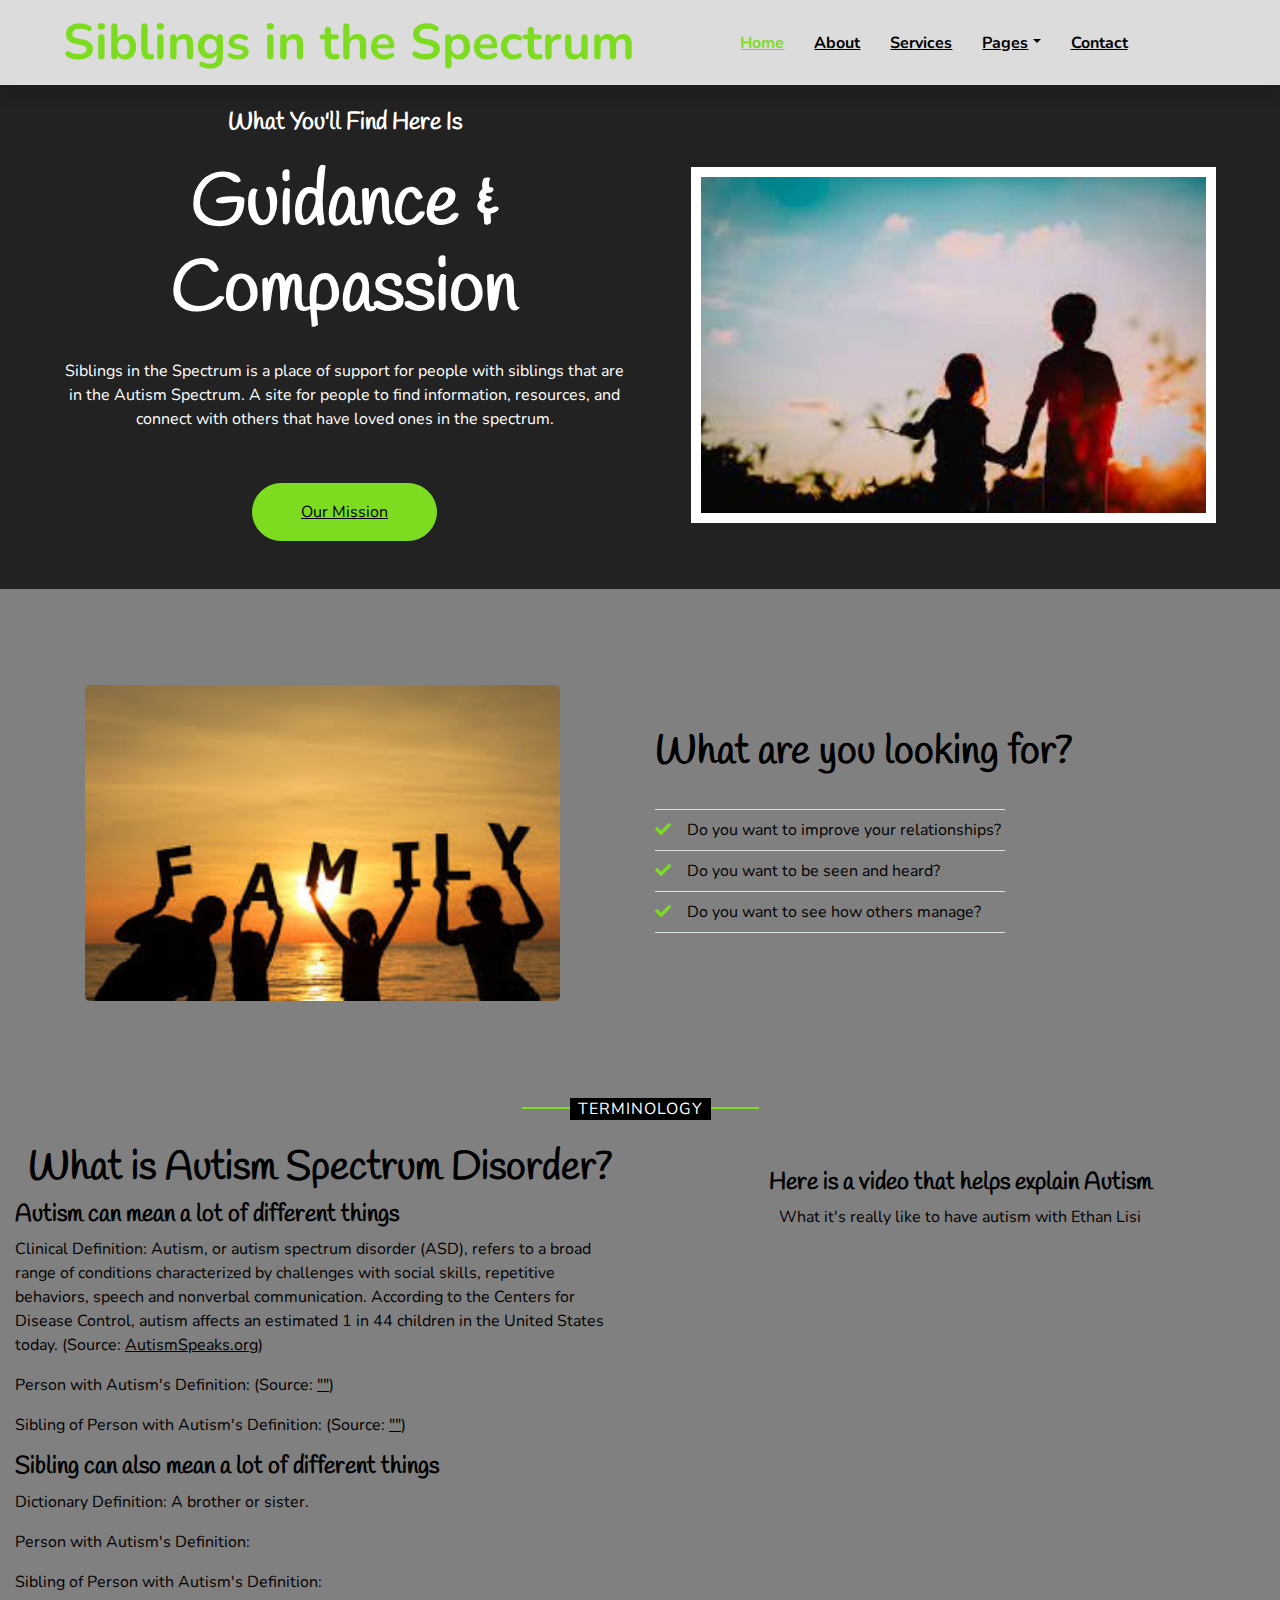
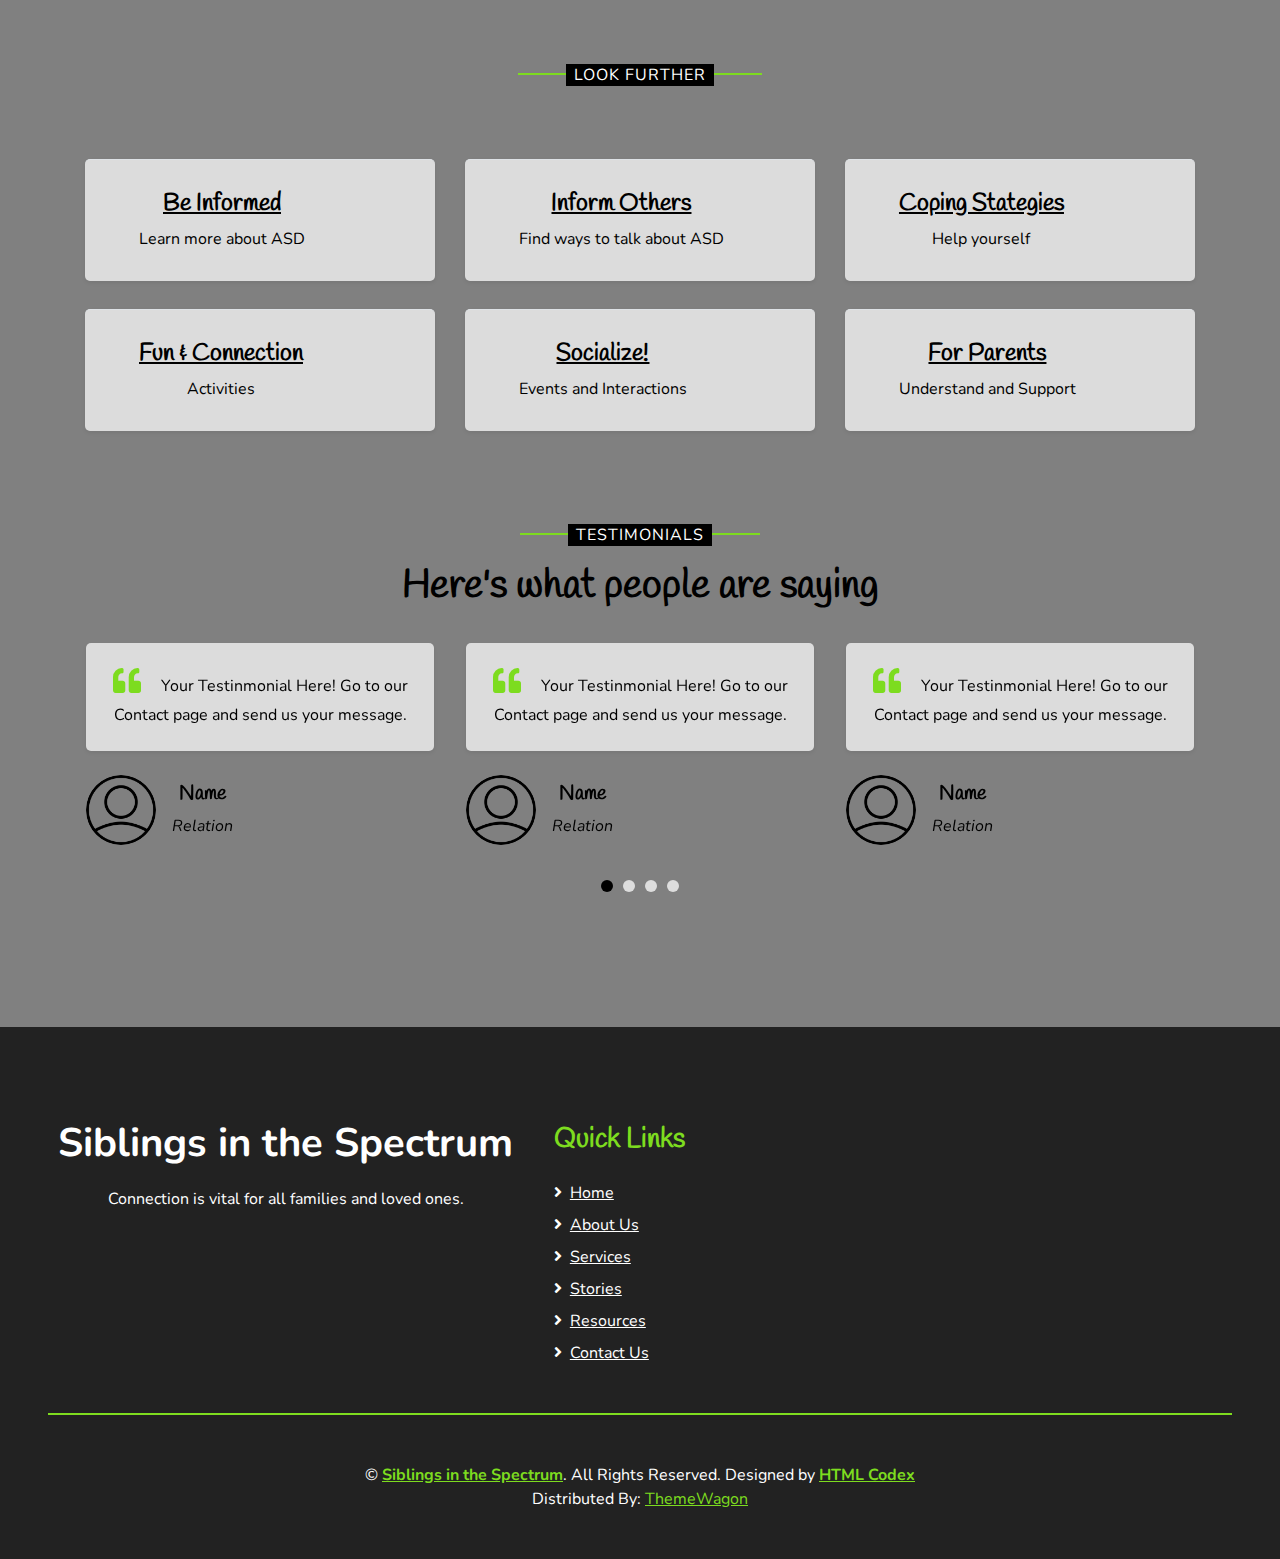
<file: index.html>
<!DOCTYPE html>
<html lang="en">
  <head>
    <meta charset="utf-8" />
    <title>Siblings in the Spectrum</title>
    <meta content="width=device-width, initial-scale=1.0" name="viewport" />
    <meta content="Free HTML Templates" name="keywords" />
    <meta content="Free HTML Templates" name="description" />

    <!-- Favicon -->
    <link href="img/favicon.ico" rel="icon" />

    <!-- Google Web Fonts -->
    <link rel="preconnect" href="https://fonts.gstatic.com" />
    <link
      href="https://fonts.googleapis.com/css2?family=Handlee&family=Nunito&display=swap"
      rel="stylesheet"
    />

    <!-- Font Awesome -->
    <link
      href="https://cdnjs.cloudflare.com/ajax/libs/font-awesome/5.10.0/css/all.min.css"
      rel="stylesheet"
    />

    <!-- Flaticon Font -->
    <link href="lib/flaticon/font/flaticon.css" rel="stylesheet" />

    <!-- Libraries Stylesheet -->
    <link href="lib/owlcarousel/assets/owl.carousel.min.css" rel="stylesheet" />
    <link href="lib/lightbox/css/lightbox.min.css" rel="stylesheet" />

    <!-- Customized Bootstrap Stylesheet -->
    <link href="css/style.css" rel="stylesheet" />
  </head>

  <body>
    <!-- Navbar Start -->
    <div class="container-fluid bg-light position-relative shadow">
      <nav
        class="navbar navbar-expand-lg bg-light navbar-light py-3 py-lg-0 px-0 px-lg-5">
          <div 
            class="text-primary navbar-brand font-weight-bold text-primary" 
            style="font-size: 50px" 
            id="navtitle">Siblings in the Spectrum
          </div>
        
        <button
          type="button"
          class="navbar-toggler"
          data-toggle="collapse"
          data-target="#navbarCollapse">
          <span class="navbar-toggler-icon"></span>
        </button>
        <div
          class="collapse navbar-collapse justify-content-between"
          id="navbarCollapse">
          <div class="navbar-nav font-weight-bold mx-auto py-0">
            <a href="index.html" class="nav-item nav-link active">Home</a>
            <a href="about.html" class="nav-item nav-link">About</a>
            <a href="services.html" class="nav-item nav-link">Services</a>
            <div class="nav-item dropdown">
              <a
                class="nav-link dropdown-toggle"
                data-toggle="dropdown"
                >Pages</a>
              <div class="dropdown-menu rounded-0 m-0">
                <a href="stories.html" class="dropdown-item">Stories</a>
                <a href="resources.html" class="dropdown-item">Resources</a>
              </div>
            </div>
            <a href="contact.html" class="nav-item nav-link">Contact</a>
          </div>
          <!--<a href="" class="btn btn-primary px-4">Button</a>-->
        </div>
      </nav>
    </div>
    <!-- Navbar End -->

    <!-- Header Start -->
    <div class="container-fluid bg-primary px-0 px-md-5 mb-5">
      <div class="row align-items-center px-3">
        <div class="col-lg-6 text-center text-lg-center">
          <h4 class="text-white mb-4 mt-5 mt-lg-4">What You'll Find Here Is</h4>
          <h1 class="display-3 mb-4 font-weight-bold text-white">
            Guidance & Compassion
          </h1>
          <p class="text-white mb-5">
            Siblings in the Spectrum is a place of support for people with siblings that are in the Autism Spectrum. A site for people to find information, resources, and connect with others that have loved ones in the spectrum.
          </p>
          <a href="about.html" class="btn btn-secondary mt-1 mb-5 py-3 px-5">Our Mission</a>
        </div>
        <div class="col-lg-6 text-center text-lg-right">
          <img id="firstimage" class="img-fluid mt-5" src="img/header.jpg" width="525" height="525" alt="Siblings holding hands" />
        </div>
      </div>
    </div>
    <!-- Header End -->

<!-- About Start -->
    <div class="container-fluid py-5">
      <div class="container">
        <div class="row align-items-center">
          <div class="col-lg-6">
            <img
              class="img-fluid rounded mb-5 mb-lg-0"
              src="img/about-2.2.jpg"
              width="475"
              height="383"
              alt="People holding letters spell family"
            />
          </div>

          <div class="col-lg-6">
            <h1 class="mb-4">What are you looking for?</h1>
            <div class="row pt-2 pb-4">
              <div class="col-6 col-md-8">
                <ul class="list-inline m-0">
                  <li class="py-2 border-top border-bottom">
                    <i class="fa fa-check text-primary mr-3"></i>Do you want to improve your relationships?
                  </li>
                  <li class="py-2 border-bottom">
                    <i class="fa fa-check text-primary mr-3"></i>Do you want to be seen and heard?
                  </li>
                  <li class="py-2 border-bottom">
                    <i class="fa fa-check text-primary mr-3"></i>Do you want to see how others manage?
                  </li>
                </ul>
              </div>
            </div>
          </div>
        </div>
      </div>
    </div>
    <!-- About End -->

    <!--  Terminology Start -->
    <div class="container-fluid pt-5">
      <div class="container">
        <div class="text-center pb-2">
          <p class="section-title px-5">
            <span class="px-2">Terminology</span>
          </p>
        </div>
      </div>
    </div>
  </div>
    
    <div class="col-lg-6 text-primary float-left">
      <h1 class="text-center">What is Autism Spectrum Disorder?</h1>
        <h4 class="">Autism can mean a lot of different things</h4>
        <p class="text-secondary">Clinical Definition: Autism, or autism spectrum disorder (ASD), refers to a broad range of conditions characterized by challenges with social skills, repetitive behaviors, speech and nonverbal communication. According to the Centers for Disease Control, autism affects an estimated 1 in 44 children in the United States today. (Source: <a href="http://www.autismspeaks.org">AutismSpeaks.org</a>)</p>

        <p class="text-secondary">Person with Autism's Definition: (Source: <a href="">""</a>)</p>

        <p class="text-secondary">Sibling of Person with Autism's Definition: (Source: <a href="">""</a>)</p>

        <h4 class="">Sibling can also mean a lot of different things</h4>
        <p class="text-secondary">Dictionary Definition: A brother or sister.</p>

        <p class="text-secondary">Person with Autism's Definition:
        </p>

        <p class="text-secondary">Sibling of Person with Autism's Definition:
        </p>
      </div>
    </div>

    <div class="col-lg-6 float-left text-center mt-4 mb-6">
      <h4>Here is a video that helps explain Autism</h4>
      <p>What it's really like to have autism with Ethan Lisi</p>
      <iframe class="mb-6" width="560" height="315" src="https://www.youtube.com/embed/y4vurv9usYA" title="YouTube video player" frameborder="0" allow="accelerometer; autoplay; clipboard-write; encrypted-media; gyroscope; picture-in-picture" allowfullscreen></iframe>
    </div>

    <!-- Facilities Start -->


  <div class="container-fluid pt-5 mt-6">
      <div class="container">
        <div class="text-center pb-2">
          <p class="section-title px-5">
            <span class="px-2">Look Further</span>
          </p>
        </div>
      </div>
  </div>

    <div class="text-lg-center">            
    <div class="container-fluid pt-5">
      <div class="container pb-3">
        <div class="row">
          <div class="col-lg-4 col-md-6 pb-1">
            <div
              class="d-flex bg-light shadow-sm border-top rounded mb-4"
              style="padding: 30px">
              <div class="pl-4"> 
                <a href="beinformed.html">
                  <h4>Be Informed</h4>
                </a> 
                <p class="m-0">
                  Learn more about ASD
                </p>
              </div>
            </div>
          </div>
          <div class="col-lg-4 col-md-6 pb-1">
            <div
              class="d-flex bg-light shadow-sm border-top rounded mb-4"
              style="padding: 30px">
              <!--<i
                class="flaticon-022-drum h1 font-weight-normal text-primary mb-3"
              ></i>-->
              <div class="pl-4">
                <a href="informothers.html">
                  <h4>Inform Others</h4>
                </a>
                <p class="m-0">
                  Find ways to talk about ASD
                </p>
              </div>
            </div>
          </div>
          <div class="col-lg-4 col-md-6 pb-1">
            <div
              class="d-flex bg-light shadow-sm border-top rounded mb-4"
              style="padding: 30px">
              <div class="pl-4">
               <a href="copingstrategies.html"> 
                 <h4>Coping Stategies</h4>
               </a> 
                <p class="m-0">
                  Help yourself
                </p>
              </div>
            </div>
          </div>
          <div class="col-lg-4 col-md-6 pb-1">
            <div
              class="d-flex bg-light shadow-sm border-top rounded mb-4"
              style="padding: 30px">
              <div class="pl-4">
                <a href="fun_connection.html">
                  <h4>Fun & Connection</h4>
                </a>
                <p class="m-0">
                  Activities
                </p>
              </div>
            </div>
          </div>
          <div class="col-lg-4 col-md-6 pb-1">
            <div
              class="d-flex bg-light shadow-sm border-top rounded mb-4"
              style="padding: 30px">              
              <div class="pl-4">
               <a href="socialize.html"> 
                <h4>Socialize!</h4>
               </a> 
                <p class="m-0">
                  Events and Interactions
                </p>
              </div>
            </div>
          </div>
          <div class="col-lg-4 col-md-6 pb-1">
            <div
              class="d-flex bg-light shadow-sm border-top rounded mb-4"
              style="padding: 30px">
              <div class="pl-4">
               <a href="forparents.html"> 
                <h4>For Parents</h4>
               </a> 
                <p class="m-0">
                  Understand and Support
                </p>
              </div>
            </div>
          </div>
        </div>
      </div>
    </div>
    <!-- Facilities End -->

   

    <!-- Testimonial Start -->
    <div class="container-fluid py-5">
      <div class="container p-0">
        <div class="text-center pb-2">
          <p class="section-title px-5">
            <span class="px-2">Testimonials</span>
          </p>
          <h1 class="mb-4">Here's what people are saying</h1>
        </div>
        <div class="owl-carousel testimonial-carousel">
          <div class="testimonial-item px-3">
            <div class="bg-light shadow-sm rounded mb-4 p-4">
              <h3 class="fas fa-quote-left text-primary mr-3"></h3>
              Your Testinmonial Here! Go to our Contact page and send us your message.
            </div>
            <div class="d-flex align-items-center">
              <img
                class="rounded-circle"
                src="img/profile.png"
                style="width: 70px; height: 70px"
                alt="Relative Pic"
              />
              <div class="pl-3">
                <h5>Name</h5>
                <i>Relation</i>
              </div>
            </div>
          </div>
          <div class="testimonial-item px-3">
            <div class="bg-light shadow-sm rounded mb-4 p-4">
              <h3 class="fas fa-quote-left text-primary mr-3"></h3>
               Your Testinmonial Here! Go to our Contact page and send us your message.
            </div>
            <div class="d-flex align-items-center">
              <img
                class="rounded-circle"
                src="img/profile.png"
                style="width: 70px; height: 70px"
                alt="Relative Pic"
              />
              <div class="pl-3">
                <h5>Name</h5>
                <i>Relation</i>
              </div>
            </div>
          </div>
          <div class="testimonial-item px-3">
            <div class="bg-light shadow-sm rounded mb-4 p-4">
              <h3 class="fas fa-quote-left text-primary mr-3"></h3>
               Your Testinmonial Here! Go to our Contact page and send us your message.
            </div>
            <div class="d-flex align-items-center">
              <img
                class="rounded-circle"
                src="img/profile.png"
                style="width: 70px; height: 70px"
                alt="Relative Pic"
              />
              <div class="pl-3">
                <h5>Name</h5>
                <i>Relation</i>
              </div>
            </div>
          </div>
          <div class="testimonial-item px-3">
            <div class="bg-light shadow-sm rounded mb-4 p-4">
              <h3 class="fas fa-quote-left text-primary mr-3"></h3>
               Your Testinmonial Here! Go to our Contact page and send us your message.
            </div>
            <div class="d-flex align-items-center">
              <img
                class="rounded-circle"
                src="img/profile.png"
                style="width: 70px; height: 70px"
                alt="Relative Pic"
              />
              <div class="pl-3">
                <h5>Name</h5>
                <i>Relation</i>
              </div>
            </div>
          </div>
        </div>
      </div>
    </div>
    <!-- Testimonial End -->

    <!-- Footer Start -->
    <div
      class="container-fluid bg-secondary text-white mt-5 py-5 px-sm-3 px-md-5"
    >
      <div class="row pt-5">
        <div class="col-lg-5 col-md-6 mb-5">
          <p
            class="navbar-brand font-weight-bold text-primary m-0 mb-4 p-0"
            style="font-size: 40px; line-height: 40px"
            >
            <span class="text-white">Siblings in the Spectrum</span>
          </p>
          <p>
            Connection is vital for all families and loved ones.
          </p>
          <div class="d-flex justify-content-start mt-4">
          </div>
        </div>
        <div class="col-lg-3 col-md-6 mb-5 text-left">
          <h3 class="text-primary mb-4">Quick Links</h3>
          <div class="d-flex flex-column justify-content-start">
            <a class="mb-2 footerlinks" href="index.html"
              ><i class="fa fa-angle-right mr-2"></i>Home</a
              >
            <a class="footerlinks mb-2" href="about.html"
              ><i class="fa fa-angle-right mr-2"></i>About Us</a
              >
            <a class="footerlinks mb-2" href="services.html"
              ><i class="fa fa-angle-right mr-2"></i>Services</a
              >
            <a class="footerlinks mb-2" href="stories.html"
              ><i class="fa fa-angle-right mr-2"></i>Stories</a
              >
            <a class="footerlinks mb-2" href="resources.html"
              ><i class="fa fa-angle-right mr-2"></i>Resources</a
              >
            <a class="footerlinks" href="contact.html"
              ><i class="fa fa-angle-right mr-2"></i>Contact Us</a
              >
          </div>
        </div>
      </div>

      <div
        class="container-fluid pt-5"
        style="border-top: 2px solid rgba(126, 220, 31, 1.5) ;">
        <p class="m-0 text-center text-white">
          &copy;
          <a class="text-primary font-weight-bold" href="index.html">
          Siblings in the Spectrum</a>.
          All Rights Reserved.

          <!--/*** This template is free as long as you keep the footer author’s credit link/attribution link/backlink. If you'd like to use the template without the footer author’s credit link/attribution link/backlink, you can purchase the Credit Removal License from "https://htmlcodex.com/credit-removal". Thank you for your support. ***/-->
          Designed by
          <a class="text-primary font-weight-bold" href="https://htmlcodex.com" target="_blank" 
            >HTML Codex</a>
          <br />Distributed By:
          <a href="https://themewagon.com" class="text-primary" target="_blank">ThemeWagon</a>
        </p>
      </div>
    </div>
    <!-- Footer End -->

    <!-- Back to Top -->
    <a href="#" class="btn btn-primary p-3 back-to-top"
      ><i class="fa fa-angle-double-up"></i></a>

    <!-- JavaScript Libraries -->
    <script src="https://code.jquery.com/jquery-3.4.1.min.js"></script>
    <script src="https://stackpath.bootstrapcdn.com/bootstrap/4.4.1/js/bootstrap.bundle.min.js"></script>
    <script src="lib/easing/easing.min.js"></script>
    <script src="lib/owlcarousel/owl.carousel.min.js"></script>
    <script src="lib/isotope/isotope.pkgd.min.js"></script>
    <script src="lib/lightbox/js/lightbox.min.js"></script>

    <!-- Contact Javascript File -->
    <script src="mail/jqBootstrapValidation.min.js"></script>
    <script src="mail/contact.js"></script>

    <!-- Template Javascript -->
    <script src="js/main.js"></script>
  </body>
</html>
</file>
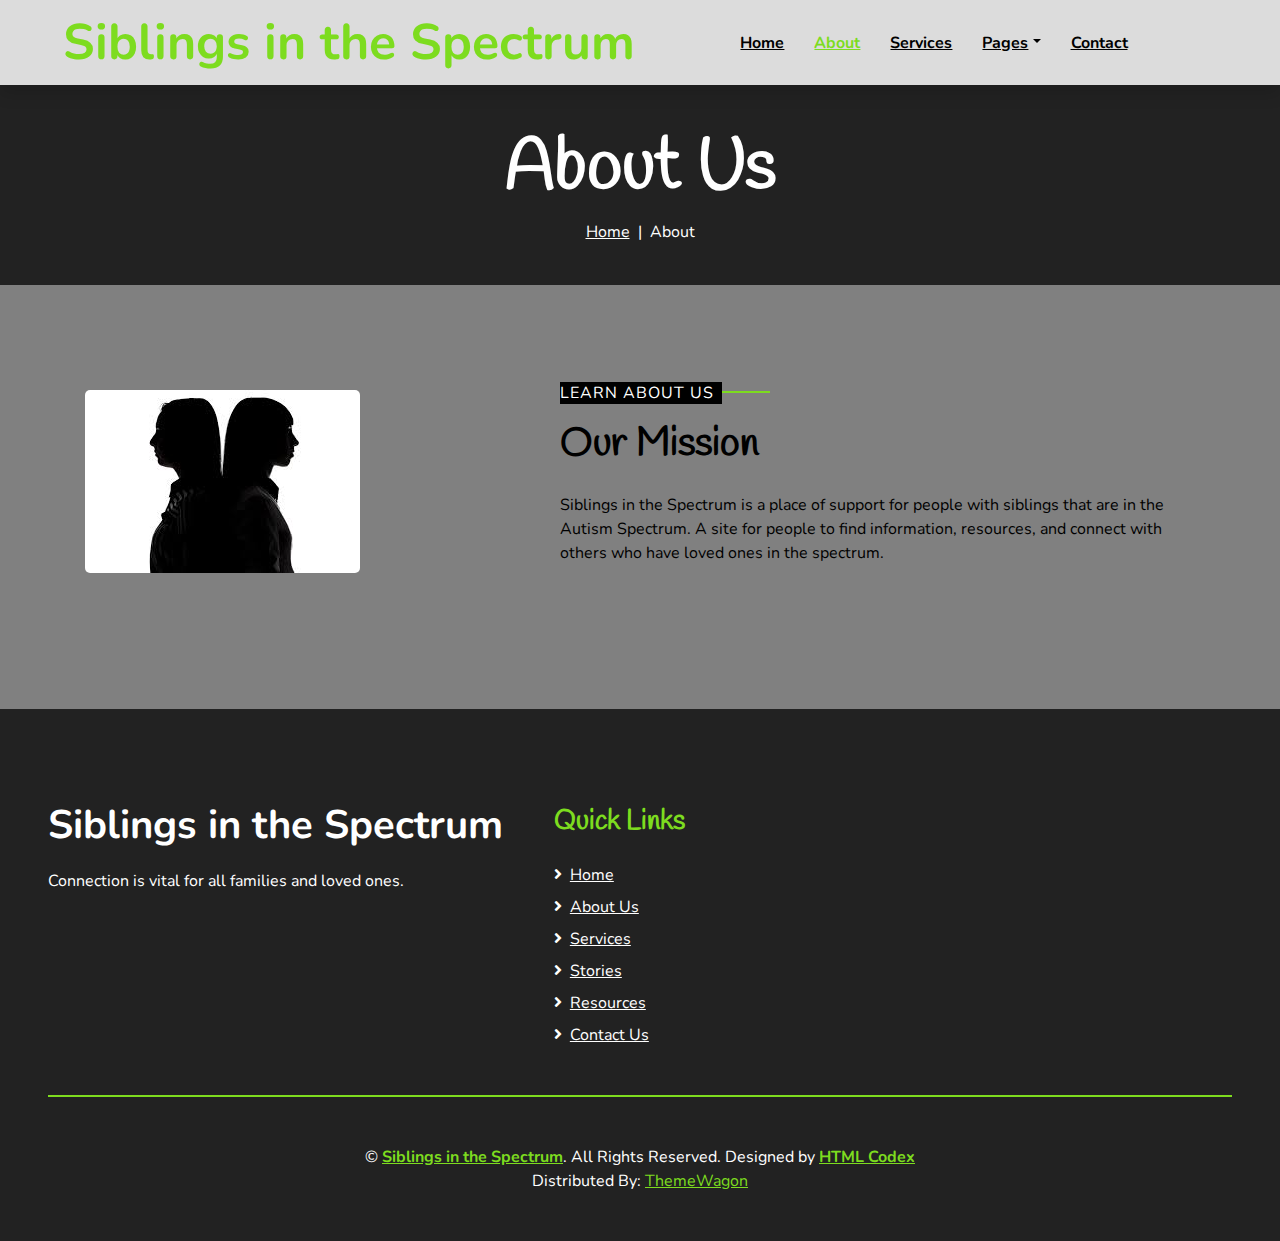
<file: about.html>
<!DOCTYPE html>
<html lang="en">
  <head>
    <meta charset="utf-8" />
    <title>Siblings in the Spectrum/About</title>
    <meta content="width=device-width, initial-scale=1.0" name="viewport" />
    <meta content="Free HTML Templates" name="keywords" />
    <meta content="Free HTML Templates" name="description" />

    <!-- Favicon -->
    <link href="img/favicon.ico" rel="icon" />

    <!-- Google Web Fonts -->
    <link rel="preconnect" href="https://fonts.gstatic.com" />
    <link
      href="https://fonts.googleapis.com/css2?family=Handlee&family=Nunito&display=swap"
      rel="stylesheet"
    />

    <!-- Font Awesome -->
    <link
      href="https://cdnjs.cloudflare.com/ajax/libs/font-awesome/5.10.0/css/all.min.css"
      rel="stylesheet"
    />

    <!-- Flaticon Font -->
    <link href="lib/flaticon/font/flaticon.css" rel="stylesheet" />

    <!-- Libraries Stylesheet -->
    <link href="lib/owlcarousel/assets/owl.carousel.min.css" rel="stylesheet" />
    <link href="lib/lightbox/css/lightbox.min.css" rel="stylesheet" />

    <!-- Customized Bootstrap Stylesheet -->
    <link href="css/style.css" rel="stylesheet" />
  </head>

  <body>
    <!-- Navbar Start -->
   <div class="container-fluid bg-light position-relative shadow">
      <nav
        class="navbar navbar-expand-lg bg-light navbar-light py-3 py-lg-0 px-0 px-lg-5">
          <div 
            class="text-primary navbar-brand font-weight-bold text-primary" 
            style="font-size: 50px" 
            id="navtitle">Siblings in the Spectrum
          </div>
        
        <button
          type="button"
          class="navbar-toggler"
          data-toggle="collapse"
          data-target="#navbarCollapse"
        >
          <span class="navbar-toggler-icon"></span>
        </button>
        <div
          class="collapse navbar-collapse justify-content-between"
          id="navbarCollapse"
        >
          <div class="navbar-nav font-weight-bold mx-auto py-0">
            <a href="index.html" class="nav-item nav-link">Home</a>
            <a href="about.html" class="nav-item nav-link active">About</a>
            <a href="services.html" class="nav-item nav-link">Services</a>
            <div class="nav-item dropdown">
              <a
                href="#"
                class="nav-link dropdown-toggle"
                data-toggle="dropdown"
                >Pages</a
              >
              <div class="dropdown-menu rounded-0 m-0">
                <a href="stories.html" class="dropdown-item">Stories</a>
                <a href="resources.html" class="dropdown-item">Resources</a>
              </div>
            </div>
            <a href="contact.html" class="nav-item nav-link">Contact</a>
          </div>
        </div>
      </nav>
    </div>
    <!-- Navbar End -->

    <!-- Header Start -->
    <div class="container-fluid bg-primary mb-5">
      <div
        class="d-flex flex-column align-items-center justify-content-center"
        style="min-height: 200px"
      >
        <h4 class="display-3 font-weight-bold text-white">About Us</h4>
        <div class="d-inline-flex text-white">
          <p class="m-0"><a class="text-white" href="index.html">Home</a></p>
          <p class="m-0 px-2">|</p>
          <p class="m-0">About</p>
        </div>
      </div>
    </div>
    <!-- Header End -->

    <!-- About Start -->
    <div class="container-fluid py-5">
      <div class="container">
        <div class="row align-items-center">
          <div class="col-lg-5">
            <img
              class="img-fluid rounded mb-5 mb-lg-0"
              src="img/about-1.jpg"
              alt="silhouette of two girls"
            />
          </div>
          <div class="col-lg-7">
            <p class="section-title pr-5">
              <span class="pr-2">Learn About Us</span>
            </p>
            <h1 class="mb-4">Our Mission</h1>
            <p>
             Siblings in the Spectrum is a place of support for people with siblings that are in the Autism Spectrum. A site for people to find information, resources, and connect with others who have loved ones in the spectrum.
            </p>
            <!--<h1 class="mb-4">About Us</h1>
            <p>
             About Us paragraph
            </p>-->
            </div>
          </div>
        </div>
      </div>
    </div>
    <!-- About End -->

    <!-- Footer Start -->
    <div
      class="container-fluid bg-secondary text-white mt-5 py-5 px-sm-3 px-md-5"
    >
      <div class="row pt-5">
        <div class="col-lg-5 col-md-6 mb-5">
          <p
            class="navbar-brand font-weight-bold text-primary m-0 mb-4 p-0"
            style="font-size: 40px; line-height: 40px">
            <span class="text-white text-wrap">Siblings in the Spectrum</span>
          </p>
          <p>
            Connection is vital for all families and loved ones.
          </p>
          <div class="d-flex justify-content-start mt-4">
          </div>
        </div>
        <div class="col-lg-3 col-md-6 mb-5">
          <h3 class="text-primary mb-4">Quick Links</h3>
          <div class="d-flex flex-column justify-content-start">
            <a class="footerlinks mb-2" href="index.html"
              ><i class="fa fa-angle-right mr-2"></i>Home</a
            >
            <a class="footerlinks mb-2" href="about.html"
              ><i class="fa fa-angle-right mr-2"></i>About Us</a
            >
            <a class="footerlinks mb-2" href="services.html"
              ><i class="fa fa-angle-right mr-2"></i>Services</a
            >
            <a class="footerlinks mb-2" href="stories.html"
              ><i class="fa fa-angle-right mr-2"></i>Stories</a
            >
            <a class="footerlinks mb-2" href="resources.html"
              ><i class="fa fa-angle-right mr-2"></i>Resources</a
            >
            <a class="footerlinks" href="contact.html"
              ><i class="fa fa-angle-right mr-2"></i>Contact Us</a
            >
          </div>
        </div>
      </div>
      <div
        class="container-fluid pt-5"
        style="border-top: 2px solid rgba(126, 220, 31, 1.5) ;"
      >
        <p class="m-0 text-center text-white">
          &copy;
          <a class="text-primary font-weight-bold" href="index.html">Siblings in the Spectrum</a>.
          All Rights Reserved.

          <!--/*** This template is free as long as you keep the footer author’s credit link/attribution link/backlink. If you'd like to use the template without the footer author’s credit link/attribution link/backlink, you can purchase the Credit Removal License from "https://htmlcodex.com/credit-removal". Thank you for your support. ***/-->
          Designed by
          <a class="text-primary font-weight-bold" href="https://htmlcodex.com" target="_blank" 
            >HTML Codex</a
          >
          <br />Distributed By:
          <a href="https://themewagon.com" class="text-primary" target="_blank">ThemeWagon</a>
        </p>
      </div>
    </div>
    <!-- Footer End -->

    <!-- Back to Top -->
    <a href="#" class="btn btn-primary p-3 back-to-top"
      ><i class="fa fa-angle-double-up"></i
    ></a>

    <!-- JavaScript Libraries -->
    <script src="https://code.jquery.com/jquery-3.4.1.min.js"></script>
    <script src="https://stackpath.bootstrapcdn.com/bootstrap/4.4.1/js/bootstrap.bundle.min.js"></script>
    <script src="lib/easing/easing.min.js"></script>
    <script src="lib/owlcarousel/owl.carousel.min.js"></script>
    <script src="lib/isotope/isotope.pkgd.min.js"></script>
    <script src="lib/lightbox/js/lightbox.min.js"></script>

    <!-- Contact Javascript File -->
    <script src="mail/jqBootstrapValidation.min.js"></script>
    <script src="mail/contact.js"></script>

    <!-- Template Javascript -->
    <script src="js/main.js"></script>
  </body>
</html>
</file>
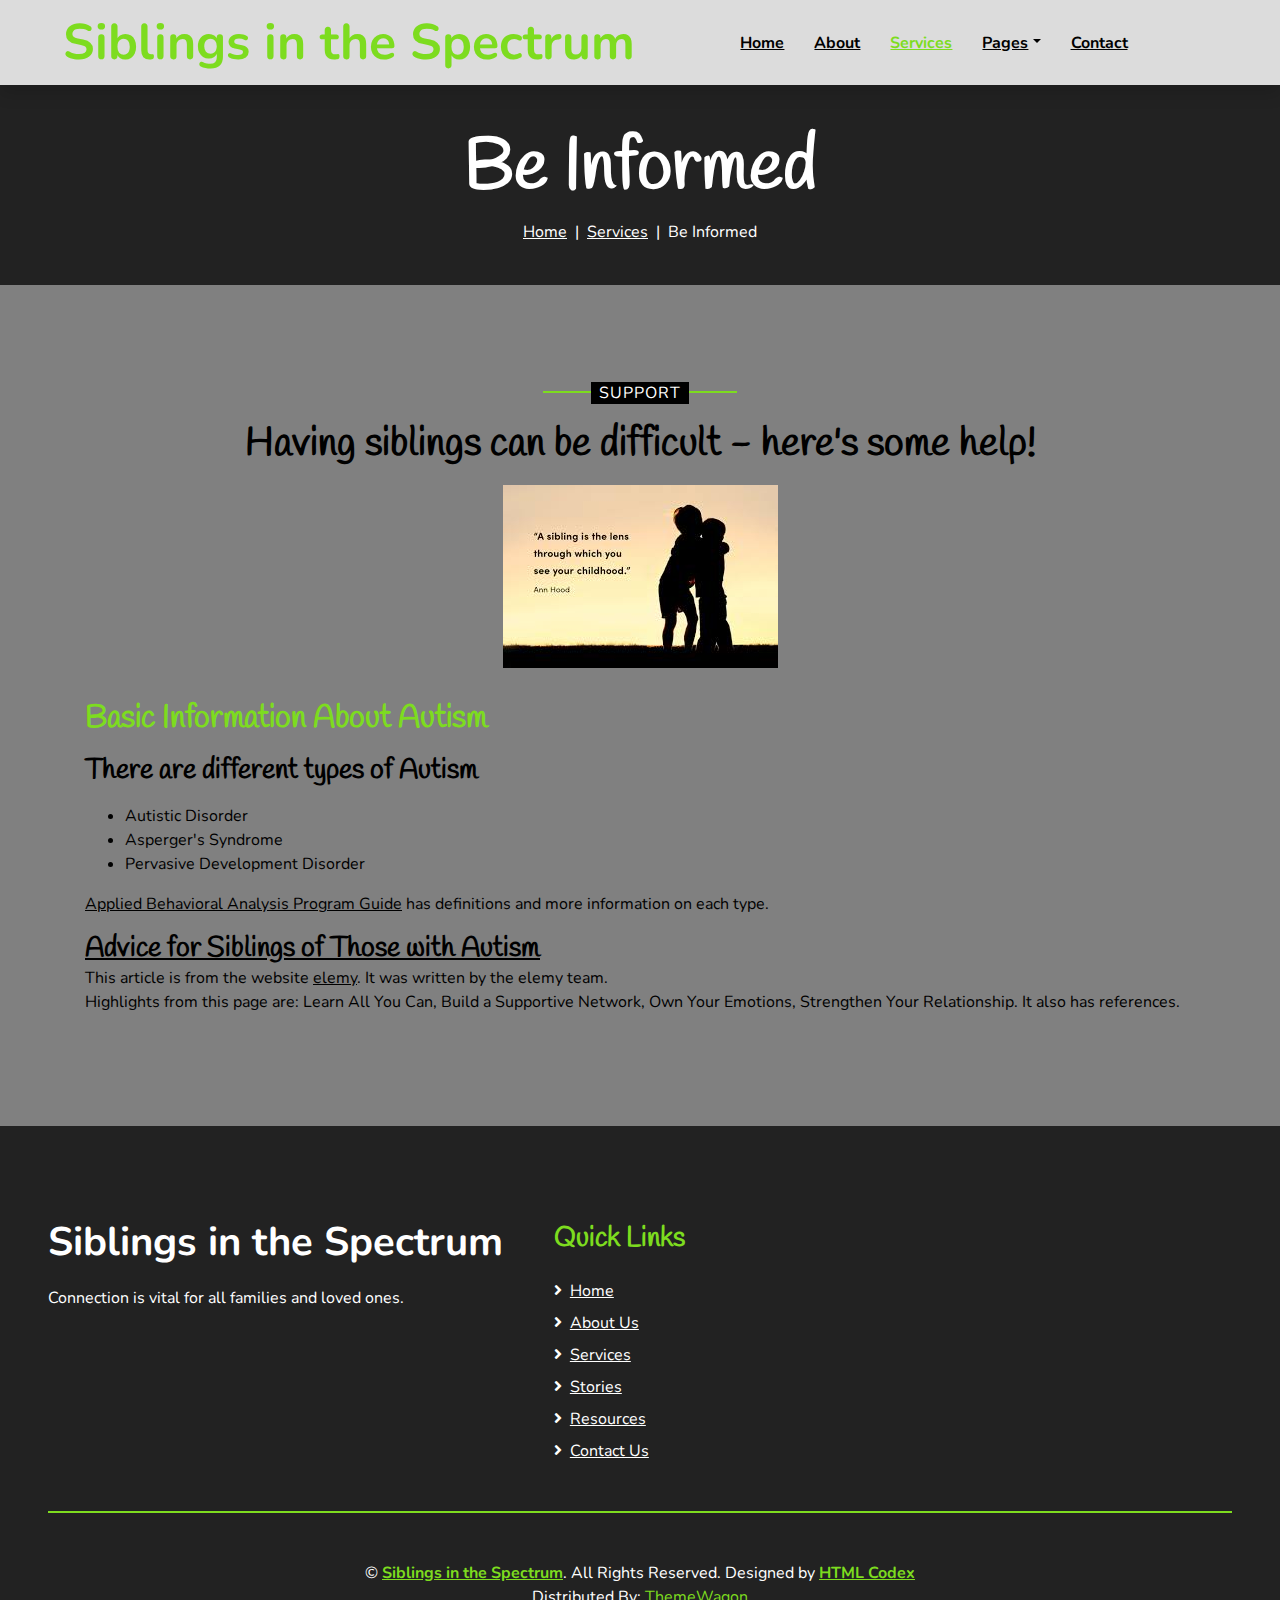
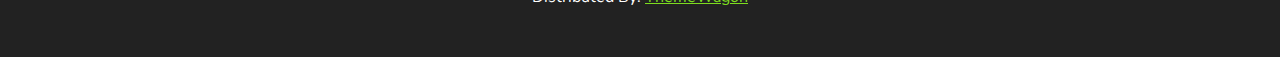
<file: beinformed.html>
<!DOCTYPE html>
<html lang="en">
  <head>
    <meta charset="utf-8" />
    <title>Siblings in the Spectrum/BeInformed</title>
    <meta content="width=device-width, initial-scale=1.0" name="viewport" />
    <meta content="Free HTML Templates" name="keywords" />
    <meta content="Free HTML Templates" name="description" />

    <!-- Favicon -->
    <link href="img/favicon.ico" rel="icon" />

    <!-- Google Web Fonts -->
    <link rel="preconnect" href="https://fonts.gstatic.com" />
    <link
      href="https://fonts.googleapis.com/css2?family=Handlee&family=Nunito&display=swap"
      rel="stylesheet"
    />

    <!-- Font Awesome -->
    <link
      href="https://cdnjs.cloudflare.com/ajax/libs/font-awesome/5.10.0/css/all.min.css"
      rel="stylesheet"
    />

    <!-- Flaticon Font -->
    <link href="lib/flaticon/font/flaticon.css" rel="stylesheet" />

    <!-- Libraries Stylesheet -->
    <link href="lib/owlcarousel/assets/owl.carousel.min.css" rel="stylesheet" />
    <link href="lib/lightbox/css/lightbox.min.css" rel="stylesheet" />

    <!-- Customized Bootstrap Stylesheet -->
    <link href="css/style.css" rel="stylesheet" />
  </head>

  <body>
    <!-- Navbar Start -->
     <div class="container-fluid bg-light position-relative shadow">
      <nav
        class="navbar navbar-expand-lg bg-light navbar-light py-3 py-lg-0 px-0 px-lg-5">
          <div 
            class="text-primary navbar-brand font-weight-bold text-primary" 
            style="font-size: 50px" 
            id="navtitle">Siblings in the Spectrum
          </div>

        <button
          type="button"
          class="navbar-toggler"
          data-toggle="collapse"
          data-target="#navbarCollapse"
        >
          <span class="navbar-toggler-icon"></span>
        </button>
        <div
          class="collapse navbar-collapse justify-content-between"
          id="navbarCollapse"
        >
          <div class="navbar-nav font-weight-bold mx-auto py-0">
            <a href="index.html" class="nav-item nav-link">Home</a>
            <a href="about.html" class="nav-item nav-link">About</a>
            <a href="services.html" class="nav-item nav-link active">Services</a>
            <div class="nav-item dropdown">
              <a
                href="#"
                class="nav-link dropdown-toggle"
                data-toggle="dropdown"
                >Pages</a
              >
              <div class="dropdown-menu rounded-0 m-0">
                <a href="stories.html" class="dropdown-item">Stories</a>
                <a href="resources.html" class="dropdown-item">Resources</a>
              </div>
            </div>
            <a href="contact.html" class="nav-item nav-link">Contact</a>
          </div>
        </div>
      </nav>
    </div>
    <!-- Navbar End -->

    <!-- Header Start -->
    <div class="container-fluid bg-primary mb-5">
      <div
        class="d-flex flex-column align-items-center justify-content-center"
        style="min-height: 200px"
      >
        <h4 class="display-3 font-weight-bold text-white">Be Informed</h4>
        <div class="d-inline-flex text-white">
          <p class="m-0"><a class="text-white" href="index.html">Home</a></p>
          <p class="m-0 px-2">|</p>
          <p class="m-0"><a class="text-white" href="services.html">Services</a></p>
          <p class="m-0 px-2">|</p>
          <p class="m-0">Be Informed</p>
        </div>
      </div>
    </div>
    <!-- Header End -->

    <!-- Services Start -->
    <div class="container-fluid pt-5 pb-3">
      <div class="container">
        <div class="text-center pb-2">
          <p class="section-title px-5">
            <span class="px-2">Support</span>
          </p>
          <h1 class="mb-3">Having siblings can be difficult - here's some help!</h1>
           <img src="img/sibhug.jpg">
        </div>
        <div class="mt-4">
          <h2 class="text-primary mb-3">Basic Information About Autism</h2>
          <h3>There are different types of Autism</h3>
          <p>
            <ul>
              <li>Autistic Disorder</li>
              <li>Asperger's Syndrome</li>
              <li>Pervasive Development Disorder</li>
            </ul>
             <p><a href="https://www.appliedbehavioranalysisprograms.com/faq/what-are-the-three-types-of-autism-spectrum-disorders/">Applied Behavioral Analysis Program Guide</a> has definitions and more information on each type.</p>
          </p>
          <a href="https://www.elemy.com/studio/autism-family-guide/siblings/" target="_blank"><h3 class="mb-0">Advice for Siblings of Those with Autism</h3></a>
          <p>This article is from the website <a href="elemy.com">elemy</a>. It was written by the elemy team. <br>Highlights from this page are: Learn All You Can, Build a Supportive Network, Own Your Emotions, Strengthen Your Relationship. It also has references.</p>
        </div>
      </div>

      </div>
    </div>
    <!-- Services End -->

    <!-- Footer Start -->
    <div
      class="container-fluid bg-secondary text-white mt-5 py-5 px-sm-3 px-md-5"
    >
      <div class="row pt-5">
        <div class="col-lg-5 col-md-6 mb-5">
          <p
            class="navbar-brand font-weight-bold text-primary m-0 mb-4 p-0"
            style="font-size: 40px; line-height: 40px"
          >
            <span class="text-white">Siblings in the Spectrum</span>
          </p>
          <p>
            Connection is vital for all families and loved ones.
          </p>
          <div class="d-flex justify-content-start mt-4">
          </div>
        </div>
        <div class="col-lg-3 col-md-6 mb-5">
          <h3 class="text-primary mb-4">Quick Links</h3>
          <div class="d-flex flex-column justify-content-start">
            <a class="footerlinks mb-2" href="index.html"
              ><i class="fa fa-angle-right mr-2"></i>Home</a
            >
            <a class="footerlinks mb-2" href="about.html"
              ><i class="fa fa-angle-right mr-2"></i>About Us</a
            >
            <a class="footerlinks mb-2" href="services.html"
              ><i class="fa fa-angle-right mr-2"></i>Services</a
            >
            <a class="footerlinks mb-2" href="stories.html"
              ><i class="fa fa-angle-right mr-2"></i>Stories</a
            >
            <a class="footerlinks mb-2" href="resources.html"
              ><i class="fa fa-angle-right mr-2"></i>Resources</a
            >
            <a class="footerlinks" href="contact.html"
              ><i class="fa fa-angle-right mr-2"></i>Contact Us</a
            >
          </div>
        </div>
      </div>

      <div
        class="container-fluid pt-5"
        style="border-top: 2px solid rgba(126, 220, 31, 1.5) ;"
      >
        <p class="m-0 text-center text-white">
          &copy;
          <a class="text-primary font-weight-bold" href="index.html">Siblings in the Spectrum</a>.
          All Rights Reserved.

          <!--/*** This template is free as long as you keep the footer author’s credit link/attribution link/backlink. If you'd like to use the template without the footer author’s credit link/attribution link/backlink, you can purchase the Credit Removal License from "https://htmlcodex.com/credit-removal". Thank you for your support. ***/-->
          Designed by
          <a class="text-primary font-weight-bold" href="https://htmlcodex.com" target="_blank" 
            >HTML Codex</a
          >
          <br />Distributed By:
          <a href="https://themewagon.com" class="text-primary" target="_blank">ThemeWagon</a>
        </p>
      </div>
    </div>
    <!-- Footer End -->

    <!-- Back to Top -->
    <a href="#" class="btn btn-primary p-3 back-to-top"
      ><i class="fa fa-angle-double-up"></i
    ></a>

    <!-- JavaScript Libraries -->
    <script src="https://code.jquery.com/jquery-3.4.1.min.js"></script>
    <script src="https://stackpath.bootstrapcdn.com/bootstrap/4.4.1/js/bootstrap.bundle.min.js"></script>
    <script src="lib/easing/easing.min.js"></script>
    <script src="lib/owlcarousel/owl.carousel.min.js"></script>
    <script src="lib/isotope/isotope.pkgd.min.js"></script>
    <script src="lib/lightbox/js/lightbox.min.js"></script>

    <!-- Contact Javascript File -->
    <script src="mail/jqBootstrapValidation.min.js"></script>
    <script src="mail/contact.js"></script>

    <!-- Template Javascript -->
    <script src="js/main.js"></script>
  </body>
</html>
</file>
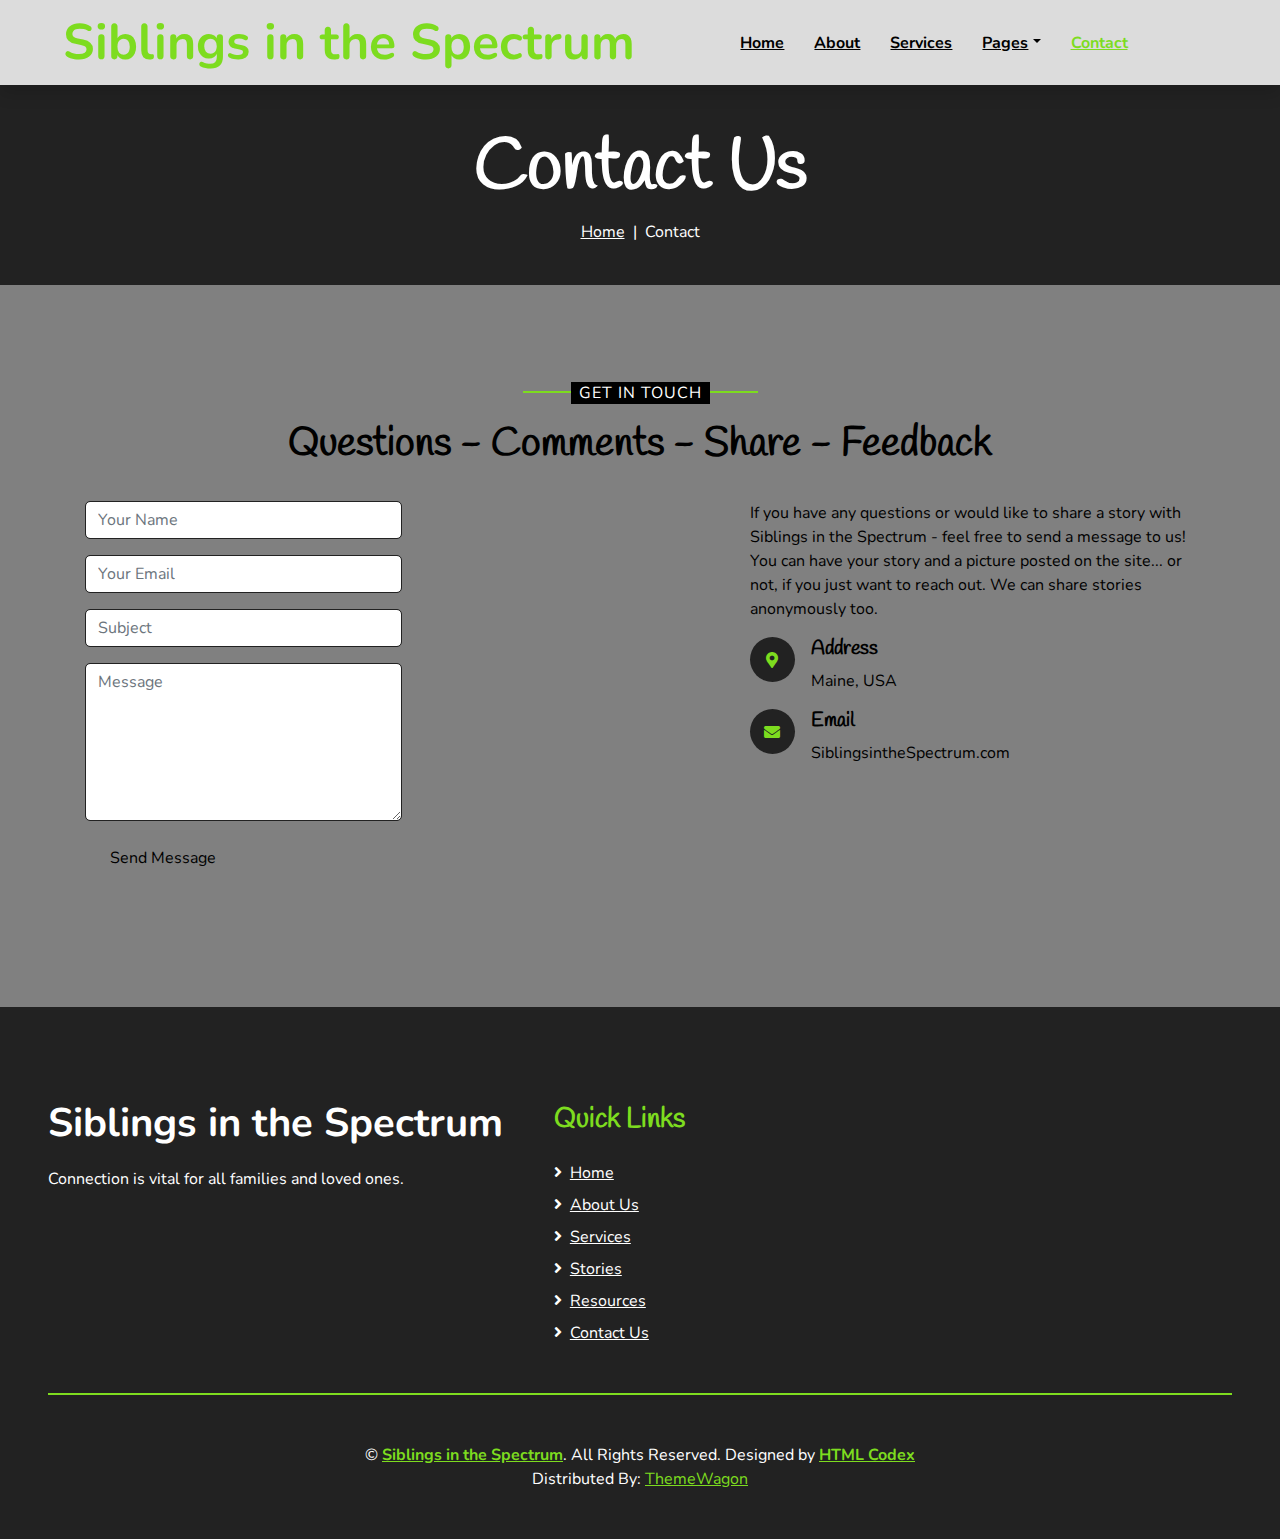
<file: contact.html>
<!DOCTYPE html>
<html lang="en">
  <head>
    <meta charset="utf-8" />
    <title>Siblings in the Spectrum/Contact</title>
    <meta content="width=device-width, initial-scale=1.0" name="viewport" />
    <meta content="Free HTML Templates" name="keywords" />
    <meta content="Free HTML Templates" name="description" />

    <!-- Favicon -->
    <link href="img/favicon.ico" rel="icon" />

    <!-- Google Web Fonts -->
    <link rel="preconnect" href="https://fonts.gstatic.com" />
    <link
      href="https://fonts.googleapis.com/css2?family=Handlee&family=Nunito&display=swap"
      rel="stylesheet"
    />

    <!-- Font Awesome -->
    <link
      href="https://cdnjs.cloudflare.com/ajax/libs/font-awesome/5.10.0/css/all.min.css"
      rel="stylesheet"
    />

    <!-- Flaticon Font -->
    <link href="lib/flaticon/font/flaticon.css" rel="stylesheet" />

    <!-- Libraries Stylesheet -->
    <link href="lib/owlcarousel/assets/owl.carousel.min.css" rel="stylesheet" />
    <link href="lib/lightbox/css/lightbox.min.css" rel="stylesheet" />

    <!-- Customized Bootstrap Stylesheet -->
    <link href="css/style.css" rel="stylesheet" />
  </head>

  <body>
    <!-- Navbar Start -->
    <div class="container-fluid bg-light position-relative shadow">
      <nav
        class="navbar navbar-expand-lg bg-light navbar-light py-3 py-lg-0 px-0 px-lg-5">
          <div 
            class="text-primary navbar-brand font-weight-bold text-primary" 
            style="font-size: 50px" 
            id="navtitle">Siblings in the Spectrum
          </div>

        <button
          type="button"
          class="navbar-toggler"
          data-toggle="collapse"
          data-target="#navbarCollapse"
        >
          <span class="navbar-toggler-icon"></span>
        </button>
        <div
          class="collapse navbar-collapse justify-content-between"
          id="navbarCollapse"
        >
          <div class="navbar-nav font-weight-bold mx-auto py-0">
            <a href="index.html" class="nav-item nav-link">Home</a>
            <a href="about.html" class="nav-item nav-link">About</a>
           
            <a href="services.html" class="nav-item nav-link">Services</a>
            <div class="nav-item dropdown">
              <a
                href="#"
                class="nav-link dropdown-toggle"
                data-toggle="dropdown"
                >Pages</a
              >
              <div class="dropdown-menu rounded-0 m-0">
                <a href="stories.html" class="dropdown-item">Stories</a>
                <a href="resources.html" class="dropdown-item">Resources</a>
              </div>
            </div>
            <a href="contact.html" class="nav-item nav-link active">Contact</a>
          </div>
        </div>
      </nav>
    </div>
    <!-- Navbar End -->

    <!-- Header Start -->
    <div class="container-fluid bg-primary mb-5">
      <div
        class="d-flex flex-column align-items-center justify-content-center"
        style="min-height: 200px"
      >
        <h4 class="display-3 font-weight-bold text-white">Contact Us</h4>
        <div class="d-inline-flex text-white">
          <p class="m-0"><a class="text-white" href="index.html">Home</a></p>
          <p class="m-0 px-2">|</p>
          <p class="m-0">Contact</p>
        </div>
      </div>
    </div>
    <!-- Header End -->

    <!-- Contact Start -->
    <div class="container-fluid pt-5">
      <div class="container">
        <div class="text-center pb-2">
          <p class="section-title px-5">
            <span class="px-2">Get In Touch</span>
          </p>
          <h1 class="mb-4">Questions - Comments - Share - Feedback</h1>
        </div>

        <div class="row">
          <div class="col-lg-7 mb-5">
            <div class="contact-form">
              <div id="success"></div>
              <form name="sentMessage" id="contactForm" novalidate="novalidate">
                <div class="control-group">
                  <input
                    type="text"
                    class="form-control"
                    id="name"
                    placeholder="Your Name"
                    required="required"
                    data-validation-required-message="Please enter your name"
                  />
                  <p class="help-block text-danger"></p>
                </div>
                <div class="control-group">
                  <input
                    type="email"
                    class="form-control"
                    id="email"
                    placeholder="Your Email"
                    required="required"
                    data-validation-required-message="Please enter your email"
                  />
                  <p class="help-block text-danger"></p>
                </div>
                <div class="control-group">
                  <input
                    type="text"
                    class="form-control"
                    id="subject"
                    placeholder="Subject"
                    required="required"
                    data-validation-required-message="Please enter a subject"
                  />
                  <p class="help-block text-danger"></p>
                </div>
                <div class="control-group">
                  <textarea
                    class="form-control"
                    rows="6"
                    id="message"
                    placeholder="Message"
                    required="required"
                    data-validation-required-message="Please enter your message"
                  ></textarea>
                  <p class="help-block text-danger"></p>
                </div>
                <div>
                  <button
                    class="btn btn-primary py-2 px-4"
                    type="submit"
                    id="sendMessageButton"
                  >
                    Send Message
                  </button>
                </div>
              </form>
            </div>
          </div>
          <div class="col-lg-5 mb-5">
            <p>
              If you have any questions or would like to share a story with Siblings in the Spectrum - feel free to send a message to us! You can have your story and a picture posted on the site... or not, if you just want to reach out. We can share stories anonymously too. 
            </p>
            <div class="d-flex">
              <i
                class="fa fa-map-marker-alt d-inline-flex align-items-center justify-content-center bg-primary text-primary rounded-circle"
                style="width: 45px; height: 45px"
              ></i>
              <div class="pl-3">
                <h5>Address</h5>
                <p>Maine, USA</p>
              </div>
            </div>
            <div class="d-flex">
              <i
                class="fa fa-envelope d-inline-flex align-items-center justify-content-center bg-primary text-primary rounded-circle"
                style="width: 45px; height: 45px"
              ></i>
              <div class="pl-3">
                <h5>Email</h5>
                <p>SiblingsintheSpectrum.com</p>
              </div>
            </div>
          </div>
        </div>
      </div>
    </div>
    <!-- Contact End -->

    <!-- Footer Start -->
    <div
      class="container-fluid bg-secondary text-white mt-5 py-5 px-sm-3 px-md-5"
    >
      <div class="row pt-5">
        <div class="col-lg-5 col-md-6 mb-5">
          <p
            class="navbar-brand font-weight-bold text-primary m-0 mb-4 p-0"
            style="font-size: 40px; line-height: 40px"
          >
            <span class="text-white">Siblings in the Spectrum</span>
          </p>
          <p>
            Connection is vital for all families and loved ones.
          </p>
          <div class="d-flex justify-content-start mt-4">
          </div>
        </div>
        <!--<div class="col-lg-3 col-md-6 mb-5">
          <h3 class="text-primary mb-4">Get In Touch</h3>
          <div class="d-flex">
            <h4 class="fa fa-map-marker-alt text-primary"></h4>
            <div class="pl-3">
              <h5 class="text-white">Address</h5>
              <p>123 Street, New York, USA</p>
            </div>
          </div>
          <div class="d-flex">
            <h4 class="fa fa-envelope text-primary"></h4>
            <div class="pl-3">
              <h5 class="text-white">Email</h5>
              <p>info@example.com</p>
            </div>
          </div>
          <div class="d-flex">
            <h4 class="fa fa-phone-alt text-primary"></h4>
            <div class="pl-3">
              <h5 class="text-white">Phone</h5>
              <p>+012 345 67890</p>
            </div>
          </div>
        </div>-->
        <div class="col-lg-3 col-md-6 mb-5">
          <h3 class="text-primary mb-4">Quick Links</h3>
          <div class="d-flex flex-column justify-content-start">
            <a class="footerlinks mb-2" href="index.html"
              ><i class="fa fa-angle-right mr-2"></i>Home</a
            >
            <a class="footerlinks mb-2" href="about.html"
              ><i class="fa fa-angle-right mr-2"></i>About Us</a
            >
              <a class="footerlinks mb-2" href="services.html"
              ><i class="fa fa-angle-right mr-2"></i>Services</a
            >
            <a class="footerlinks mb-2" href="stories.html"
              ><i class="fa fa-angle-right mr-2"></i>Stories</a
            >
            <a class="footerlinks mb-2" href="resources.html"
              ><i class="fa fa-angle-right mr-2"></i>Resources</a
            >
            <a class="footerlinks" href="contact.html"
              ><i class="fa fa-angle-right mr-2"></i>Contact Us</a
            >
          </div>
        </div>
      </div>

      <div
        class="container-fluid pt-5"
        style="border-top: 2px solid rgba(126, 220, 31, 1.5) ;"
      >
        <p class="m-0 text-center text-white">
          &copy;
          <a class="text-primary font-weight-bold" href="index.html">Siblings in the Spectrum</a>.
          All Rights Reserved.

          <!--/*** This template is free as long as you keep the footer author’s credit link/attribution link/backlink. If you'd like to use the template without the footer author’s credit link/attribution link/backlink, you can purchase the Credit Removal License from "https://htmlcodex.com/credit-removal". Thank you for your support. ***/-->
          Designed by
          <a class="text-primary font-weight-bold" href="https://htmlcodex.com" target="_blank" 
            >HTML Codex</a
          >
          <br />Distributed By:
          <a href="https://themewagon.com" class="text-primary" target="_blank">ThemeWagon</a>
        </p>
      </div>
    </div>
    <!-- Footer End -->

    <!-- Back to Top -->
    <a href="#" class="btn btn-primary p-3 back-to-top"
      ><i class="fa fa-angle-double-up"></i
    ></a>

    <!-- JavaScript Libraries -->
    <script src="https://code.jquery.com/jquery-3.4.1.min.js"></script>
    <script src="https://stackpath.bootstrapcdn.com/bootstrap/4.4.1/js/bootstrap.bundle.min.js"></script>
    <script src="lib/easing/easing.min.js"></script>
    <script src="lib/owlcarousel/owl.carousel.min.js"></script>
    <script src="lib/isotope/isotope.pkgd.min.js"></script>
    <script src="lib/lightbox/js/lightbox.min.js"></script>

    <!-- Contact Javascript File -->
    <script src="mail/jqBootstrapValidation.min.js"></script>
    <script src="mail/contact.js"></script>

    <!-- Template Javascript -->
    <script src="js/main.js"></script>
  </body>
</html>
</file>
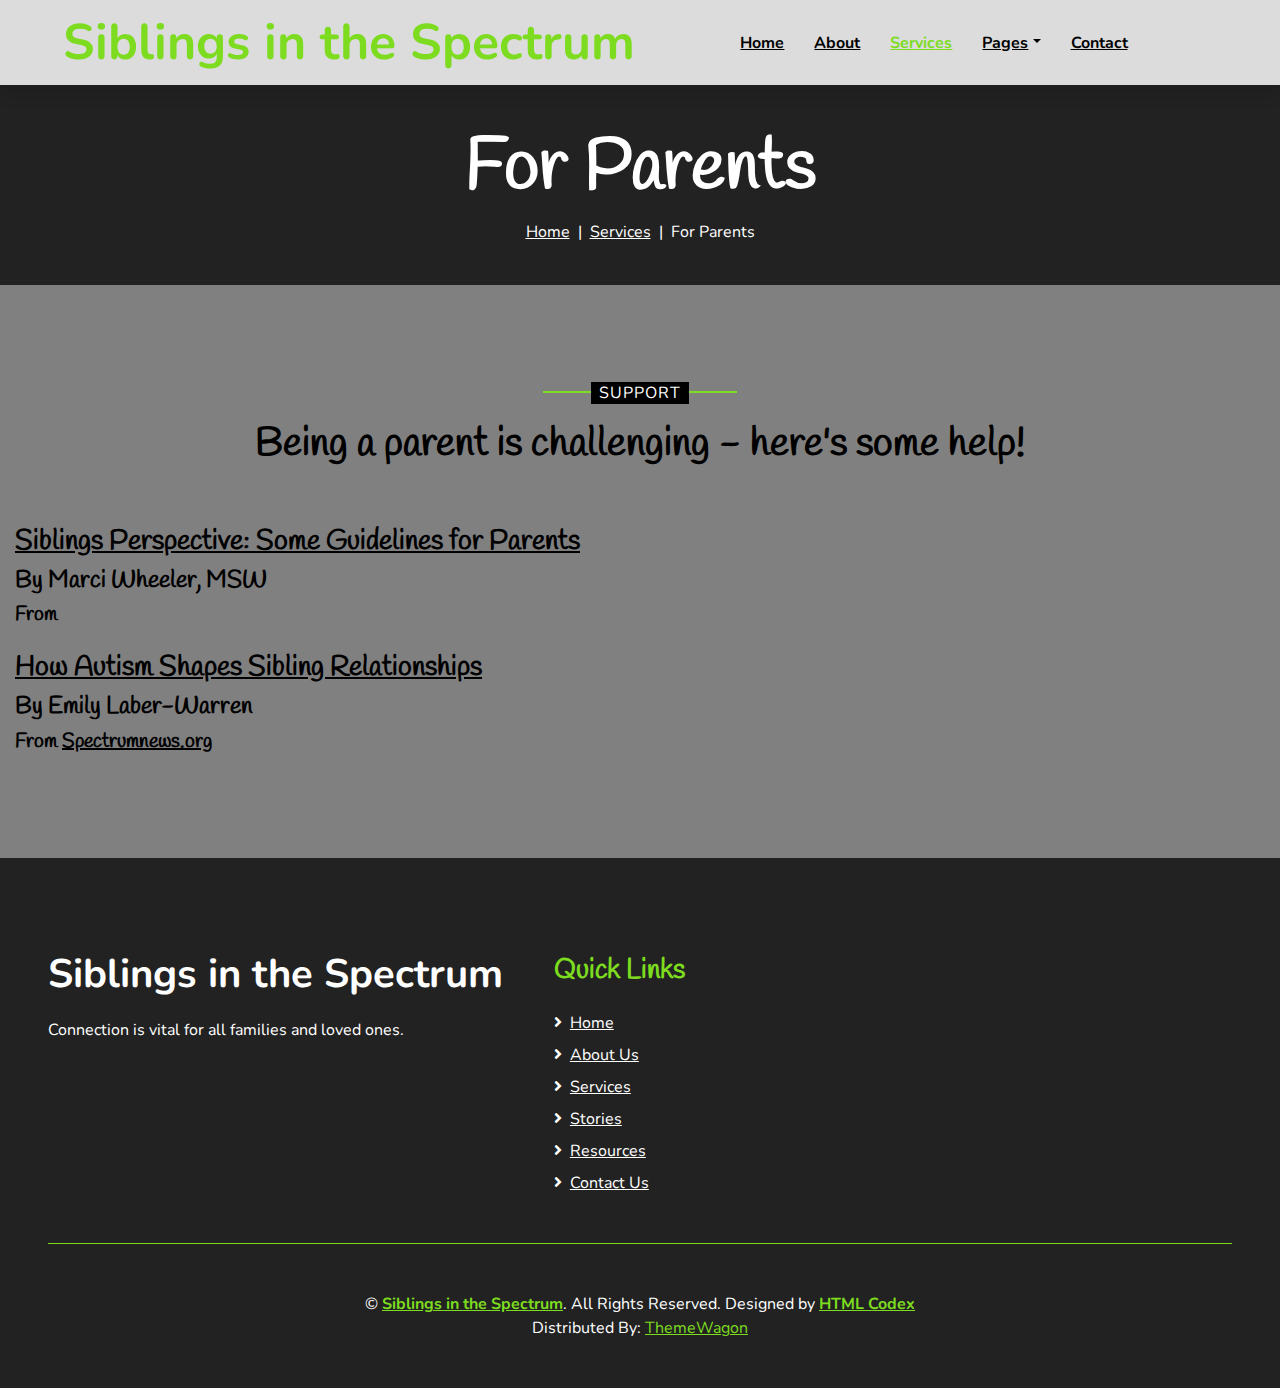
<file: forparents.html>
<!DOCTYPE html>
<html lang="en">
  <head>
    <meta charset="utf-8" />
    <title>Siblings in the Spectrum/ForParents</title>
    <meta content="width=device-width, initial-scale=1.0" name="viewport" />
    <meta content="Free HTML Templates" name="keywords" />
    <meta content="Free HTML Templates" name="description" />

    <!-- Favicon -->
    <link href="img/favicon.ico" rel="icon" />

    <!-- Google Web Fonts -->
    <link rel="preconnect" href="https://fonts.gstatic.com" />
    <link
      href="https://fonts.googleapis.com/css2?family=Handlee&family=Nunito&display=swap"
      rel="stylesheet"
    />

    <!-- Font Awesome -->
    <link
      href="https://cdnjs.cloudflare.com/ajax/libs/font-awesome/5.10.0/css/all.min.css"
      rel="stylesheet"
    />

    <!-- Flaticon Font -->
    <link href="lib/flaticon/font/flaticon.css" rel="stylesheet" />

    <!-- Libraries Stylesheet -->
    <link href="lib/owlcarousel/assets/owl.carousel.min.css" rel="stylesheet" />
    <link href="lib/lightbox/css/lightbox.min.css" rel="stylesheet" />

    <!-- Customized Bootstrap Stylesheet -->
    <link href="css/style.css" rel="stylesheet" />
  </head>

  <body>
    <!-- Navbar Start -->
    <div class="container-fluid bg-light position-relative shadow">
      <nav
        class="navbar navbar-expand-lg bg-light navbar-light py-3 py-lg-0 px-0 px-lg-5">
          <div 
            class="text-primary navbar-brand font-weight-bold text-primary" 
            style="font-size: 50px" 
            id="navtitle">Siblings in the Spectrum
          </div>
        
        <button
          type="button"
          class="navbar-toggler"
          data-toggle="collapse"
          data-target="#navbarCollapse"
        >
          <span class="navbar-toggler-icon"></span>
        </button>
        <div
          class="collapse navbar-collapse justify-content-between"
          id="navbarCollapse"
        >
          <div class="navbar-nav font-weight-bold mx-auto py-0">
            <a href="index.html" class="nav-item nav-link">Home</a>
            <a href="about.html" class="nav-item nav-link">About</a>
            <a href="services.html" class="nav-item nav-link active">Services</a>
            <div class="nav-item dropdown">
              <a
                href="#"
                class="nav-link dropdown-toggle"
                data-toggle="dropdown"
                >Pages</a
              >
              <div class="dropdown-menu rounded-0 m-0">
                <a href="stories.html" class="dropdown-item">Stories</a>
                <a href="resources.html" class="dropdown-item">Resources</a>
              </div>
            </div>
            <a href="contact.html" class="nav-item nav-link">Contact</a>
          </div>
        </div>
      </nav>
    </div>
    <!-- Navbar End -->

    <!-- Header Start -->
    <div class="container-fluid bg-primary mb-5">
      <div
        class="d-flex flex-column align-items-center justify-content-center"
        style="min-height: 200px"
      >
        <h4 class="display-3 font-weight-bold text-white">For Parents</h4>
        <div class="d-inline-flex text-white">
          <p class="m-0"><a class="text-white" href="index.html">Home</a></p>
          <p class="m-0 px-2">|</p>
          <p class="m-0"><a class="text-white" href="services.html">Services</a></p>
          <p class="m-0 px-2">|</p>
          <p class="m-0">For Parents</p>
        </div>
      </div>
    </div>
    <!-- Header End -->

    <!-- Services Start -->
    <div class="container-fluid pt-5 pb-3">
      <div class="container">
        <div class="text-center pb-2">
          <p class="section-title px-5">
            <span class="px-2">Support</span>
          </p>
          <h1 class="mb-5">Being a parent is challenging - here's some help!</h1>
        </div>
      </div>

      <div>
        <a href="https://www.iidc.indiana.edu/irca/articles/siblings-perspectives-some-guidelines-for-parents.html"><h3>Siblings Perspective: Some Guidelines for Parents</h3></a>
        <h4>By Marci Wheeler, MSW</h4>
        <h5>From</h5>

        <a href="https://www.spectrumnews.org/features/deep-dive/how-autism-shapes-sibling-relationships/"><h3 class="mt-4">How Autism Shapes Sibling Relationships</h3></a>
        <h4>By Emily Laber-Warren</h4>
        <h5>From <a href="https://www.spectrumnews.org"> Spectrumnews.org</h5></a>  
      </div>

      </div>
    </div>
    <!-- Services End -->

    <!-- Footer Start -->
    <div
      class="container-fluid bg-secondary text-white mt-5 py-5 px-sm-3 px-md-5"
    >
      <div class="row pt-5">
        <div class="col-lg-5 col-md-6 mb-5">
          <p
            class="navbar-brand font-weight-bold text-primary m-0 mb-4 p-0"
            style="font-size: 40px; line-height: 40px"
          >
            <span class="text-white">Siblings in the Spectrum</span>
          </p>
          <p>
            Connection is vital for all families and loved ones.
          </p>
          <div class="d-flex justify-content-start mt-4">
          </div>
        </div>
        <div class="col-lg-3 col-md-6 mb-5">
          <h3 class="text-primary mb-4">Quick Links</h3>
          <div class="d-flex flex-column justify-content-start">
            <a class="footerlinks mb-2" href="index.html"
              ><i class="fa fa-angle-right mr-2"></i>Home</a
            >
            <a class="footerlinks mb-2" href="about.html"
              ><i class="fa fa-angle-right mr-2"></i>About Us</a
            >
              <a class="footerlinks mb-2" href="services.html"
              ><i class="fa fa-angle-right mr-2"></i>Services</a
            >
            <a class="footerlinks mb-2" href="stories.html"
              ><i class="fa fa-angle-right mr-2"></i>Stories</a
            >
            <a class="footerlinks mb-2" href="resources.html"
              ><i class="fa fa-angle-right mr-2"></i>Resources</a
            >
            <a class="footerlinks" href="contact.html"
              ><i class="fa fa-angle-right mr-2"></i>Contact Us</a
            >
          </div>
        </div>
      </div>
      <div
        class="container-fluid pt-5"
        style="border-top: 1px solid rgba(126, 220, 31, 1.5) ;"
      >
        <p class="m-0 text-center text-white">
          &copy;
          <a class="text-primary font-weight-bold" href="index.html">Siblings in the Spectrum</a>.
          All Rights Reserved.

          <!--/*** This template is free as long as you keep the footer author’s credit link/attribution link/backlink. If you'd like to use the template without the footer author’s credit link/attribution link/backlink, you can purchase the Credit Removal License from "https://htmlcodex.com/credit-removal". Thank you for your support. ***/-->
          Designed by
          <a class="text-primary font-weight-bold" href="https://htmlcodex.com" target="_blank" 
            >HTML Codex</a
          >
          <br />Distributed By:
          <a href="https://themewagon.com" class="text-primary" target="_blank">ThemeWagon</a>
        </p>
      </div>
    </div>
    <!-- Footer End -->

    <!-- Back to Top -->
    <a href="#" class="btn btn-primary p-3 back-to-top"
      ><i class="fa fa-angle-double-up"></i
    ></a>

    <!-- JavaScript Libraries -->
    <script src="https://code.jquery.com/jquery-3.4.1.min.js"></script>
    <script src="https://stackpath.bootstrapcdn.com/bootstrap/4.4.1/js/bootstrap.bundle.min.js"></script>
    <script src="lib/easing/easing.min.js"></script>
    <script src="lib/owlcarousel/owl.carousel.min.js"></script>
    <script src="lib/isotope/isotope.pkgd.min.js"></script>
    <script src="lib/lightbox/js/lightbox.min.js"></script>

    <!-- Contact Javascript File -->
    <script src="mail/jqBootstrapValidation.min.js"></script>
    <script src="mail/contact.js"></script>

    <!-- Template Javascript -->
    <script src="js/main.js"></script>
  </body>
</html>
</file>
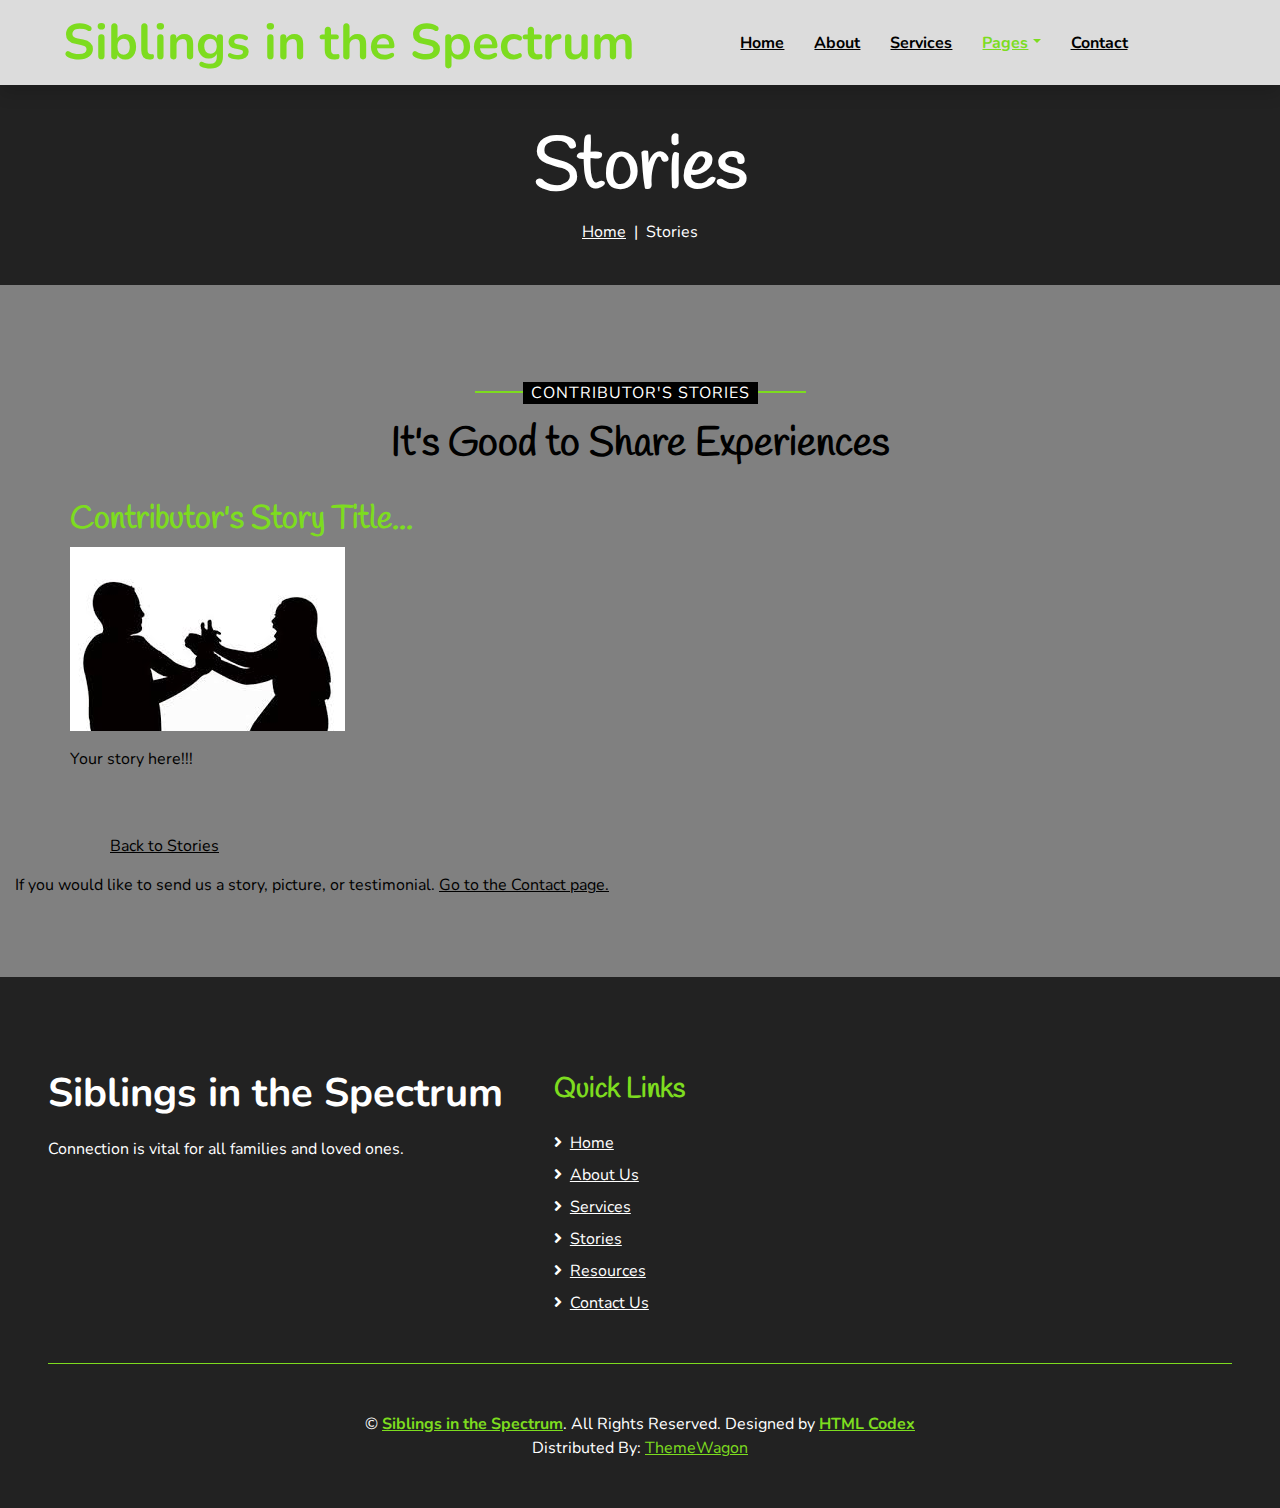
<file: stories-1.html>
<!DOCTYPE html>
<html lang="en">
  <head>
    <meta charset="utf-8" />
    <title>Siblings in the Spectrum/Stories</title>
    <meta content="width=device-width, initial-scale=1.0" name="viewport" />
    <meta content="Free HTML Templates" name="keywords" />
    <meta content="Free HTML Templates" name="description" />

    <!-- Favicon -->
    <link href="img/favicon.ico" rel="icon" />

    <!-- Google Web Fonts -->
    <link rel="preconnect" href="https://fonts.gstatic.com" />
    <link
      href="https://fonts.googleapis.com/css2?family=Handlee&family=Nunito&display=swap"
      rel="stylesheet"
    />

    <!-- Font Awesome -->
    <link
      href="https://cdnjs.cloudflare.com/ajax/libs/font-awesome/5.10.0/css/all.min.css"
      rel="stylesheet"
    />

    <!-- Flaticon Font -->
    <link href="lib/flaticon/font/flaticon.css" rel="stylesheet" />

    <!-- Libraries Stylesheet -->
    <link href="lib/owlcarousel/assets/owl.carousel.min.css" rel="stylesheet" />
    <link href="lib/lightbox/css/lightbox.min.css" rel="stylesheet" />

    <!-- Customized Bootstrap Stylesheet -->
    <link href="css/style.css" rel="stylesheet" />
  </head>

  <body>
    <!-- Navbar Start -->
    <div class="container-fluid bg-light position-relative shadow">
      <nav
        class="navbar navbar-expand-lg bg-light navbar-light py-3 py-lg-0 px-0 px-lg-5">
          <div 
            class="text-primary navbar-brand font-weight-bold text-primary" 
            style="font-size: 50px" 
            id="navtitle">Siblings in the Spectrum
          </div>
        
        <button
          type="button"
          class="navbar-toggler"
          data-toggle="collapse"
          data-target="#navbarCollapse"
        >
          <span class="navbar-toggler-icon"></span>
        </button>
        <div
          class="collapse navbar-collapse justify-content-between"
          id="navbarCollapse"
        >
          <div class="navbar-nav font-weight-bold mx-auto py-0">
            <a href="index.html" class="nav-item nav-link">Home</a>
            <a href="about.html" class="nav-item nav-link">About</a>
            <a href="services.html" class="nav-item nav-link">Services</a>
            <div class="nav-item dropdown">
              <a
                href="#"
                class="nav-link dropdown-toggle active"
                data-toggle="dropdown"
                >Pages</a
              >
              <div class="dropdown-menu rounded-0 m-0">
                <a href="stories.html" class="dropdown-item">Stories</a>
                <a href="resources.html" class="dropdown-item">Resources</a>
              </div>
            </div>
            <a href="contact.html" class="nav-item nav-link">Contact</a>
          </div>
        </div>
      </nav>
    </div>
    <!-- Navbar End -->

    <!-- Header Start -->
    <div class="container-fluid bg-primary mb-5">
      <div
        class="d-flex flex-column align-items-center justify-content-center"
        style="min-height: 200px"
      >
        <h4 class="display-3 font-weight-bold text-white">Stories</h4>
        <div class="d-inline-flex text-white">
          <p class="m-0"><a class="text-white" href="index.html">Home</a></p>
          <p class="m-0 px-2">|</p>
          <p class="m-0">Stories</p>
        </div>
      </div>
    </div>
    <!-- Header End -->

    <!-- Stories Start -->
    <div class="container-fluid pt-5">
      <div class="container">
        <div class="text-center pb-2">
          <p class="section-title px-5">
            <span class="px-2">Contributor's Stories</span>
          </p>
          <h1 class="mb-4">It's Good to Share Experiences</h1>
        </div>
        <div class="row pb-3">
          <div>
            <h2 class="text-primary text-center">Contributor's Story Title...              
            </h2>
            <img src="img/story_1.jpg" alt="">
            <p class="mt-3">Your story here!!!</p>
          </div>                          
        </div>
        <a href="stories.html" class="btn btn-primary px-4 mx-auto my-2 mt-4">Back to Stories</a>
      </div>
      <p>If you would like to send us a story, picture, or testimonial. <a href="contact.html">Go to the Contact page.</a></p>
    </div>
    <!-- Stories End -->

    <!-- Footer Start -->
    <div
      class="container-fluid bg-secondary text-white mt-5 py-5 px-sm-3 px-md-5"
    >
      <div class="row pt-5">
        <div class="col-lg-5 col-md-6 mb-5">
          <p
            class="navbar-brand font-weight-bold text-primary m-0 mb-4 p-0"
            style="font-size: 40px; line-height: 40px"
          >
            <span class="text-white">Siblings in the Spectrum</span>
          </p>
          <p>
            Connection is vital for all families and loved ones.
          </p>
          <div class="d-flex justify-content-start mt-4">
          </div>
        </div>
        
        <div class="col-lg-3 col-md-6 mb-5">
          <h3 class="text-primary mb-4">Quick Links</h3>
          <div class="d-flex flex-column justify-content-start">
            <a class="footerlinks mb-2" href="index.html"
              ><i class="fa fa-angle-right mr-2"></i>Home</a
            >
            <a class="footerlinks mb-2" href="about.html"
              ><i class="fa fa-angle-right mr-2"></i>About Us</a
            >
              <a class="footerlinks mb-2" href="services.html"
              ><i class="fa fa-angle-right mr-2"></i>Services</a
            >
            <a class="footerlinks mb-2" href="stories.html"
              ><i class="fa fa-angle-right mr-2"></i>Stories</a
            >
            <a class="footerlinks mb-2" href="resources.html"
              ><i class="fa fa-angle-right mr-2"></i>Resources</a
            >
            <a class="footerlinks" href="contact.html"
              ><i class="fa fa-angle-right mr-2"></i>Contact Us</a
            >
          </div>
        </div>
       
      </div>
      <div
        class="container-fluid pt-5"
        style="border-top: 1px solid rgba(126, 220, 31, 1.5) ;"
      >
        <p class="m-0 text-center text-white">
          &copy;
          <a class="text-primary font-weight-bold" href="index.html">Siblings in the Spectrum</a>.
          All Rights Reserved.

          <!--/*** This template is free as long as you keep the footer author’s credit link/attribution link/backlink. If you'd like to use the template without the footer author’s credit link/attribution link/backlink, you can purchase the Credit Removal License from "https://htmlcodex.com/credit-removal". Thank you for your support. ***/-->
          Designed by
          <a class="text-primary font-weight-bold" href="https://htmlcodex.com" target="_blank" 
            >HTML Codex</a
          >
          <br />Distributed By:
          <a href="https://themewagon.com" class="text-primary" target="_blank">ThemeWagon</a>
        </p>
      </div>
    </div>
    <!-- Footer End -->

    <!-- Back to Top -->
    <a href="#" class="btn btn-primary p-3 back-to-top"
      ><i class="fa fa-angle-double-up"></i
    ></a>

    <!-- JavaScript Libraries -->
    <script src="https://code.jquery.com/jquery-3.4.1.min.js"></script>
    <script src="https://stackpath.bootstrapcdn.com/bootstrap/4.4.1/js/bootstrap.bundle.min.js"></script>
    <script src="lib/easing/easing.min.js"></script>
    <script src="lib/owlcarousel/owl.carousel.min.js"></script>
    <script src="lib/isotope/isotope.pkgd.min.js"></script>
    <script src="lib/lightbox/js/lightbox.min.js"></script>

    <!-- Contact Javascript File -->
    <script src="mail/jqBootstrapValidation.min.js"></script>
    <script src="mail/contact.js"></script>

    <!-- Template Javascript -->
    <script src="js/main.js"></script>
  </body>
</html>
</file>
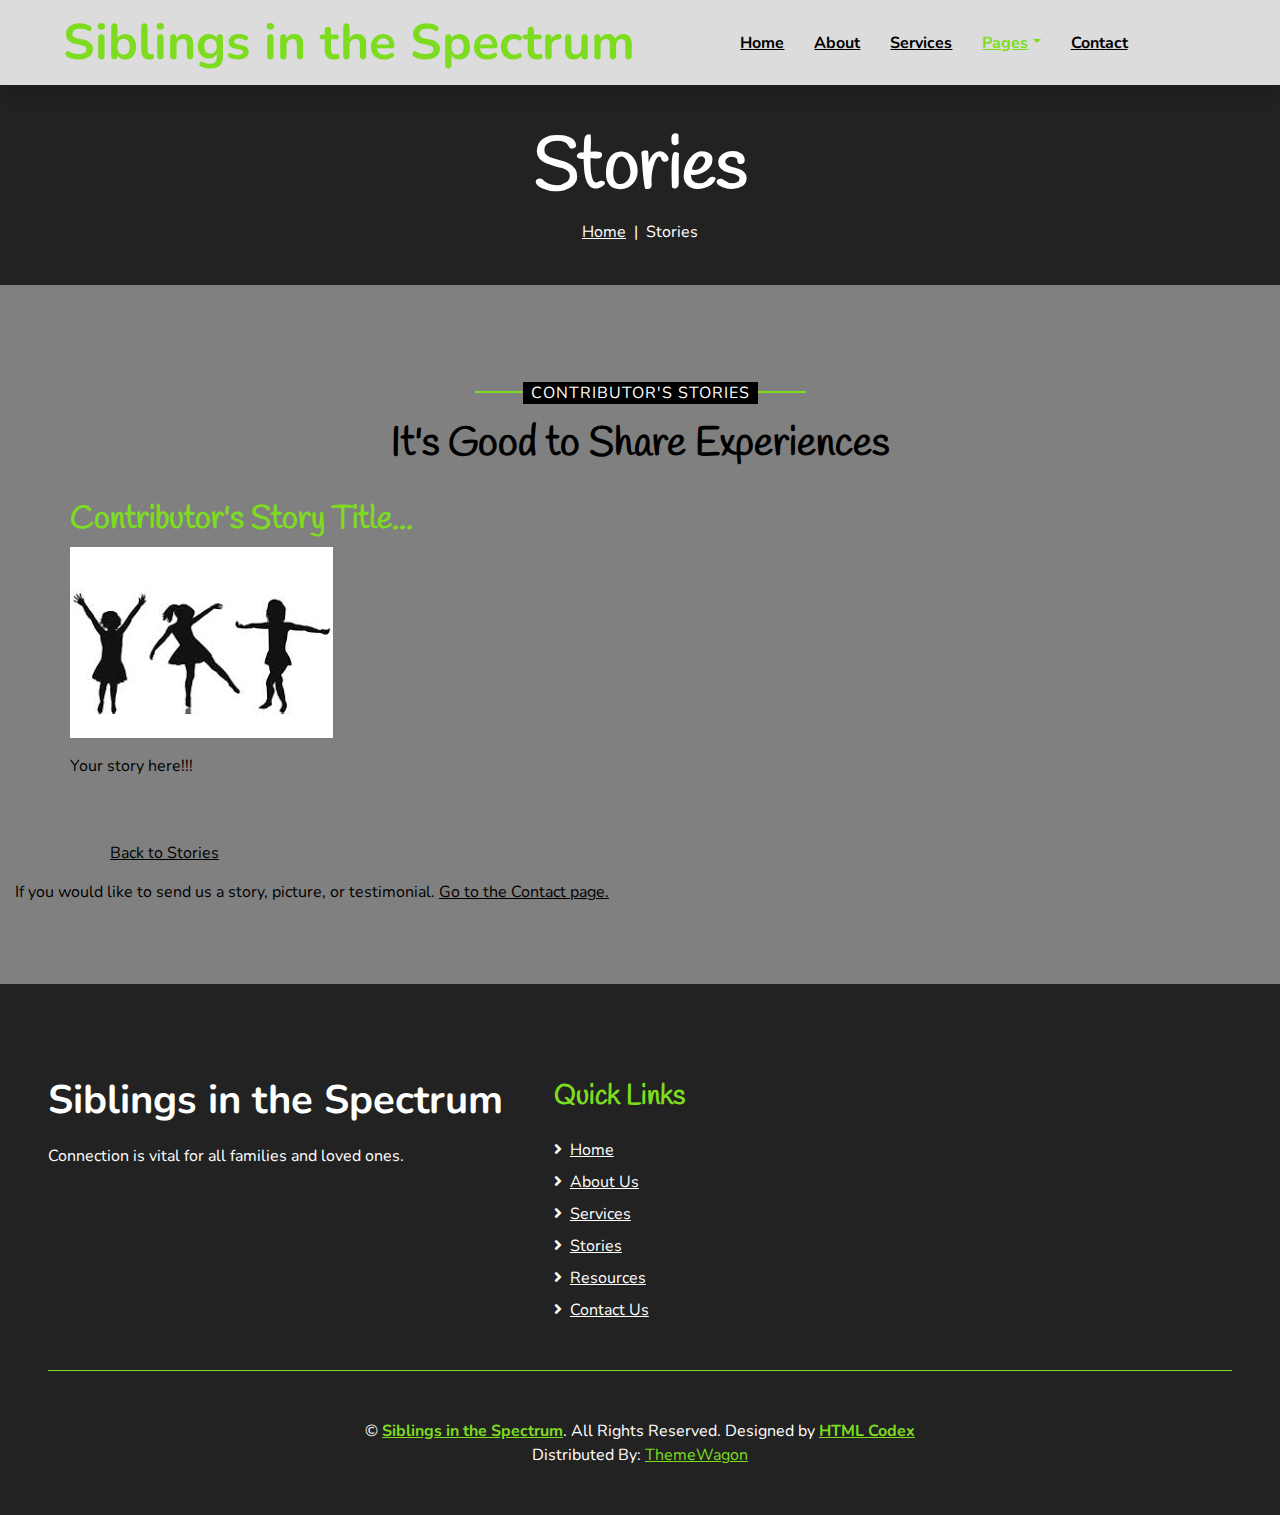
<file: stories-2.html>
<!DOCTYPE html>
<html lang="en">
  <head>
    <meta charset="utf-8" />
    <title>Siblings in the Spectrum/Stories</title>
    <meta content="width=device-width, initial-scale=1.0" name="viewport" />
    <meta content="Free HTML Templates" name="keywords" />
    <meta content="Free HTML Templates" name="description" />

    <!-- Favicon -->
    <link href="img/favicon.ico" rel="icon" />

    <!-- Google Web Fonts -->
    <link rel="preconnect" href="https://fonts.gstatic.com" />
    <link
      href="https://fonts.googleapis.com/css2?family=Handlee&family=Nunito&display=swap"
      rel="stylesheet"
    />

    <!-- Font Awesome -->
    <link
      href="https://cdnjs.cloudflare.com/ajax/libs/font-awesome/5.10.0/css/all.min.css"
      rel="stylesheet"
    />

    <!-- Flaticon Font -->
    <link href="lib/flaticon/font/flaticon.css" rel="stylesheet" />

    <!-- Libraries Stylesheet -->
    <link href="lib/owlcarousel/assets/owl.carousel.min.css" rel="stylesheet" />
    <link href="lib/lightbox/css/lightbox.min.css" rel="stylesheet" />

    <!-- Customized Bootstrap Stylesheet -->
    <link href="css/style.css" rel="stylesheet" />
  </head>

  <body>
    <!-- Navbar Start -->
    <div class="container-fluid bg-light position-relative shadow">
      <nav
        class="navbar navbar-expand-lg bg-light navbar-light py-3 py-lg-0 px-0 px-lg-5">
          <div 
            class="text-primary navbar-brand font-weight-bold text-primary" 
            style="font-size: 50px" 
            id="navtitle">Siblings in the Spectrum
          </div>
        
        <button
          type="button"
          class="navbar-toggler"
          data-toggle="collapse"
          data-target="#navbarCollapse"
        >
          <span class="navbar-toggler-icon"></span>
        </button>
        <div
          class="collapse navbar-collapse justify-content-between"
          id="navbarCollapse"
        >
          <div class="navbar-nav font-weight-bold mx-auto py-0">
            <a href="index.html" class="nav-item nav-link">Home</a>
            <a href="about.html" class="nav-item nav-link">About</a>
            <a href="services.html" class="nav-item nav-link">Services</a>
            <div class="nav-item dropdown">
              <a
                href="#"
                class="nav-link dropdown-toggle active"
                data-toggle="dropdown"
                >Pages</a
              >
              <div class="dropdown-menu rounded-0 m-0">
                <a href="stories.html" class="dropdown-item">Stories</a>
                <a href="resources.html" class="dropdown-item">Resources</a>
              </div>
            </div>
            <a href="contact.html" class="nav-item nav-link">Contact</a>
          </div>
        </div>
      </nav>
    </div>
    <!-- Navbar End -->

    <!-- Header Start -->
    <div class="container-fluid bg-primary mb-5">
      <div
        class="d-flex flex-column align-items-center justify-content-center"
        style="min-height: 200px"
      >
        <h4 class="display-3 font-weight-bold text-white">Stories</h4>
        <div class="d-inline-flex text-white">
          <p class="m-0"><a class="text-white" href="index.html">Home</a></p>
          <p class="m-0 px-2">|</p>
          <p class="m-0">Stories</p>
        </div>
      </div>
    </div>
    <!-- Header End -->

    <!-- Stories Start -->
    <div class="container-fluid pt-5">
      <div class="container">
        <div class="text-center pb-2">
          <p class="section-title px-5">
            <span class="px-2">Contributor's Stories</span>
          </p>
          <h1 class="mb-4">It's Good to Share Experiences</h1>
        </div>
        <div class="row pb-3">
          <div>
            <h2 class="text-primary text-center">Contributor's Story Title...              
            </h2>
            <img src="img/story_2.jpg" alt="">
            <p class="mt-3">Your story here!!!</p>
          </div>                          
        </div>
        <a href="stories.html" class="btn btn-primary px-4 mx-auto my-2 mt-4">Back to Stories</a>
      </div>
      <p>If you would like to send us a story, picture, or testimonial. <a href="contact.html">Go to the Contact page.</a></p>
    </div>
    <!-- Stories End -->

    <!-- Footer Start -->
    <div
      class="container-fluid bg-secondary text-white mt-5 py-5 px-sm-3 px-md-5"
    >
      <div class="row pt-5">
        <div class="col-lg-5 col-md-6 mb-5">
          <p
            class="navbar-brand font-weight-bold text-primary m-0 mb-4 p-0"
            style="font-size: 40px; line-height: 40px"
          >
            <span class="text-white">Siblings in the Spectrum</span>
          </p>
          <p>
            Connection is vital for all families and loved ones.
          </p>
          <div class="d-flex justify-content-start mt-4">
          </div>
        </div>
        
        <div class="col-lg-3 col-md-6 mb-5">
          <h3 class="text-primary mb-4">Quick Links</h3>
          <div class="d-flex flex-column justify-content-start">
            <a class="footerlinks mb-2" href="index.html"
              ><i class="fa fa-angle-right mr-2"></i>Home</a
            >
            <a class="footerlinks mb-2" href="about.html"
              ><i class="fa fa-angle-right mr-2"></i>About Us</a
            >
              <a class="footerlinks mb-2" href="services.html"
              ><i class="fa fa-angle-right mr-2"></i>Services</a
            >
            <a class="footerlinks mb-2" href="stories.html"
              ><i class="fa fa-angle-right mr-2"></i>Stories</a
            >
            <a class="footerlinks mb-2" href="resources.html"
              ><i class="fa fa-angle-right mr-2"></i>Resources</a
            >
            <a class="footerlinks" href="contact.html"
              ><i class="fa fa-angle-right mr-2"></i>Contact Us</a
            >
          </div>
        </div>
        
      </div>
      <div
        class="container-fluid pt-5"
        style="border-top: 1px solid rgba(126, 220, 31, 1.5) ;"
      >
        <p class="m-0 text-center text-white">
          &copy;
          <a class="text-primary font-weight-bold" href="index.html">Siblings in the Spectrum</a>.
          All Rights Reserved.

          <!--/*** This template is free as long as you keep the footer author’s credit link/attribution link/backlink. If you'd like to use the template without the footer author’s credit link/attribution link/backlink, you can purchase the Credit Removal License from "https://htmlcodex.com/credit-removal". Thank you for your support. ***/-->
          Designed by
          <a class="text-primary font-weight-bold" href="https://htmlcodex.com" target="_blank" 
            >HTML Codex</a
          >
          <br />Distributed By:
          <a href="https://themewagon.com" class="text-primary" target="_blank">ThemeWagon</a>
        </p>
      </div>
    </div>
    <!-- Footer End -->

    <!-- Back to Top -->
    <a href="#" class="btn btn-primary p-3 back-to-top"
      ><i class="fa fa-angle-double-up"></i
    ></a>

    <!-- JavaScript Libraries -->
    <script src="https://code.jquery.com/jquery-3.4.1.min.js"></script>
    <script src="https://stackpath.bootstrapcdn.com/bootstrap/4.4.1/js/bootstrap.bundle.min.js"></script>
    <script src="lib/easing/easing.min.js"></script>
    <script src="lib/owlcarousel/owl.carousel.min.js"></script>
    <script src="lib/isotope/isotope.pkgd.min.js"></script>
    <script src="lib/lightbox/js/lightbox.min.js"></script>

    <!-- Contact Javascript File -->
    <script src="mail/jqBootstrapValidation.min.js"></script>
    <script src="mail/contact.js"></script>

    <!-- Template Javascript -->
    <script src="js/main.js"></script>
  </body>
</html>
</file>
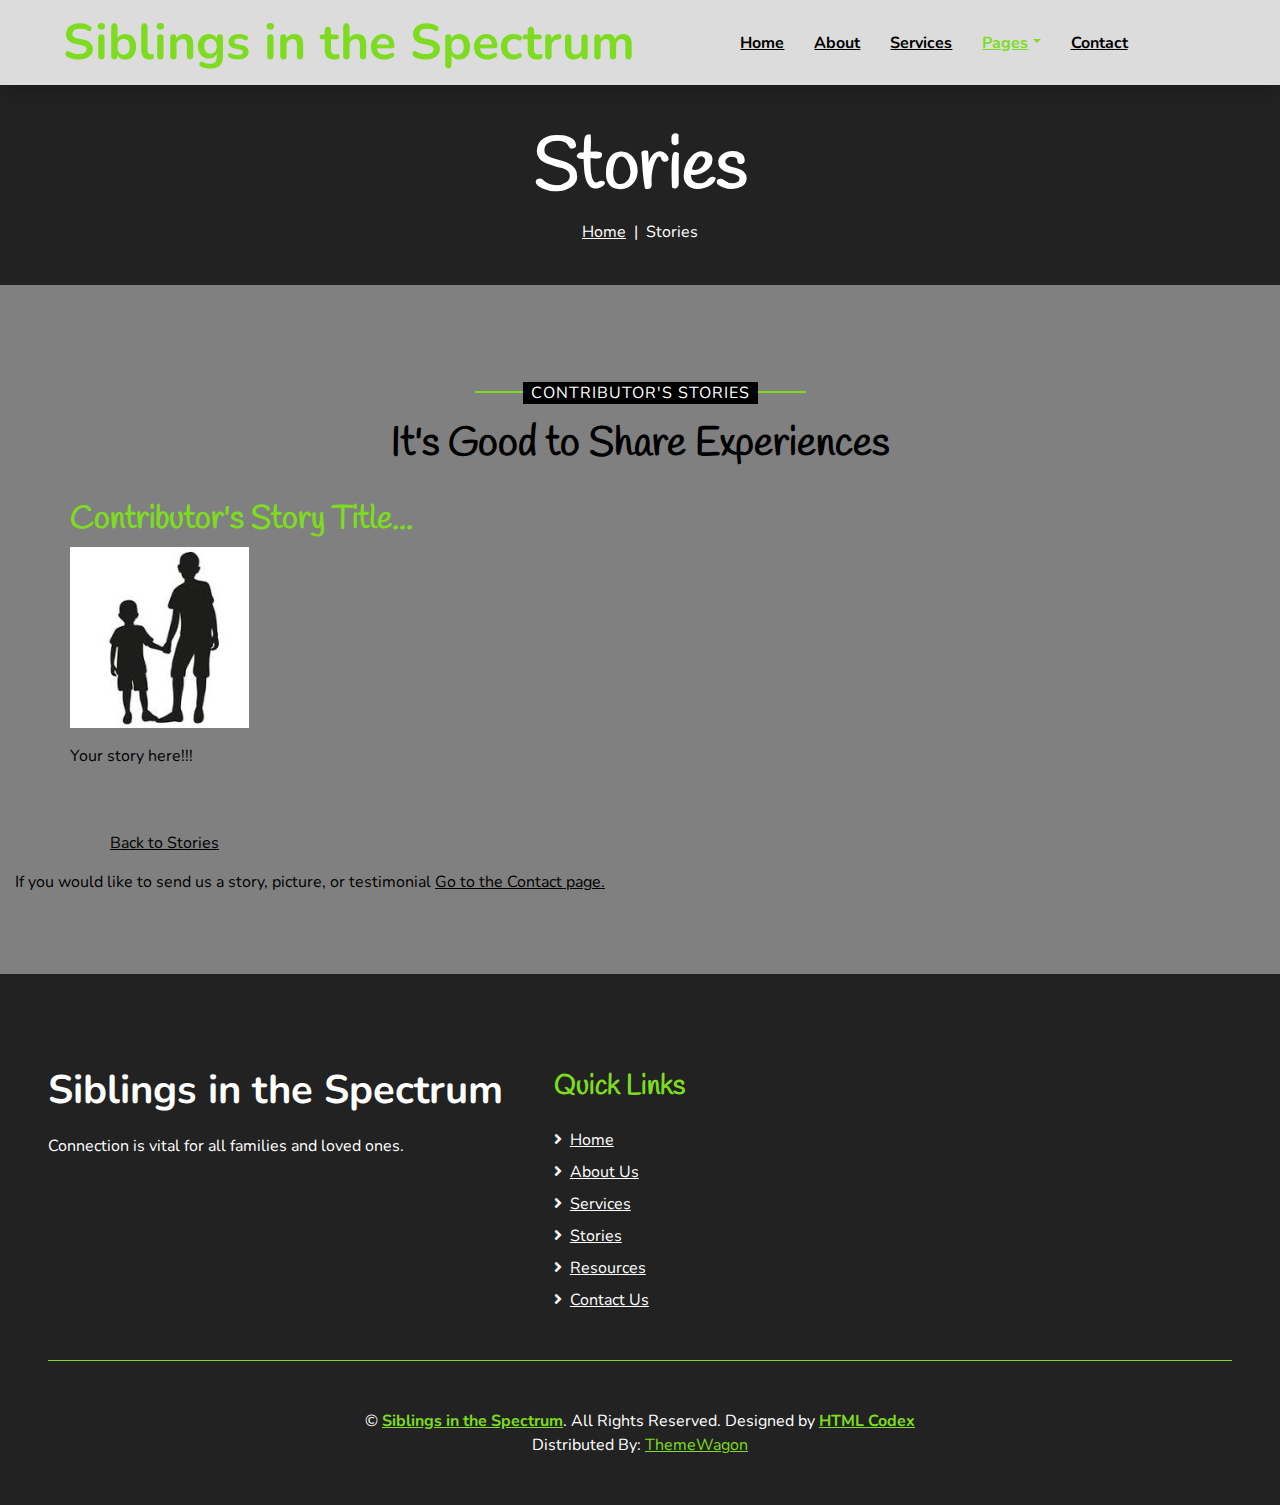
<file: stories-3.html>
<!DOCTYPE html>
<html lang="en">
  <head>
    <meta charset="utf-8" />
    <title>Siblings in the Spectrum/Stories</title>
    <meta content="width=device-width, initial-scale=1.0" name="viewport" />
    <meta content="Free HTML Templates" name="keywords" />
    <meta content="Free HTML Templates" name="description" />

    <!-- Favicon -->
    <link href="img/favicon.ico" rel="icon" />

    <!-- Google Web Fonts -->
    <link rel="preconnect" href="https://fonts.gstatic.com" />
    <link
      href="https://fonts.googleapis.com/css2?family=Handlee&family=Nunito&display=swap"
      rel="stylesheet"
    />

    <!-- Font Awesome -->
    <link
      href="https://cdnjs.cloudflare.com/ajax/libs/font-awesome/5.10.0/css/all.min.css"
      rel="stylesheet"
    />

    <!-- Flaticon Font -->
    <link href="lib/flaticon/font/flaticon.css" rel="stylesheet" />

    <!-- Libraries Stylesheet -->
    <link href="lib/owlcarousel/assets/owl.carousel.min.css" rel="stylesheet" />
    <link href="lib/lightbox/css/lightbox.min.css" rel="stylesheet" />

    <!-- Customized Bootstrap Stylesheet -->
    <link href="css/style.css" rel="stylesheet" />
  </head>

  <body>
    <!-- Navbar Start -->
    <div class="container-fluid bg-light position-relative shadow">
      <nav
        class="navbar navbar-expand-lg bg-light navbar-light py-3 py-lg-0 px-0 px-lg-5">
          <div 
            class="text-primary navbar-brand font-weight-bold text-primary" 
            style="font-size: 50px" 
            id="navtitle">Siblings in the Spectrum
          </div>
        
        <button
          type="button"
          class="navbar-toggler"
          data-toggle="collapse"
          data-target="#navbarCollapse"
        >
          <span class="navbar-toggler-icon"></span>
        </button>
        <div
          class="collapse navbar-collapse justify-content-between"
          id="navbarCollapse"
        >
          <div class="navbar-nav font-weight-bold mx-auto py-0">
            <a href="index.html" class="nav-item nav-link">Home</a>
            <a href="about.html" class="nav-item nav-link">About</a>
            <a href="services.html" class="nav-item nav-link">Services</a>
            <div class="nav-item dropdown">
              <a
                href="#"
                class="nav-link dropdown-toggle active"
                data-toggle="dropdown"
                >Pages</a
              >
              <div class="dropdown-menu rounded-0 m-0">
                <a href="stories.html" class="dropdown-item">Stories</a>
                <a href="resources.html" class="dropdown-item">Resources</a>
              </div>
            </div>
            <a href="contact.html" class="nav-item nav-link">Contact</a>
          </div>
        </div>
      </nav>
    </div>
    <!-- Navbar End -->

    <!-- Header Start -->
    <div class="container-fluid bg-primary mb-5">
      <div
        class="d-flex flex-column align-items-center justify-content-center"
        style="min-height: 200px"
      >
        <h4 class="display-3 font-weight-bold text-white">Stories</h4>
        <div class="d-inline-flex text-white">
          <p class="m-0"><a class="text-white" href="index.html">Home</a></p>
          <p class="m-0 px-2">|</p>
          <p class="m-0">Stories</p>
        </div>
      </div>
    </div>
    <!-- Header End -->

    <!-- Stories Start -->
    <div class="container-fluid pt-5">
      <div class="container">
        <div class="text-center pb-2">
          <p class="section-title px-5">
            <span class="px-2">Contributor's Stories</span>
          </p>
          <h1 class="mb-4">It's Good to Share Experiences</h1>
        </div>
        <div class="row pb-3">
          <div>
            <h2 class="text-primary text-center">Contributor's Story Title...              
            </h2>
            <img src="img/story_3.jpg" alt="">
            <p class="mt-3">Your story here!!!</p>
          </div>                          
        </div>
        <a href="stories.html" class="btn btn-primary px-4 mx-auto my-2 mt-4">Back to Stories</a>
      </div>
      <p>If you would like to send us a story, picture, or testimonial <a href="contact.html" >Go to the Contact page.</a></p>
    </div>
    <!-- Stories End -->

    <!-- Footer Start -->
    <div
      class="container-fluid bg-secondary text-white mt-5 py-5 px-sm-3 px-md-5"
    >
      <div class="row pt-5">
        <div class="col-lg-5 col-md-6 mb-5">
          <p
            class="navbar-brand font-weight-bold text-primary m-0 mb-4 p-0"
            style="font-size: 40px; line-height: 40px"
          >
            <span class="text-white">Siblings in the Spectrum</span>
          </p>
          <p>
            Connection is vital for all families and loved ones.
          </p>
          <div class="d-flex justify-content-start mt-4">
          </div>
        </div>
        
        <div class="col-lg-3 col-md-6 mb-5">
          <h3 class="text-primary mb-4">Quick Links</h3>
          <div class="d-flex flex-column justify-content-start">
            <a class="footerlinks mb-2" href="index.html"
              ><i class="fa fa-angle-right mr-2"></i>Home</a
            >
            <a class="footerlinks mb-2" href="about.html"
              ><i class="fa fa-angle-right mr-2"></i>About Us</a
            >
            <a class="footerlinks mb-2" href="services.html"
              ><i class="fa fa-angle-right mr-2"></i>Services</a
            >
            <a class="footerlinks mb-2" href="stories.html"
              ><i class="fa fa-angle-right mr-2"></i>Stories</a
            >
            <a class="footerlinks mb-2" href="resources.html"
              ><i class="fa fa-angle-right mr-2"></i>Resources</a
            >
            <a class="footerlinks" href="contact.html"
              ><i class="fa fa-angle-right mr-2"></i>Contact Us</a
            >
          </div>
        </div>
      </div>
      <div
        class="container-fluid pt-5"
        style="border-top: 1px solid rgba(126, 220, 31, 1.5) ;"
      >
        <p class="m-0 text-center text-white">
          &copy;
          <a class="text-primary font-weight-bold" href="index.html">Siblings in the Spectrum</a>.
          All Rights Reserved.

          <!--/*** This template is free as long as you keep the footer author’s credit link/attribution link/backlink. If you'd like to use the template without the footer author’s credit link/attribution link/backlink, you can purchase the Credit Removal License from "https://htmlcodex.com/credit-removal". Thank you for your support. ***/-->
          Designed by
          <a class="text-primary font-weight-bold" href="https://htmlcodex.com" target="_blank" 
            >HTML Codex</a
          >
          <br />Distributed By:
          <a href="https://themewagon.com" class="text-primary" target="_blank">ThemeWagon</a>
        </p>
      </div>
    </div>
    <!-- Footer End -->

    <!-- Back to Top -->
    <a href="#" class="btn btn-primary p-3 back-to-top"
      ><i class="fa fa-angle-double-up"></i
    ></a>

    <!-- JavaScript Libraries -->
    <script src="https://code.jquery.com/jquery-3.4.1.min.js"></script>
    <script src="https://stackpath.bootstrapcdn.com/bootstrap/4.4.1/js/bootstrap.bundle.min.js"></script>
    <script src="lib/easing/easing.min.js"></script>
    <script src="lib/owlcarousel/owl.carousel.min.js"></script>
    <script src="lib/isotope/isotope.pkgd.min.js"></script>
    <script src="lib/lightbox/js/lightbox.min.js"></script>

    <!-- Contact Javascript File -->
    <script src="mail/jqBootstrapValidation.min.js"></script>
    <script src="mail/contact.js"></script>

    <!-- Template Javascript -->
    <script src="js/main.js"></script>
  </body>
</html>
</file>
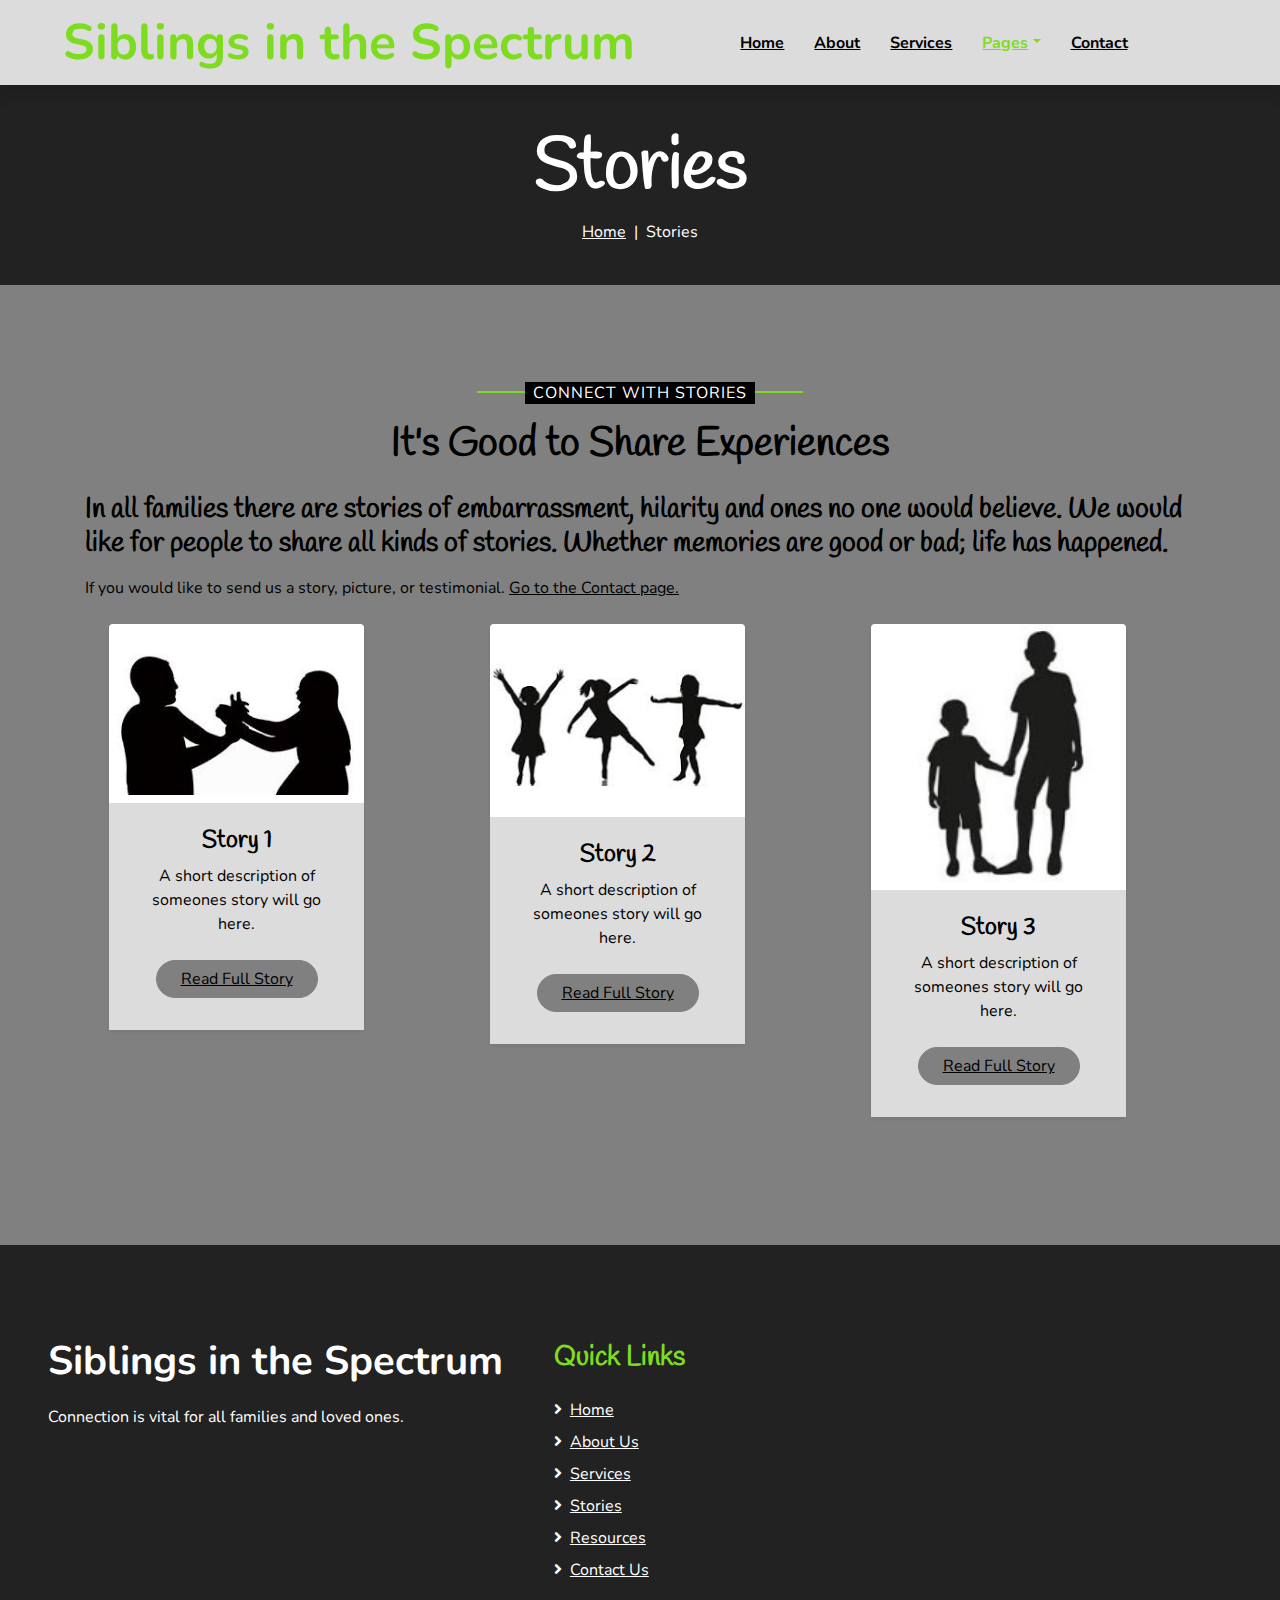
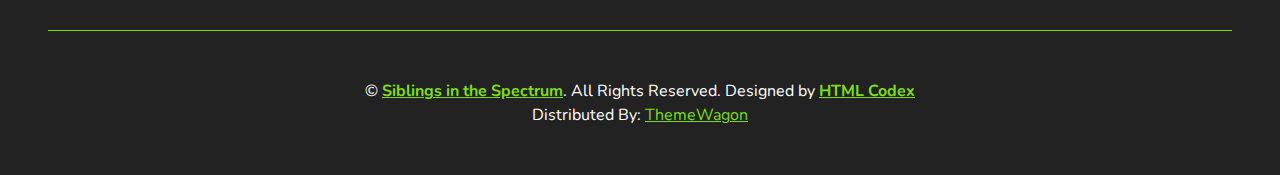
<file: stories.html>
<!DOCTYPE html>
<html lang="en">
  <head>
    <meta charset="utf-8" />
    <title>Siblings in the Spectrum/Stories</title>
    <meta content="width=device-width, initial-scale=1.0" name="viewport" />
    <meta content="Free HTML Templates" name="keywords" />
    <meta content="Free HTML Templates" name="description" />

    <!-- Favicon -->
    <link href="img/favicon.ico" rel="icon" />

    <!-- Google Web Fonts -->
    <link rel="preconnect" href="https://fonts.gstatic.com" />
    <link
      href="https://fonts.googleapis.com/css2?family=Handlee&family=Nunito&display=swap"
      rel="stylesheet"
    />

    <!-- Font Awesome -->
    <link
      href="https://cdnjs.cloudflare.com/ajax/libs/font-awesome/5.10.0/css/all.min.css"
      rel="stylesheet"
    />

    <!-- Flaticon Font -->
    <link href="lib/flaticon/font/flaticon.css" rel="stylesheet" />

    <!-- Libraries Stylesheet -->
    <link href="lib/owlcarousel/assets/owl.carousel.min.css" rel="stylesheet" />
    <link href="lib/lightbox/css/lightbox.min.css" rel="stylesheet" />

    <!-- Customized Bootstrap Stylesheet -->
    <link href="css/style.css" rel="stylesheet" />
  </head>

  <body>
    <!-- Navbar Start -->
    <div class="container-fluid bg-light position-relative shadow">
      <nav
        class="navbar navbar-expand-lg bg-light navbar-light py-3 py-lg-0 px-0 px-lg-5">
          <div 
            class="text-primary navbar-brand font-weight-bold text-primary" 
            style="font-size: 50px" 
            id="navtitle">Siblings in the Spectrum
          </div>
        
        <button
          type="button"
          class="navbar-toggler"
          data-toggle="collapse"
          data-target="#navbarCollapse"
        >
          <span class="navbar-toggler-icon"></span>
        </button>
        <div
          class="collapse navbar-collapse justify-content-between"
          id="navbarCollapse"
        >
          <div class="navbar-nav font-weight-bold mx-auto py-0">
            <a href="index.html" class="nav-item nav-link">Home</a>
            <a href="about.html" class="nav-item nav-link">About</a>
            <a href="services.html" class="nav-item nav-link">Services</a>
            <div class="nav-item dropdown">
              <a
                href="#"
                class="nav-link dropdown-toggle active"
                data-toggle="dropdown"
                >Pages</a
              >
              <div class="dropdown-menu rounded-0 m-0">
                <a href="stories.html" class="dropdown-item">Stories</a>
                <a href="resources.html" class="dropdown-item">Resources</a>
              </div>
            </div>
            <a href="contact.html" class="nav-item nav-link">Contact</a>
          </div>
        </div>
      </nav>
    </div>
    <!-- Navbar End -->

    <!-- Header Start -->
    <div class="container-fluid bg-primary mb-5">
      <div
        class="d-flex flex-column align-items-center justify-content-center"
        style="min-height: 200px"
      >
        <h4 class="display-3 font-weight-bold text-white">Stories</h4>
        <div class="d-inline-flex text-white">
          <p class="m-0"><a class="text-white" href="index.html">Home</a></p>
          <p class="m-0 px-2">|</p>
          <p class="m-0">Stories</p>
        </div>
      </div>
    </div>
    <!-- Header End -->

    <!-- Stories Start -->
    <div class="container-fluid pt-5">
      <div class="container">
        <div class="text-center pb-2">
          <p class="section-title px-5">
            <span class="px-2">Connect with Stories</span>
          </p>
          <h1 class="mb-4">It's Good to Share Experiences</h1>
          <h3 class="text-left">In all families there are stories of embarrassment, hilarity and ones no one would believe. We would like for people to share all kinds of stories. Whether memories are good or bad; life has happened.</h3>
        </div>
        <p class="mb-4">If you would like to send us a story, picture, or testimonial. <a href="contact.html" >Go to the Contact page.</a></p>
        <div class="row pb-3">
          <div class="col-lg-3 mr-5 ml-4 mb-4">
            <div class="card border-0 shadow-sm mb-2">
              <img class="card-img-top mb-2" src="img/story_1.jpg" alt="" />
              <div class="card-body bg-light text-center p-4">
                <h4 class="">Story 1</h4>
                <p>
                  A short description of someones story will go here.
                </p>
                <a href="stories-1.html" class="btn btn-primary px-4 mx-auto my-2"
                  >Read Full Story</a
                >
              </div>
            </div>
          </div>
          <div class="col-lg-3 mr-5 ml-5 mb-4">
            <div class="card border-0 shadow-sm mb-2">
              <img class="card-img-top mb-2" src="img/story_2.jpg" alt="" />
              <div class="card-body bg-light text-center p-4">
                <h4 class="">Story 2</h4>
                <p>
                  A short description of someones story will go here.
                </p>
                <a href="stories-2.html" class="btn btn-primary px-4 mx-auto my-2"
                  >Read Full Story</a
                >
              </div>
            </div>
          </div>
          <div class="col-lg-3 mr-4 ml-5 mb-4">
            <div class="card border-0 shadow-sm mb-2">
              <img class="card-img-top mb-2" src="img/story_3.jpg" alt="" />
              <div class="card-body bg-light text-center p-4">
                <h4 class="">Story 3</h4>
                <p>
                  A short description of someones story will go here.
                </p>
                <a href="stories-3.html" class="btn btn-primary px-4 mx-auto my-2"
                  >Read Full Story</a
                >
              </div>
            </div>
          </div>

        </div>
      </div>
    </div>
    <!-- Stories End -->

    <!-- Footer Start -->
    <div
      class="container-fluid bg-secondary text-white mt-5 py-5 px-sm-3 px-md-5"
    >
      <div class="row pt-5">
        <div class="col-lg-5 col-md-6 mb-5">
          <p
            
            class="navbar-brand font-weight-bold text-primary m-0 mb-4 p-0"
            style="font-size: 40px; line-height: 40px"
          >
            <span class="text-white">Siblings in the Spectrum</span>
          </p>
          <p>
            Connection is vital for all families and loved ones.
          </p>
          <div class="d-flex justify-content-start mt-4">
          </div>
        </div>
      
        <div class="col-lg-3 col-md-6 mb-5">
          <h3 class="text-primary mb-4">Quick Links</h3>
          <div class="d-flex flex-column justify-content-start">
            <a class="footerlinks mb-2" href="index.html"
              ><i class="fa fa-angle-right mr-2"></i>Home</a
            >
            <a class="footerlinks mb-2" href="about.html"
              ><i class="fa fa-angle-right mr-2"></i>About Us</a
            >
            <a class="footerlinks mb-2" href="services.html"
              ><i class="fa fa-angle-right mr-2"></i>Services</a
            >
            <a class="footerlinks mb-2" href="stories.html"
              ><i class="fa fa-angle-right mr-2"></i>Stories</a
            >
            <a class="footerlinks mb-2" href="resources.html"
              ><i class="fa fa-angle-right mr-2"></i>Resources</a
            >
            <a class="footerlinks" href="contact.html"
              ><i class="fa fa-angle-right mr-2"></i>Contact Us</a
            >
          </div>
        </div>
      </div>
      <div
        class="container-fluid pt-5"
        style="border-top: 1px solid rgba(126, 220, 31, 1.5) ;"
      >
        <p class="m-0 text-center text-white">
          &copy;
          <a class="text-primary font-weight-bold" href="index.html">Siblings in the Spectrum</a>.
          All Rights Reserved.

          <!--/*** This template is free as long as you keep the footer author’s credit link/attribution link/backlink. If you'd like to use the template without the footer author’s credit link/attribution link/backlink, you can purchase the Credit Removal License from "https://htmlcodex.com/credit-removal". Thank you for your support. ***/-->
          Designed by
          <a class="text-primary font-weight-bold" href="https://htmlcodex.com" target="_blank" 
            >HTML Codex</a
          >
          <br />Distributed By:
          <a href="https://themewagon.com" class="text-primary" target="_blank">ThemeWagon</a>
        </p>
      </div>
    </div>
    <!-- Footer End -->

    <!-- Back to Top -->
    <a href="#" class="btn btn-primary p-3 back-to-top"
      ><i class="fa fa-angle-double-up"></i
    ></a>

    <!-- JavaScript Libraries -->
    <script src="https://code.jquery.com/jquery-3.4.1.min.js"></script>
    <script src="https://stackpath.bootstrapcdn.com/bootstrap/4.4.1/js/bootstrap.bundle.min.js"></script>
    <script src="lib/easing/easing.min.js"></script>
    <script src="lib/owlcarousel/owl.carousel.min.js"></script>
    <script src="lib/isotope/isotope.pkgd.min.js"></script>
    <script src="lib/lightbox/js/lightbox.min.js"></script>

    <!-- Contact Javascript File -->
    <script src="mail/jqBootstrapValidation.min.js"></script>
    <script src="mail/contact.js"></script>

    <!-- Template Javascript -->
    <script src="js/main.js"></script>
  </body>
</html>
</file>
<file: lib/flaticon/font/flaticon.css>
@font-face {
  font-family: "Flaticon";
  src: url("./Flaticon.eot");
  src: url("./Flaticon.eot?#iefix") format("embedded-opentype"),
       url("./Flaticon.woff2") format("woff2"),
       url("./Flaticon.woff") format("woff"),
       url("./Flaticon.ttf") format("truetype"),
       url("./Flaticon.svg#Flaticon") format("svg");
  font-weight: normal;
  font-style: normal;
}

@media screen and (-webkit-min-device-pixel-ratio:0) {
  @font-face {
    font-family: "Flaticon";
    src: url("./Flaticon.svg#Flaticon") format("svg");
  }
}

[class^="flaticon-"]:before, [class*=" flaticon-"]:before,
[class^="flaticon-"]:after, [class*=" flaticon-"]:after {   
  font-family: Flaticon;
        font-size: 20px;
font-style: normal;
margin-left: 20px;
}

.flaticon-001-swing:before { content: "\f100"; }
.flaticon-002-bricks:before { content: "\f101"; }
.flaticon-003-feeding-bottle:before { content: "\f102"; }
.flaticon-004-balloons:before { content: "\f103"; }
.flaticon-005-marker:before { content: "\f104"; }
.flaticon-006-spinning-top:before { content: "\f105"; }
.flaticon-007-sandbox:before { content: "\f106"; }
.flaticon-008-tambourine:before { content: "\f107"; }
.flaticon-009-bib:before { content: "\f108"; }
.flaticon-010-slide:before { content: "\f109"; }
.flaticon-011-mat:before { content: "\f10a"; }
.flaticon-012-kite:before { content: "\f10b"; }
.flaticon-013-brush:before { content: "\f10c"; }
.flaticon-014-blackboard:before { content: "\f10d"; }
.flaticon-015-potty:before { content: "\f10e"; }
.flaticon-016-apple:before { content: "\f10f"; }
.flaticon-017-toy-car:before { content: "\f110"; }
.flaticon-018-ball:before { content: "\f111"; }
.flaticon-019-pencil:before { content: "\f112"; }
.flaticon-020-rattle:before { content: "\f113"; }
.flaticon-021-juice-box:before { content: "\f114"; }
.flaticon-022-drum:before { content: "\f115"; }
.flaticon-023-girl:before { content: "\f116"; }
.flaticon-024-shape-toy:before { content: "\f117"; }
.flaticon-025-sandwich:before { content: "\f118"; }
.flaticon-026-paper-boat:before { content: "\f119"; }
.flaticon-027-xylophone:before { content: "\f11a"; }
.flaticon-028-kindergarten:before { content: "\f11b"; }
.flaticon-029-clock:before { content: "\f11c"; }
.flaticon-030-crayons:before { content: "\f11d"; }
.flaticon-031-bell:before { content: "\f11e"; }
.flaticon-032-book:before { content: "\f11f"; }
.flaticon-033-blocks:before { content: "\f120"; }
.flaticon-034-popsicle:before { content: "\f121"; }
.flaticon-035-table:before { content: "\f122"; }
.flaticon-036-boy:before { content: "\f123"; }
.flaticon-037-toys:before { content: "\f124"; }
.flaticon-038-locker:before { content: "\f125"; }
.flaticon-039-seesaw:before { content: "\f126"; }
.flaticon-040-puzzle:before { content: "\f127"; }
.flaticon-041-abacus:before { content: "\f128"; }
.flaticon-042-synthesizer:before { content: "\f129"; }
.flaticon-043-teddy-bear:before { content: "\f12a"; }
.flaticon-044-scissors:before { content: "\f12b"; }
.flaticon-045-cookies:before { content: "\f12c"; }
.flaticon-046-bucket:before { content: "\f12d"; }
.flaticon-047-backpack:before { content: "\f12e"; }
.flaticon-048-paper-plane:before { content: "\f12f"; }
.flaticon-049-cutlery:before { content: "\f130"; }
.flaticon-050-fence:before { content: "\f131"; }
</file>
<file: css/style.css>
/******* Bootstrap Theming ********/
/*!
 * Bootstrap v4.5.3 (https://getbootstrap.com/)
 * Copyright 2011-2020 The Bootstrap Authors
 * Copyright 2011-2020 Twitter, Inc.
 * Licensed under MIT (https://github.com/twbs/bootstrap/blob/main/LICENSE)
 */
:root {
  --blue: #007bff;
  --indigo: #6610f2;
  --purple: #6f42c1;
  --pink: #e83e8c;
  --red: #dc3545;
  --orange: #fd7e14;
  --yellow: #ffc107;
  --green: #28a745;
  --teal: #20c997;
  --cyan: #17a2b8;
  --white: #fff;
  --gray: #6c757d;
  --gray-dark: #343a40;
  --primary: #17a2b8;
  --secondary: #00394f;
  --success: #28a745;
  --info: #17a2b8;
  --warning: #ffc107;
  --danger: #dc3545;
  --light: #f8f9fa;
  --dark: #343a40;
  --breakpoint-xs: 0;
  --breakpoint-sm: 576px;
  --breakpoint-md: 768px;
  --breakpoint-lg: 992px;
  --breakpoint-xl: 1200px;
  --font-family-sans-serif: "Nunito", sans-serif;
  --font-family-monospace: SFMono-Regular, Menlo, Monaco, Consolas, "Liberation Mono", "Courier New", monospace;
}

*,
*::before,
*::after {
  box-sizing: border-box;
}

html {
  font-family: sans-serif;
  line-height: 1.15;
  -webkit-text-size-adjust: 100%;
  -webkit-tap-highlight-color: rgba(0, 0, 0, 0);
}

article, aside, figcaption, figure, footer, header, hgroup, main, nav, section {
  display: block;
}

@media screen and (max-width: 600px) {
  #navtitle {
  white-space: normal;
  width: 200px;
}  
}


body {
  margin: 0;
  font-family: "Nunito", sans-serif;
  font-size: 1rem;
  font-weight: 400;
  line-height: 1.5;
  color: #000;
  text-align: left;
  background-color: #808080;
}

[tabindex="-1"]:focus:not(:focus-visible) {
  outline: 0 !important;
}

hr {
  box-sizing: content-box;
  height: 0;
  overflow: visible;
}

h1, h2, h3, h4, h5, h6 {
  margin-top: 0;
  margin-bottom: 0.5rem;
}

p {
  margin-top: 0;
  margin-bottom: 1rem;
}

abbr[title],
abbr[data-original-title] {
  text-decoration: underline;
  text-decoration: underline dotted;
  cursor: help;
  border-bottom: 0;
  text-decoration-skip-ink: none;
}

address {
  margin-bottom: 1rem;
  font-style: normal;
  line-height: inherit;
}

ol,
ul,
dl {
  margin-top: 0;
  margin-bottom: 1rem;
}

ol ol,
ul ul,
ol ul,
ul ol {
  margin-bottom: 0;
}

dt {
  font-weight: 700;
}

dd {
  margin-bottom: .5rem;
  margin-left: 0;
}

blockquote {
  margin: 0 0 1rem;
}

b,
strong {
  font-weight: bolder;
}

small {
  font-size: 80%;
}

sub,
sup {
  position: relative;
  font-size: 75%;
  line-height: 0;
  vertical-align: baseline;
}

sub {
  bottom: -.25em;
}

sup {
  top: -.5em;
}

.footerlinks{
  color: #fff;
}

a {
  color: #000;
  text-decoration: underline;
  background-color: transparent;
}

a:hover {
  color: #7ddc1f;
  text-decoration: underline;
}

.linkhover: hover {
  color: #222222;
}

a:not([href]):not([class]) {
  color: inherit;
  text-decoration: underline;
}

a:not([href]):not([class]):hover {
  color: #2E8B57;
  text-decoration: underline;
}

pre,
code,
kbd,
samp {
  font-family: SFMono-Regular, Menlo, Monaco, Consolas, "Liberation Mono", "Courier New", monospace;
  font-size: 1em;
}

pre {
  margin-top: 0;
  margin-bottom: 1rem;
  overflow: auto;
  -ms-overflow-style: scrollbar;
}

figure {
  margin: 0 0 1rem;
}

img {
  vertical-align: middle;
  border-style: none;
}

.img-border {
  border-width: 10px;
  border-color: fff;
}

svg {
  overflow: hidden;
  vertical-align: middle;
}

table {
  border-collapse: collapse;
}

caption {
  padding-top: 0.75rem;
  padding-bottom: 0.75rem;
  color: #2E8B57;
  text-align: left;
  caption-side: bottom;
}

th {
  text-align: inherit;
  text-align: -webkit-match-parent;
}

label {
  display: inline-block;
  margin-bottom: 0.5rem;
}

button {
  border-radius: 0;
}

button:focus {
  outline: 1px dotted;
  outline: 5px auto -webkit-focus-ring-color;
}

input,
button,
select,
optgroup,
textarea {
  margin: 0;
  font-family: inherit;
  font-size: inherit;
  line-height: inherit;
}

button,
input {
  overflow: visible;
}

button,
select {
  text-transform: none;
}

[role="button"] {
  cursor: pointer;
}

select {
  word-wrap: normal;
}

button,
[type="button"],
[type="reset"],
[type="submit"] {
  -webkit-appearance: button;
}

button:not(:disabled),
[type="button"]:not(:disabled),
[type="reset"]:not(:disabled),
[type="submit"]:not(:disabled) {
  cursor: pointer;
}

button::-moz-focus-inner,
[type="button"]::-moz-focus-inner,
[type="reset"]::-moz-focus-inner,
[type="submit"]::-moz-focus-inner {
  padding: 0;
  border-style: none;
}

input[type="radio"],
input[type="checkbox"] {
  box-sizing: border-box;
  padding: 0;
}

textarea {
  overflow: auto;
  resize: vertical;
}

fieldset {
  min-width: 0;
  padding: 0;
  margin: 0;
  border: 0;
}

legend {
  display: block;
  width: 100%;
  max-width: 100%;
  padding: 0;
  margin-bottom: .5rem;
  font-size: 1.5rem;
  line-height: inherit;
  color: inherit;
  white-space: normal;
}

@media (max-width: 1200px) {
  legend {
    font-size: calc(1.275rem + 0.3vw) ;
  }
}

progress {
  vertical-align: baseline;
}

[type="number"]::-webkit-inner-spin-button,
[type="number"]::-webkit-outer-spin-button {
  height: auto;
}

[type="search"] {
  outline-offset: -2px;
  -webkit-appearance: none;
}

[type="search"]::-webkit-search-decoration {
  -webkit-appearance: none;
}

::-webkit-file-upload-button {
  font: inherit;
  -webkit-appearance: button;
}

output {
  display: inline-block;
}

summary {
  display: list-item;
  cursor: pointer;
}

template {
  display: none;
}

[hidden] {
  display: none !important;
}


h1, h2, h3, h4, h5, h6,
.h1, .h2, .h3, .h4, .h5, .h6 {
  margin-bottom: 0.5rem;
  font-family: "Handlee", cursive;
  font-weight: bold;
  line-height: 1.2;
  color: #000;
}

h1, .h1 {
  font-size: 2.5rem;
}

@media (max-width: 1200px) {
  h1, .h1 {
    font-size: calc(1.375rem + 1.5vw) ;
  }
}

h2, .h2 {
  font-size: 2rem;
}

@media (max-width: 1200px) {
  h2, .h2 {
    font-size: calc(1.325rem + 0.9vw) ;
  }
}

h3, .h3 {
  font-size: 1.75rem;
}

@media (max-width: 1200px) {
  h3, .h3 {
    font-size: calc(1.3rem + 0.6vw) ;
  }
}

h4, .h4 {
  font-size: 1.5rem;
}

@media (max-width: 1200px) {
  h4, .h4 {
    font-size: calc(1.275rem + 0.3vw) ;
  }
}

h5, .h5 {
  font-size: 1.25rem;
}

h6, .h6 {
  font-size: 1rem;
}

.lead {
  font-size: 1.25rem;
  font-weight: 300;
}

.display-1 {
  font-size: 6rem;
  font-weight: 300;
  line-height: 1.2;
}

@media (max-width: 1200px) {
  .display-1 {
    font-size: calc(1.725rem + 5.7vw) ;
  }
}

.display-2 {
  font-size: 5.5rem;
  font-weight: 300;
  line-height: 1.2;
}

@media (max-width: 1200px) {
  .display-2 {
    font-size: calc(1.675rem + 5.1vw) ;
  }
}

.display-3 {
  font-size: 4.5rem;
  font-weight: 300;
  line-height: 1.2;
}

@media (max-width: 1200px) {
  .display-3 {
    font-size: calc(1.575rem + 3.9vw) ;
  }
}

.display-4 {
  font-size: 3.5rem;
  font-weight: 300;
  line-height: 1.2;
}

@media (max-width: 1200px) {
  .display-4 {
    font-size: calc(1.475rem + 2.7vw) ;
  }
}

hr {
  margin-top: 1rem;
  margin-bottom: 1rem;
  border: 0;
  border-top: 1px solid rgba(0, 0, 0, 0.1);
}

small,
.small {
  font-size: 80%;
  font-weight: 400;
}

mark,
.mark {
  padding: 0.2em;
  background-color: #fcf8e3;
}

.list-unstyled {
  padding-left: 0;
  list-style: none;
}

.list-inline {
  padding-left: 0;
  list-style: none;
}

.list-inline-item {
  display: inline-block;
}

.list-inline-item:not(:last-child) {
  margin-right: 0.5rem;
}

.initialism {
  font-size: 90%;
  text-transform: uppercase;
}

.blockquote {
  margin-bottom: 1rem;
  font-size: 1.25rem;
}

.blockquote-footer {
  display: block;
  font-size: 80%;
  color: #6c757d;
}

.blockquote-footer::before {
  content: "\2014\00A0";
}

.img-fluid {
  max-width: 100%;
  height: auto;
}

.img-thumbnail {
  padding: 0.25rem;
  background-color: #fff;
  border: 1px solid #dee2e6;
  border-radius: 5px;
  max-width: 100%;
  height: auto;
}

.figure {
  display: inline-block;
}

.figure-img {
  margin-bottom: 0.5rem;
  line-height: 1;
}

.figure-caption {
  font-size: 90%;
  color: #6c757d;
}

code {
  font-size: 87.5%;
  color: #e83e8c;
  word-wrap: break-word;
}

a > code {
  color: inherit;
}

kbd {
  padding: 0.2rem 0.4rem;
  font-size: 87.5%;
  color: #fff;
  background-color: #212529;
  border-radius: 0.2rem;
}

kbd kbd {
  padding: 0;
  font-size: 100%;
  font-weight: 700;
}

pre {
  display: block;
  font-size: 87.5%;
  color: #212529;
}

pre code {
  font-size: inherit;
  color: inherit;
  word-break: normal;
}

.pre-scrollable {
  max-height: 340px;
  overflow-y: scroll;
}

.container,
.container-fluid,
.container-sm,
.container-md,
.container-lg,
.container-xl {
  width: 100%;
  padding-right: 15px;
  padding-left: 15px;
  margin-right: auto;
  margin-left: auto;
}

@media (min-width: 576px) {
  .container, .container-sm {
    max-width: 540px;
  }
}

@media (min-width: 768px) {
  .container, .container-sm, .container-md {
    max-width: 720px;
  }
}

@media (min-width: 992px) {
  .container, .container-sm, .container-md, .container-lg {
    max-width: 960px;
  }
}

@media (min-width: 1200px) {
  .container, .container-sm, .container-md, .container-lg, .container-xl {
    max-width: 1140px;
  }
}

.row {
  display: flex;
  flex-wrap: wrap;
  margin-right: -15px;
  margin-left: -15px;
}

.no-gutters {
  margin-right: 0;
  margin-left: 0;
}

.no-gutters > .col,
.no-gutters > [class*="col-"] {
  padding-right: 0;
  padding-left: 0;
}

.col-1, .col-2, .col-3, .col-4, .col-5, .col-6, .col-7, .col-8, .col-9, .col-10, .col-11, .col-12, .col,
.col-auto, .col-sm-1, .col-sm-2, .col-sm-3, .col-sm-4, .col-sm-5, .col-sm-6, .col-sm-7, .col-sm-8, .col-sm-9, .col-sm-10, .col-sm-11, .col-sm-12, .col-sm,
.col-sm-auto, .col-md-1, .col-md-2, .col-md-3, .col-md-4, .col-md-5, .col-md-6, .col-md-7, .col-md-8, .col-md-9, .col-md-10, .col-md-11, .col-md-12, .col-md,
.col-md-auto, .col-lg-1, .col-lg-2, .col-lg-3, .col-lg-4, .col-lg-5, .col-lg-6, .col-lg-7, .col-lg-8, .col-lg-9, .col-lg-10, .col-lg-11, .col-lg-12, .col-lg,
.col-lg-auto, .col-xl-1, .col-xl-2, .col-xl-3, .col-xl-4, .col-xl-5, .col-xl-6, .col-xl-7, .col-xl-8, .col-xl-9, .col-xl-10, .col-xl-11, .col-xl-12, .col-xl,
.col-xl-auto {
  position: relative;
  width: 100%;
  padding-right: 15px;
  padding-left: 15px;
}

.col {
  flex-basis: 0;
  flex-grow: 1;
  max-width: 100%;
}

.row-cols-1 > * {
  flex: 0 0 100%;
  max-width: 100%;
}

.row-cols-2 > * {
  flex: 0 0 50%;
  max-width: 50%;
}

.row-cols-3 > * {
  flex: 0 0 33.33333%;
  max-width: 33.33333%;
}

.row-cols-4 > * {
  flex: 0 0 25%;
  max-width: 25%;
}

.row-cols-5 > * {
  flex: 0 0 20%;
  max-width: 20%;
}

.row-cols-6 > * {
  flex: 0 0 16.66667%;
  max-width: 16.66667%;
}

.col-auto {
  flex: 0 0 auto;
  width: auto;
  max-width: 100%;
}

.col-1 {
  flex: 0 0 8.33333%;
  max-width: 8.33333%;
}

.col-2 {
  flex: 0 0 16.66667%;
  max-width: 16.66667%;
}

.col-3 {
  flex: 0 0 25%;
  max-width: 25%;
}

.col-4 {
  flex: 0 0 33.33333%;
  max-width: 33.33333%;
}

.col-5 {
  flex: 0 0 41.66667%;
  max-width: 41.66667%;
}

.col-6 {
  flex: 0 0 50%;
  max-width: 50%;
}

.col-7 {
  flex: 0 0 58.33333%;
  max-width: 58.33333%;
}

.col-8 {
  flex: 0 0 66.66667%;
  max-width: 66.66667%;
}

.col-9 {
  flex: 0 0 75%;
  max-width: 75%;
}

.col-10 {
  flex: 0 0 83.33333%;
  max-width: 83.33333%;
}

.col-11 {
  flex: 0 0 91.66667%;
  max-width: 91.66667%;
}

.col-12 {
  flex: 0 0 100%;
  max-width: 100%;
}

.order-first {
  order: -1;
}

.order-last {
  order: 13;
}

.order-0 {
  order: 0;
}

.order-1 {
  order: 1;
}

.order-2 {
  order: 2;
}

.order-3 {
  order: 3;
}

.order-4 {
  order: 4;
}

.order-5 {
  order: 5;
}

.order-6 {
  order: 6;
}

.order-7 {
  order: 7;
}

.order-8 {
  order: 8;
}

.order-9 {
  order: 9;
}

.order-10 {
  order: 10;
}

.order-11 {
  order: 11;
}

.order-12 {
  order: 12;
}

.offset-1 {
  margin-left: 8.33333%;
}

.offset-2 {
  margin-left: 16.66667%;
}

.offset-3 {
  margin-left: 25%;
}

.offset-4 {
  margin-left: 33.33333%;
}

.offset-5 {
  margin-left: 41.66667%;
}

.offset-6 {
  margin-left: 50%;
}

.offset-7 {
  margin-left: 58.33333%;
}

.offset-8 {
  margin-left: 66.66667%;
}

.offset-9 {
  margin-left: 75%;
}

.offset-10 {
  margin-left: 83.33333%;
}

.offset-11 {
  margin-left: 91.66667%;
}

@media (min-width: 576px) {
  .col-sm {
    flex-basis: 0;
    flex-grow: 1;
    max-width: 100%;
  }
  .row-cols-sm-1 > * {
    flex: 0 0 100%;
    max-width: 100%;
  }
  .row-cols-sm-2 > * {
    flex: 0 0 50%;
    max-width: 50%;
  }
  .row-cols-sm-3 > * {
    flex: 0 0 33.33333%;
    max-width: 33.33333%;
  }
  .row-cols-sm-4 > * {
    flex: 0 0 25%;
    max-width: 25%;
  }
  .row-cols-sm-5 > * {
    flex: 0 0 20%;
    max-width: 20%;
  }
  .row-cols-sm-6 > * {
    flex: 0 0 16.66667%;
    max-width: 16.66667%;
  }
  .col-sm-auto {
    flex: 0 0 auto;
    width: auto;
    max-width: 100%;
  }
  .col-sm-1 {
    flex: 0 0 8.33333%;
    max-width: 8.33333%;
  }
  .col-sm-2 {
    flex: 0 0 16.66667%;
    max-width: 16.66667%;
  }
  .col-sm-3 {
    flex: 0 0 25%;
    max-width: 25%;
  }
  .col-sm-4 {
    flex: 0 0 33.33333%;
    max-width: 33.33333%;
  }
  .col-sm-5 {
    flex: 0 0 41.66667%;
    max-width: 41.66667%;
  }
  .col-sm-6 {
    flex: 0 0 50%;
    max-width: 50%;
  }
  .col-sm-7 {
    flex: 0 0 58.33333%;
    max-width: 58.33333%;
  }
  .col-sm-8 {
    flex: 0 0 66.66667%;
    max-width: 66.66667%;
  }
  .col-sm-9 {
    flex: 0 0 75%;
    max-width: 75%;
  }
  .col-sm-10 {
    flex: 0 0 83.33333%;
    max-width: 83.33333%;
  }
  .col-sm-11 {
    flex: 0 0 91.66667%;
    max-width: 91.66667%;
  }
  .col-sm-12 {
    flex: 0 0 100%;
    max-width: 100%;
  }
  .order-sm-first {
    order: -1;
  }
  .order-sm-last {
    order: 13;
  }
  .order-sm-0 {
    order: 0;
  }
  .order-sm-1 {
    order: 1;
  }
  .order-sm-2 {
    order: 2;
  }
  .order-sm-3 {
    order: 3;
  }
  .order-sm-4 {
    order: 4;
  }
  .order-sm-5 {
    order: 5;
  }
  .order-sm-6 {
    order: 6;
  }
  .order-sm-7 {
    order: 7;
  }
  .order-sm-8 {
    order: 8;
  }
  .order-sm-9 {
    order: 9;
  }
  .order-sm-10 {
    order: 10;
  }
  .order-sm-11 {
    order: 11;
  }
  .order-sm-12 {
    order: 12;
  }
  .offset-sm-0 {
    margin-left: 0;
  }
  .offset-sm-1 {
    margin-left: 8.33333%;
  }
  .offset-sm-2 {
    margin-left: 16.66667%;
  }
  .offset-sm-3 {
    margin-left: 25%;
  }
  .offset-sm-4 {
    margin-left: 33.33333%;
  }
  .offset-sm-5 {
    margin-left: 41.66667%;
  }
  .offset-sm-6 {
    margin-left: 50%;
  }
  .offset-sm-7 {
    margin-left: 58.33333%;
  }
  .offset-sm-8 {
    margin-left: 66.66667%;
  }
  .offset-sm-9 {
    margin-left: 75%;
  }
  .offset-sm-10 {
    margin-left: 83.33333%;
  }
  .offset-sm-11 {
    margin-left: 91.66667%;
  }
}

@media (min-width: 768px) {
  .col-md {
    flex-basis: 0;
    flex-grow: 1;
    max-width: 100%;
  }
  .row-cols-md-1 > * {
    flex: 0 0 100%;
    max-width: 100%;
  }
  .row-cols-md-2 > * {
    flex: 0 0 50%;
    max-width: 50%;
  }
  .row-cols-md-3 > * {
    flex: 0 0 33.33333%;
    max-width: 33.33333%;
  }
  .row-cols-md-4 > * {
    flex: 0 0 25%;
    max-width: 25%;
  }
  .row-cols-md-5 > * {
    flex: 0 0 20%;
    max-width: 20%;
  }
  .row-cols-md-6 > * {
    flex: 0 0 16.66667%;
    max-width: 16.66667%;
  }
  .col-md-auto {
    flex: 0 0 auto;
    width: auto;
    max-width: 100%;
  }
  .col-md-1 {
    flex: 0 0 8.33333%;
    max-width: 8.33333%;
  }
  .col-md-2 {
    flex: 0 0 16.66667%;
    max-width: 16.66667%;
  }
  .col-md-3 {
    flex: 0 0 25%;
    max-width: 25%;
  }
  .col-md-4 {
    flex: 0 0 33.33333%;
    max-width: 33.33333%;
  }
  .col-md-5 {
    flex: 0 0 41.66667%;
    max-width: 41.66667%;
  }
  .col-md-6 {
    flex: 0 0 50%;
    max-width: 50%;
  }
  .col-md-7 {
    flex: 0 0 58.33333%;
    max-width: 58.33333%;
  }
  .col-md-8 {
    flex: 0 0 66.66667%;
    max-width: 66.66667%;
  }
  .col-md-9 {
    flex: 0 0 75%;
    max-width: 75%;
  }
  .col-md-10 {
    flex: 0 0 83.33333%;
    max-width: 83.33333%;
  }
  .col-md-11 {
    flex: 0 0 91.66667%;
    max-width: 91.66667%;
  }
  .col-md-12 {
    flex: 0 0 100%;
    max-width: 100%;
  }
  .order-md-first {
    order: -1;
  }
  .order-md-last {
    order: 13;
  }
  .order-md-0 {
    order: 0;
  }
  .order-md-1 {
    order: 1;
  }
  .order-md-2 {
    order: 2;
  }
  .order-md-3 {
    order: 3;
  }
  .order-md-4 {
    order: 4;
  }
  .order-md-5 {
    order: 5;
  }
  .order-md-6 {
    order: 6;
  }
  .order-md-7 {
    order: 7;
  }
  .order-md-8 {
    order: 8;
  }
  .order-md-9 {
    order: 9;
  }
  .order-md-10 {
    order: 10;
  }
  .order-md-11 {
    order: 11;
  }
  .order-md-12 {
    order: 12;
  }
  .offset-md-0 {
    margin-left: 0;
  }
  .offset-md-1 {
    margin-left: 8.33333%;
  }
  .offset-md-2 {
    margin-left: 16.66667%;
  }
  .offset-md-3 {
    margin-left: 25%;
  }
  .offset-md-4 {
    margin-left: 33.33333%;
  }
  .offset-md-5 {
    margin-left: 41.66667%;
  }
  .offset-md-6 {
    margin-left: 50%;
  }
  .offset-md-7 {
    margin-left: 58.33333%;
  }
  .offset-md-8 {
    margin-left: 66.66667%;
  }
  .offset-md-9 {
    margin-left: 75%;
  }
  .offset-md-10 {
    margin-left: 83.33333%;
  }
  .offset-md-11 {
    margin-left: 91.66667%;
  }
}

@media (min-width: 992px) {
  .col-lg {
    flex-basis: 0;
    flex-grow: 1;
    max-width: 100%;
  }
  .row-cols-lg-1 > * {
    flex: 0 0 100%;
    max-width: 100%;
  }
  .row-cols-lg-2 > * {
    flex: 0 0 50%;
    max-width: 50%;
  }
  .row-cols-lg-3 > * {
    flex: 0 0 33.33333%;
    max-width: 33.33333%;
  }
  .row-cols-lg-4 > * {
    flex: 0 0 25%;
    max-width: 25%;
  }
  .row-cols-lg-5 > * {
    flex: 0 0 20%;
    max-width: 20%;
  }
  .row-cols-lg-6 > * {
    flex: 0 0 16.66667%;
    max-width: 16.66667%;
  }
  .col-lg-auto {
    flex: 0 0 auto;
    width: auto;
    max-width: 100%;
  }
  .col-lg-1 {
    flex: 0 0 8.33333%;
    max-width: 8.33333%;
  }
  .col-lg-2 {
    flex: 0 0 16.66667%;
    max-width: 16.66667%;
  }
  .col-lg-3 {
    flex: 0 0 25%;
    max-width: 25%;
  }
  .col-lg-4 {
    flex: 0 0 33.33333%;
    max-width: 33.33333%;
  }
  .col-lg-5 {
    flex: 0 0 41.66667%;
    max-width: 41.66667%;
  }
  .col-lg-6 {
    flex: 0 0 50%;
    max-width: 50%;
  }
  .col-lg-7 {
    flex: 0 0 58.33333%;
    max-width: 58.33333%;
  }
  .col-lg-8 {
    flex: 0 0 66.66667%;
    max-width: 66.66667%;
  }
  .col-lg-9 {
    flex: 0 0 75%;
    max-width: 75%;
  }
  .col-lg-10 {
    flex: 0 0 83.33333%;
    max-width: 83.33333%;
  }
  .col-lg-11 {
    flex: 0 0 91.66667%;
    max-width: 91.66667%;
  }
  .col-lg-12 {
    flex: 0 0 100%;
    max-width: 100%;
  }
  .order-lg-first {
    order: -1;
  }
  .order-lg-last {
    order: 13;
  }
  .order-lg-0 {
    order: 0;
  }
  .order-lg-1 {
    order: 1;
  }
  .order-lg-2 {
    order: 2;
  }
  .order-lg-3 {
    order: 3;
  }
  .order-lg-4 {
    order: 4;
  }
  .order-lg-5 {
    order: 5;
  }
  .order-lg-6 {
    order: 6;
  }
  .order-lg-7 {
    order: 7;
  }
  .order-lg-8 {
    order: 8;
  }
  .order-lg-9 {
    order: 9;
  }
  .order-lg-10 {
    order: 10;
  }
  .order-lg-11 {
    order: 11;
  }
  .order-lg-12 {
    order: 12;
  }
  .offset-lg-0 {
    margin-left: 0;
  }
  .offset-lg-1 {
    margin-left: 8.33333%;
  }
  .offset-lg-2 {
    margin-left: 16.66667%;
  }
  .offset-lg-3 {
    margin-left: 25%;
  }
  .offset-lg-4 {
    margin-left: 33.33333%;
  }
  .offset-lg-5 {
    margin-left: 41.66667%;
  }
  .offset-lg-6 {
    margin-left: 50%;
  }
  .offset-lg-7 {
    margin-left: 58.33333%;
  }
  .offset-lg-8 {
    margin-left: 66.66667%;
  }
  .offset-lg-9 {
    margin-left: 75%;
  }
  .offset-lg-10 {
    margin-left: 83.33333%;
  }
  .offset-lg-11 {
    margin-left: 91.66667%;
  }
}

@media (min-width: 1200px) {
  .col-xl {
    flex-basis: 0;
    flex-grow: 1;
    max-width: 100%;
  }
  .row-cols-xl-1 > * {
    flex: 0 0 100%;
    max-width: 100%;
  }
  .row-cols-xl-2 > * {
    flex: 0 0 50%;
    max-width: 50%;
  }
  .row-cols-xl-3 > * {
    flex: 0 0 33.33333%;
    max-width: 33.33333%;
  }
  .row-cols-xl-4 > * {
    flex: 0 0 25%;
    max-width: 25%;
  }
  .row-cols-xl-5 > * {
    flex: 0 0 20%;
    max-width: 20%;
  }
  .row-cols-xl-6 > * {
    flex: 0 0 16.66667%;
    max-width: 16.66667%;
  }
  .col-xl-auto {
    flex: 0 0 auto;
    width: auto;
    max-width: 100%;
  }
  .col-xl-1 {
    flex: 0 0 8.33333%;
    max-width: 8.33333%;
  }
  .col-xl-2 {
    flex: 0 0 16.66667%;
    max-width: 16.66667%;
  }
  .col-xl-3 {
    flex: 0 0 25%;
    max-width: 25%;
  }
  .col-xl-4 {
    flex: 0 0 33.33333%;
    max-width: 33.33333%;
  }
  .col-xl-5 {
    flex: 0 0 41.66667%;
    max-width: 41.66667%;
  }
  .col-xl-6 {
    flex: 0 0 50%;
    max-width: 50%;
  }
  .col-xl-7 {
    flex: 0 0 58.33333%;
    max-width: 58.33333%;
  }
  .col-xl-8 {
    flex: 0 0 66.66667%;
    max-width: 66.66667%;
  }
  .col-xl-9 {
    flex: 0 0 75%;
    max-width: 75%;
  }
  .col-xl-10 {
    flex: 0 0 83.33333%;
    max-width: 83.33333%;
  }
  .col-xl-11 {
    flex: 0 0 91.66667%;
    max-width: 91.66667%;
  }
  .col-xl-12 {
    flex: 0 0 100%;
    max-width: 100%;
  }
  .order-xl-first {
    order: -1;
  }
  .order-xl-last {
    order: 13;
  }
  .order-xl-0 {
    order: 0;
  }
  .order-xl-1 {
    order: 1;
  }
  .order-xl-2 {
    order: 2;
  }
  .order-xl-3 {
    order: 3;
  }
  .order-xl-4 {
    order: 4;
  }
  .order-xl-5 {
    order: 5;
  }
  .order-xl-6 {
    order: 6;
  }
  .order-xl-7 {
    order: 7;
  }
  .order-xl-8 {
    order: 8;
  }
  .order-xl-9 {
    order: 9;
  }
  .order-xl-10 {
    order: 10;
  }
  .order-xl-11 {
    order: 11;
  }
  .order-xl-12 {
    order: 12;
  }
  .offset-xl-0 {
    margin-left: 0;
  }
  .offset-xl-1 {
    margin-left: 8.33333%;
  }
  .offset-xl-2 {
    margin-left: 16.66667%;
  }
  .offset-xl-3 {
    margin-left: 25%;
  }
  .offset-xl-4 {
    margin-left: 33.33333%;
  }
  .offset-xl-5 {
    margin-left: 41.66667%;
  }
  .offset-xl-6 {
    margin-left: 50%;
  }
  .offset-xl-7 {
    margin-left: 58.33333%;
  }
  .offset-xl-8 {
    margin-left: 66.66667%;
  }
  .offset-xl-9 {
    margin-left: 75%;
  }
  .offset-xl-10 {
    margin-left: 83.33333%;
  }
  .offset-xl-11 {
    margin-left: 91.66667%;
  }
}

.table {
  width: 100%;
  margin-bottom: 1rem;
  color: #666666;
}

.table th,
.table td {
  padding: 0.75rem;
  vertical-align: top;
  border-top: 1px solid #dee2e6;
}

.table thead th {
  vertical-align: bottom;
  border-bottom: 2px solid #dee2e6;
}

.table tbody + tbody {
  border-top: 2px solid #dee2e6;
}

.table-sm th,
.table-sm td {
  padding: 0.3rem;
}

.table-bordered {
  border: 1px solid #dee2e6;
}

.table-bordered th,
.table-bordered td {
  border: 1px solid #dee2e6;
}

.table-bordered thead th,
.table-bordered thead td {
  border-bottom-width: 2px;
}

.table-borderless th,
.table-borderless td,
.table-borderless thead th,
.table-borderless tbody + tbody {
  border: 0;
}

.table-striped tbody tr:nth-of-type(odd) {
  background-color: rgba(0, 0, 0, 0.05);
}

.table-hover tbody tr:hover {
  color: #666666;
  background-color: rgba(0, 0, 0, 0.075);
}

.table-primary,
.table-primary > th,
.table-primary > td {
  background-color: #bee5eb;
}

.table-primary th,
.table-primary td,
.table-primary thead th,
.table-primary tbody + tbody {
  border-color: #86cfda;
}

.table-hover .table-primary:hover {
  background-color: #abdde5;
}

.table-hover .table-primary:hover > td,
.table-hover .table-primary:hover > th {
  background-color: #abdde5;
}

.table-secondary,
.table-secondary > th,
.table-secondary > td {
  background-color: #b8c8ce;
}

.table-secondary th,
.table-secondary td,
.table-secondary thead th,
.table-secondary tbody + tbody {
  border-color: #7a98a3;
}

.table-hover .table-secondary:hover {
  background-color: #a9bcc4;
}

.table-hover .table-secondary:hover > td,
.table-hover .table-secondary:hover > th {
  background-color: #a9bcc4;
}

.table-success,
.table-success > th,
.table-success > td {
  background-color: #c3e6cb;
}

.table-success th,
.table-success td,
.table-success thead th,
.table-success tbody + tbody {
  border-color: #8fd19e;
}

.table-hover .table-success:hover {
  background-color: #b1dfbb;
}

.table-hover .table-success:hover > td,
.table-hover .table-success:hover > th {
  background-color: #b1dfbb;
}

.table-info,
.table-info > th,
.table-info > td {
  background-color: #bee5eb;
}

.table-info th,
.table-info td,
.table-info thead th,
.table-info tbody + tbody {
  border-color: #86cfda;
}

.table-hover .table-info:hover {
  background-color: #abdde5;
}

.table-hover .table-info:hover > td,
.table-hover .table-info:hover > th {
  background-color: #abdde5;
}

.table-warning,
.table-warning > th,
.table-warning > td {
  background-color: #ffeeba;
}

.table-warning th,
.table-warning td,
.table-warning thead th,
.table-warning tbody + tbody {
  border-color: #ffdf7e;
}

.table-hover .table-warning:hover {
  background-color: #ffe8a1;
}

.table-hover .table-warning:hover > td,
.table-hover .table-warning:hover > th {
  background-color: #ffe8a1;
}

.table-danger,
.table-danger > th,
.table-danger > td {
  background-color: #f5c6cb;
}

.table-danger th,
.table-danger td,
.table-danger thead th,
.table-danger tbody + tbody {
  border-color: #ed969e;
}

.table-hover .table-danger:hover {
  background-color: #f1b0b7;
}

.table-hover .table-danger:hover > td,
.table-hover .table-danger:hover > th {
  background-color: #f1b0b7;
}

.table-light,
.table-light > th,
.table-light > td {
  background-color: #fdfdfe;
}

.table-light th,
.table-light td,
.table-light thead th,
.table-light tbody + tbody {
  border-color: #fbfcfc;
}

.table-hover .table-light:hover {
  background-color: #ececf6;
}

.table-hover .table-light:hover > td,
.table-hover .table-light:hover > th {
  background-color: #ececf6;
}

.table-dark,
.table-dark > th,
.table-dark > td {
  background-color: #c6c8ca;
}

.table-dark th,
.table-dark td,
.table-dark thead th,
.table-dark tbody + tbody {
  border-color: #95999c;
}

.table-hover .table-dark:hover {
  background-color: #b9bbbe;
}

.table-hover .table-dark:hover > td,
.table-hover .table-dark:hover > th {
  background-color: #b9bbbe;
}

.table-active,
.table-active > th,
.table-active > td {
  background-color: rgba(0, 0, 0, 0.075);
}

.table-hover .table-active:hover {
  background-color: rgba(0, 0, 0, 0.075);
}

.table-hover .table-active:hover > td,
.table-hover .table-active:hover > th {
  background-color: rgba(0, 0, 0, 0.075);
}

.table .thead-dark th {
  color: #fff;
  background-color: #343a40;
  border-color: #454d55;
}

.table .thead-light th {
  color: #495057;
  background-color: #e9ecef;
  border-color: #dee2e6;
}

.table-dark {
  color: #fff;
  background-color: #343a40;
}

.table-dark th,
.table-dark td,
.table-dark thead th {
  border-color: #454d55;
}

.table-dark.table-bordered {
  border: 0;
}

.table-dark.table-striped tbody tr:nth-of-type(odd) {
  background-color: rgba(255, 255, 255, 0.05);
}

.table-dark.table-hover tbody tr:hover {
  color: #fff;
  background-color: rgba(255, 255, 255, 0.075);
}

@media (max-width: 575.98px) {
  .table-responsive-sm {
    display: block;
    width: 100%;
    overflow-x: auto;
    -webkit-overflow-scrolling: touch;
  }
  .table-responsive-sm > .table-bordered {
    border: 0;
  }
}

@media (max-width: 767.98px) {
  .table-responsive-md {
    display: block;
    width: 100%;
    overflow-x: auto;
    -webkit-overflow-scrolling: touch;
  }
  .table-responsive-md > .table-bordered {
    border: 0;
  }
}

@media (max-width: 991.98px) {
  .table-responsive-lg {
    display: block;
    width: 100%;
    overflow-x: auto;
    -webkit-overflow-scrolling: touch;
  }
  .table-responsive-lg > .table-bordered {
    border: 0;
  }
}

@media (max-width: 1199.98px) {
  .table-responsive-xl {
    display: block;
    width: 100%;
    overflow-x: auto;
    -webkit-overflow-scrolling: touch;
  }
  .table-responsive-xl > .table-bordered {
    border: 0;
  }
}

.table-responsive {
  display: block;
  width: 100%;
  overflow-x: auto;
  -webkit-overflow-scrolling: touch;
}

.table-responsive > .table-bordered {
  border: 0;
}

.form-control {
  display: block;
  max-width: 50%;
  min-width: 50%;
  height: calc(1.5em + 0.75rem + 2px);
  padding: 0.375rem 0.75rem;
  font-size: 1rem;
  font-weight: 400;
  line-height: 1.5;
  color: #495057;
  background-color: #fff;
  background-clip: padding-box;
  border: 1px solid #222222;
  border-radius: 5px;
  transition: border-color 0.15s ease-in-out, box-shadow 0.15s ease-in-out;
}

@media (prefers-reduced-motion: reduce) {
  .form-control {
    transition: none;
  }
}

.form-control::-ms-expand {
  background-color: transparent;
  border: 0;
}

.form-control:-moz-focusring {
  color: transparent;
  text-shadow: 0 0 0 #495057;
}

.form-control:focus {
  color: #495057;
  background-color: #fff;
  border-color: #7ddc1f;
  outline: 0;
  box-shadow: 0 0 0 0.2rem rgba(126, 220, 31, 1.0);
}

.form-control::placeholder {
  color: #6c757d;
  opacity: 1;
}

.form-control:disabled, .form-control[readonly] {
  background-color: #e9ecef;
  opacity: 1;
}

input[type="date"].form-control,
input[type="time"].form-control,
input[type="datetime-local"].form-control,
input[type="month"].form-control {
  appearance: none;
}

select.form-control:focus::-ms-value {
  color: #495057;
  background-color: #fff;
}

.form-control-file,
.form-control-range {
  display: block;
  width: 100%;
}

.col-form-label {
  padding-top: calc(0.375rem + 1px);
  padding-bottom: calc(0.375rem + 1px);
  margin-bottom: 0;
  font-size: inherit;
  line-height: 1.5;
}

.col-form-label-lg {
  padding-top: calc(0.5rem + 1px);
  padding-bottom: calc(0.5rem + 1px);
  font-size: 1.25rem;
  line-height: 1.5;
}

.col-form-label-sm {
  padding-top: calc(0.25rem + 1px);
  padding-bottom: calc(0.25rem + 1px);
  font-size: 0.875rem;
  line-height: 1.5;
}

.form-control-plaintext {
  display: block;
  width: 100%;
  padding: 0.375rem 0;
  margin-bottom: 0;
  font-size: 1rem;
  line-height: 1.5;
  color: #666666;
  background-color: transparent;
  border: solid transparent;
  border-width: 1px 0;
}

.form-control-plaintext.form-control-sm, .form-control-plaintext.form-control-lg {
  padding-right: 0;
  padding-left: 0;
}

.form-control-sm {
  height: calc(1.5em + 0.5rem + 2px);
  padding: 0.25rem 0.5rem;
  font-size: 0.875rem;
  line-height: 1.5;
  border-radius: 0.2rem;
}

.form-control-lg {
  height: calc(1.5em + 1rem + 2px);
  padding: 0.5rem 1rem;
  font-size: 1.25rem;
  line-height: 1.5;
  border-radius: 0.3rem;
}

select.form-control[size], select.form-control[multiple] {
  height: auto;
}

textarea.form-control {
  height: auto;
}

.form-group {
  margin-bottom: 1rem;
}

.form-text {
  display: block;
  margin-top: 0.25rem;
}

.form-row {
  display: flex;
  flex-wrap: wrap;
  margin-right: -5px;
  margin-left: -5px;
}

.form-row > .col,
.form-row > [class*="col-"] {
  padding-right: 5px;
  padding-left: 5px;
}

.form-check {
  position: relative;
  display: block;
  padding-left: 1.25rem;
}

.form-check-input {
  position: absolute;
  margin-top: 0.3rem;
  margin-left: -1.25rem;
}

.form-check-input[disabled] ~ .form-check-label,
.form-check-input:disabled ~ .form-check-label {
  color: #6c757d;
}

.form-check-label {
  margin-bottom: 0;
}

.form-check-inline {
  display: inline-flex;
  align-items: center;
  padding-left: 0;
  margin-right: 0.75rem;
}

.form-check-inline .form-check-input {
  position: static;
  margin-top: 0;
  margin-right: 0.3125rem;
  margin-left: 0;
}

.valid-feedback {
  display: none;
  width: 100%;
  margin-top: 0.25rem;
  font-size: 80%;
  color: #28a745;
}

.valid-tooltip {
  position: absolute;
  top: 100%;
  left: 0;
  z-index: 5;
  display: none;
  max-width: 100%;
  padding: 0.25rem 0.5rem;
  margin-top: .1rem;
  font-size: 0.875rem;
  line-height: 1.5;
  color: #fff;
  background-color: rgba(126, 220, 31, 0.9);
  border-radius: 5px;
}

.was-validated :valid ~ .valid-feedback,
.was-validated :valid ~ .valid-tooltip,
.is-valid ~ .valid-feedback,
.is-valid ~ .valid-tooltip {
  display: block;
}

.was-validated .form-control:valid, .form-control.is-valid {
  border-color: #28a745;
  padding-right: calc(1.5em + 0.75rem);
  background-image: url("data:image/svg+xml,%3csvg xmlns='http://www.w3.org/2000/svg' width='8' height='8' viewBox='0 0 8 8'%3e%3cpath fill='%2328a745' d='M2.3 6.73L.6 4.53c-.4-1.04.46-1.4 1.1-.8l1.1 1.4 3.4-3.8c.6-.63 1.6-.27 1.2.7l-4 4.6c-.43.5-.8.4-1.1.1z'/%3e%3c/svg%3e");
  background-repeat: no-repeat;
  background-position: right calc(0.375em + 0.1875rem) center;
  background-size: calc(0.75em + 0.375rem) calc(0.75em + 0.375rem);
}

.was-validated .form-control:valid:focus, .form-control.is-valid:focus {
  border-color: #28a745;
  box-shadow: 0 0 0 0.2rem rgba(40, 167, 69, 0.25);
}

.was-validated textarea.form-control:valid, textarea.form-control.is-valid {
  padding-right: calc(1.5em + 0.75rem);
  background-position: top calc(0.375em + 0.1875rem) right calc(0.375em + 0.1875rem);
}

.was-validated .custom-select:valid, .custom-select.is-valid {
  border-color: #28a745;
  padding-right: calc(0.75em + 2.3125rem);
  background: url("data:image/svg+xml,%3csvg xmlns='http://www.w3.org/2000/svg' width='4' height='5' viewBox='0 0 4 5'%3e%3cpath fill='%23343a40' d='M2 0L0 2h4zm0 5L0 3h4z'/%3e%3c/svg%3e") no-repeat right 0.75rem center/8px 10px, url("data:image/svg+xml,%3csvg xmlns='http://www.w3.org/2000/svg' width='8' height='8' viewBox='0 0 8 8'%3e%3cpath fill='%2328a745' d='M2.3 6.73L.6 4.53c-.4-1.04.46-1.4 1.1-.8l1.1 1.4 3.4-3.8c.6-.63 1.6-.27 1.2.7l-4 4.6c-.43.5-.8.4-1.1.1z'/%3e%3c/svg%3e") #fff no-repeat center right 1.75rem/calc(0.75em + 0.375rem) calc(0.75em + 0.375rem);
}

.was-validated .custom-select:valid:focus, .custom-select.is-valid:focus {
  border-color: #28a745;
  box-shadow: 0 0 0 0.2rem rgba(40, 167, 69, 0.25);
}

.was-validated .form-check-input:valid ~ .form-check-label, .form-check-input.is-valid ~ .form-check-label {
  color: #28a745;
}

.was-validated .form-check-input:valid ~ .valid-feedback,
.was-validated .form-check-input:valid ~ .valid-tooltip, .form-check-input.is-valid ~ .valid-feedback,
.form-check-input.is-valid ~ .valid-tooltip {
  display: block;
}

.was-validated .custom-control-input:valid ~ .custom-control-label, .custom-control-input.is-valid ~ .custom-control-label {
  color: #28a745;
}

.was-validated .custom-control-input:valid ~ .custom-control-label::before, .custom-control-input.is-valid ~ .custom-control-label::before {
  border-color: #28a745;
}

.was-validated .custom-control-input:valid:checked ~ .custom-control-label::before, .custom-control-input.is-valid:checked ~ .custom-control-label::before {
  border-color: #34ce57;
  background-color: #34ce57;
}

.was-validated .custom-control-input:valid:focus ~ .custom-control-label::before, .custom-control-input.is-valid:focus ~ .custom-control-label::before {
  box-shadow: 0 0 0 0.2rem rgba(40, 167, 69, 0.25);
}

.was-validated .custom-control-input:valid:focus:not(:checked) ~ .custom-control-label::before, .custom-control-input.is-valid:focus:not(:checked) ~ .custom-control-label::before {
  border-color: #28a745;
}

.was-validated .custom-file-input:valid ~ .custom-file-label, .custom-file-input.is-valid ~ .custom-file-label {
  border-color: #28a745;
}

.was-validated .custom-file-input:valid:focus ~ .custom-file-label, .custom-file-input.is-valid:focus ~ .custom-file-label {
  border-color: #28a745;
  box-shadow: 0 0 0 0.2rem rgba(40, 167, 69, 0.25);
}

.invalid-feedback {
  display: none;
  width: 100%;
  margin-top: 0.25rem;
  font-size: 80%;
  color: #dc3545;
}

.invalid-tooltip {
  position: absolute;
  top: 100%;
  left: 0;
  z-index: 5;
  display: none;
  max-width: 100%;
  padding: 0.25rem 0.5rem;
  margin-top: .1rem;
  font-size: 0.875rem;
  line-height: 1.5;
  color: #fff;
  background-color: rgba(220, 53, 69, 0.9);
  border-radius: 5px;
}

.was-validated :invalid ~ .invalid-feedback,
.was-validated :invalid ~ .invalid-tooltip,
.is-invalid ~ .invalid-feedback,
.is-invalid ~ .invalid-tooltip {
  display: block;
}

.was-validated .form-control:invalid, .form-control.is-invalid {
  border-color: #dc3545;
  padding-right: calc(1.5em + 0.75rem);
  background-image: url("data:image/svg+xml,%3csvg xmlns='http://www.w3.org/2000/svg' width='12' height='12' fill='none' stroke='%23dc3545' viewBox='0 0 12 12'%3e%3ccircle cx='6' cy='6' r='4.5'/%3e%3cpath stroke-linejoin='round' d='M5.8 3.6h.4L6 6.5z'/%3e%3ccircle cx='6' cy='8.2' r='.6' fill='%23dc3545' stroke='none'/%3e%3c/svg%3e");
  background-repeat: no-repeat;
  background-position: right calc(0.375em + 0.1875rem) center;
  background-size: calc(0.75em + 0.375rem) calc(0.75em + 0.375rem);
}

.was-validated .form-control:invalid:focus, .form-control.is-invalid:focus {
  border-color: #dc3545;
  box-shadow: 0 0 0 0.2rem rgba(220, 53, 69, 0.25);
}

.was-validated textarea.form-control:invalid, textarea.form-control.is-invalid {
  padding-right: calc(1.5em + 0.75rem);
  background-position: top calc(0.375em + 0.1875rem) right calc(0.375em + 0.1875rem);
}

.was-validated .custom-select:invalid, .custom-select.is-invalid {
  border-color: #dc3545;
  padding-right: calc(0.75em + 2.3125rem);
  background: url("data:image/svg+xml,%3csvg xmlns='http://www.w3.org/2000/svg' width='4' height='5' viewBox='0 0 4 5'%3e%3cpath fill='%23343a40' d='M2 0L0 2h4zm0 5L0 3h4z'/%3e%3c/svg%3e") no-repeat right 0.75rem center/8px 10px, url("data:image/svg+xml,%3csvg xmlns='http://www.w3.org/2000/svg' width='12' height='12' fill='none' stroke='%23dc3545' viewBox='0 0 12 12'%3e%3ccircle cx='6' cy='6' r='4.5'/%3e%3cpath stroke-linejoin='round' d='M5.8 3.6h.4L6 6.5z'/%3e%3ccircle cx='6' cy='8.2' r='.6' fill='%23dc3545' stroke='none'/%3e%3c/svg%3e") #fff no-repeat center right 1.75rem/calc(0.75em + 0.375rem) calc(0.75em + 0.375rem);
}

.was-validated .custom-select:invalid:focus, .custom-select.is-invalid:focus {
  border-color: #dc3545;
  box-shadow: 0 0 0 0.2rem rgba(220, 53, 69, 0.25);
}

.was-validated .form-check-input:invalid ~ .form-check-label, .form-check-input.is-invalid ~ .form-check-label {
  color: #dc3545;
}

.was-validated .form-check-input:invalid ~ .invalid-feedback,
.was-validated .form-check-input:invalid ~ .invalid-tooltip, .form-check-input.is-invalid ~ .invalid-feedback,
.form-check-input.is-invalid ~ .invalid-tooltip {
  display: block;
}

.was-validated .custom-control-input:invalid ~ .custom-control-label, .custom-control-input.is-invalid ~ .custom-control-label {
  color: #dc3545;
}

.was-validated .custom-control-input:invalid ~ .custom-control-label::before, .custom-control-input.is-invalid ~ .custom-control-label::before {
  border-color: #dc3545;
}

.was-validated .custom-control-input:invalid:checked ~ .custom-control-label::before, .custom-control-input.is-invalid:checked ~ .custom-control-label::before {
  border-color: #e4606d;
  background-color: #e4606d;
}

.was-validated .custom-control-input:invalid:focus ~ .custom-control-label::before, .custom-control-input.is-invalid:focus ~ .custom-control-label::before {
  box-shadow: 0 0 0 0.2rem rgba(220, 53, 69, 0.25);
}

.was-validated .custom-control-input:invalid:focus:not(:checked) ~ .custom-control-label::before, .custom-control-input.is-invalid:focus:not(:checked) ~ .custom-control-label::before {
  border-color: #dc3545;
}

.was-validated .custom-file-input:invalid ~ .custom-file-label, .custom-file-input.is-invalid ~ .custom-file-label {
  border-color: #dc3545;
}

.was-validated .custom-file-input:invalid:focus ~ .custom-file-label, .custom-file-input.is-invalid:focus ~ .custom-file-label {
  border-color: #dc3545;
  box-shadow: 0 0 0 0.2rem rgba(220, 53, 69, 0.25);
}

.form-inline {
  display: flex;
  flex-flow: row wrap;
  align-items: center;
}

.form-inline .form-check {
  width: 100%;
}

@media (min-width: 576px) {
  .form-inline label {
    display: flex;
    align-items: center;
    justify-content: center;
    margin-bottom: 0;
  }
  .form-inline .form-group {
    display: flex;
    flex: 0 0 auto;
    flex-flow: row wrap;
    align-items: center;
    margin-bottom: 0;
  }
  .form-inline .form-control {
    display: inline-block;
    width: auto;
    vertical-align: middle;
  }
  .form-inline .form-control-plaintext {
    display: inline-block;
  }
  .form-inline .input-group,
  .form-inline .custom-select {
    width: auto;
  }
  .form-inline .form-check {
    display: flex;
    align-items: center;
    justify-content: center;
    width: auto;
    padding-left: 0;
  }
  .form-inline .form-check-input {
    position: relative;
    flex-shrink: 0;
    margin-top: 0;
    margin-right: 0.25rem;
    margin-left: 0;
  }
  .form-inline .custom-control {
    align-items: center;
    justify-content: center;
  }
  .form-inline .custom-control-label {
    margin-bottom: 0;
  }
}

.btn {
  display: inline-block;
  font-weight: 400;
  color: #fff;
  text-align: center;
  vertical-align: middle;
  user-select: none;
  background-color: transparent;
  border: 1px solid transparent;
  padding: 0.375rem 0.75rem;
  font-size: 1rem;
  line-height: 1.5;
  border-radius: 30px;
  transition: color 0.15s ease-in-out, background-color 0.15s ease-in-out, border-color 0.15s ease-in-out, box-shadow 0.15s ease-in-out;
}

@media (prefers-reduced-motion: reduce) {
  .btn {
    transition: none;
  }
}

.btn:hover {
  color: #666666;
  text-decoration: underline;
}

.btn:focus, .btn.focus {
  outline: 0;
  box-shadow: 0 0 0 0.2rem rgba(126, 220, 31, 1.5);
}

.btn.disabled, .btn:disabled {
  opacity: 0.65;
}

.btn:not(:disabled):not(.disabled) {
  cursor: pointer;
}

a.btn.disabled,
fieldset:disabled a.btn {
  pointer-events: none;
}

.btn-primary {
  color: #000;
  background-color: #808080;
  border-color: #808080;
}

.btn-primary:hover {
  color: #000;
  background-color: #DCDCDC;
  border-color: #DCDCDC;
}

.btn-primary:focus, .btn-primary.focus {
  color: #fff;
  background-color: #7ddc1f;
  border-color: #fff;
  box-shadow: 0 0 0 0.2rem rgba(126, 220, 31, 1.5);
}

.btn-primary.disabled, .btn-primary:disabled {
  color: #fff;
  background-color: #2E8B57;
  border-color: #2E8B57;
}

.btn-primary:not(:disabled):not(.disabled):active, .btn-primary:not(:disabled):not(.disabled).active,
.show > .btn-primary.dropdown-toggle {
  color: #000;
  background-color: #7ddc1f;
  border-color: #7ddc1f;
}

.btn-primary:not(:disabled):not(.disabled):active:focus, .btn-primary:not(:disabled):not(.disabled).active:focus,
.show > .btn-primary.dropdown-toggle:focus {
  box-shadow: 0 0 0 0.2rem rgba(126, 220, 31, 1.5);
}

.btn-secondary {
  color: #000;
  background-color: #7ddc1f;
  border-color: #7ddc1f;
}

.btn-secondary:hover {
  color: #fff;
  background-color: #222222;
  border-color: #222222;
}

.btn-secondary:focus, .btn-secondary.focus {
  color: #fff;
  background-color: #2E8B57;
  border-color: #2E8B57;
  box-shadow: 0 0 0 0.2rem rgba(126, 220, 31, 1.5);
}

.btn-secondary.disabled, .btn-secondary:disabled {
  color: #000;
  background-color: #7DDC1F;
  border-color: #7DDC1F;
}

.btn-secondary:not(:disabled):not(.disabled):active, .btn-secondary:not(:disabled):not(.disabled).active,
.show > .btn-secondary.dropdown-toggle {
  color: #000;
  background-color: #7DDC1F;
  border-color: #7DDC1F;
}

.btn-secondary:not(:disabled):not(.disabled):active:focus, .btn-secondary:not(:disabled):not(.disabled).active:focus,
.show > .btn-secondary.dropdown-toggle:focus {
  box-shadow: 0 0 0 0.2rem rgba(38, 87, 105, 0.5);
}

.btn-success {
  color: #000;
  background-color: #2E8B57;
  border-color: #2E8B57;
}

.btn-success:hover {
  color: #fff;
  background-color: #222222;
  border-color: #2E8B57;
}

.btn-success:focus, .btn-success.focus {
  color: #fff;
  background-color: #222222;
  border-color: #fff;
  box-shadow: 0 0 0 0.2rem rgba(72, 180, 97, 0.5);
}

.btn-success.disabled, .btn-success:disabled {
  color: #fff;
  background-color: #222222;
  border-color: #222222;
}

.btn-success:not(:disabled):not(.disabled):active, .btn-success:not(:disabled):not(.disabled).active,
.show > .btn-success.dropdown-toggle {
  color: #fff;
  background-color: #DCDCDC;
  border-color: #DCDCDC;
}

.btn-success:not(:disabled):not(.disabled):active:focus, .btn-success:not(:disabled):not(.disabled).active:focus,
.show > .btn-success.dropdown-toggle:focus {
  box-shadow: 0 0 0 0.2rem rgba(72, 180, 97, 0.5);
}

.btn-info {
  color: #fff;
  background-color: #000;
  border-color: #7ddc1f;
}

.btn-info:hover {
  color: #fff;
  background-color: #222222;
  border-color: #7ddc1f;
}

.btn-info:focus, .btn-info.focus {
  color: #fff;
  background-color: #000;
  border-color: #fddc1f;
  box-shadow: 0 0 0 0.2rem rgba(126, 220, 31, 0.5);
}

.btn-info.disabled, .btn-info:disabled {
  color: #fff;
  background-color: #000;
  border-color: #000;
}

.btn-info:not(:disabled):not(.disabled):active, .btn-info:not(:disabled):not(.disabled).active,
.show > .btn-info.dropdown-toggle {
  color: #fff;
  background-color: #808080;
  border-color: #808080;
}

.btn-info:not(:disabled):not(.disabled):active:focus, .btn-info:not(:disabled):not(.disabled).active:focus,
.show > .btn-info.dropdown-toggle:focus {
  box-shadow: 0 0 0 0.2rem rgba(126, 220, 31, 0.5);
}

.btn-warning {
  color: #212529;
  background-color: #ffc107;
  border-color: #ffc107;
}

.btn-warning:hover {
  color: #212529;
  background-color: #e0a800;
  border-color: #d39e00;
}

.btn-warning:focus, .btn-warning.focus {
  color: #212529;
  background-color: #e0a800;
  border-color: #d39e00;
  box-shadow: 0 0 0 0.2rem rgba(222, 170, 12, 0.5);
}

.btn-warning.disabled, .btn-warning:disabled {
  color: #212529;
  background-color: #ffc107;
  border-color: #ffc107;
}

.btn-warning:not(:disabled):not(.disabled):active, .btn-warning:not(:disabled):not(.disabled).active,
.show > .btn-warning.dropdown-toggle {
  color: #212529;
  background-color: #d39e00;
  border-color: #c69500;
}

.btn-warning:not(:disabled):not(.disabled):active:focus, .btn-warning:not(:disabled):not(.disabled).active:focus,
.show > .btn-warning.dropdown-toggle:focus {
  box-shadow: 0 0 0 0.2rem rgba(222, 170, 12, 0.5);
}

.btn-danger {
  color: #fff;
  background-color: #dc3545;
  border-color: #dc3545;
}

.btn-danger:hover {
  color: #fff;
  background-color: #c82333;
  border-color: #bd2130;
}

.btn-danger:focus, .btn-danger.focus {
  color: #fff;
  background-color: #c82333;
  border-color: #bd2130;
  box-shadow: 0 0 0 0.2rem rgba(225, 83, 97, 0.5);
}

.btn-danger.disabled, .btn-danger:disabled {
  color: #fff;
  background-color: #dc3545;
  border-color: #dc3545;
}

.btn-danger:not(:disabled):not(.disabled):active, .btn-danger:not(:disabled):not(.disabled).active,
.show > .btn-danger.dropdown-toggle {
  color: #fff;
  background-color: #bd2130;
  border-color: #b21f2d;
}

.btn-danger:not(:disabled):not(.disabled):active:focus, .btn-danger:not(:disabled):not(.disabled).active:focus,
.show > .btn-danger.dropdown-toggle:focus {
  box-shadow: 0 0 0 0.2rem rgba(225, 83, 97, 0.5);
}

.btn-light {
  color: #212529;
  background-color: #f8f9fa;
  border-color: #f8f9fa;
}

.btn-light:hover {
  color: #212529;
  background-color: #e2e6ea;
  border-color: #dae0e5;
}

.btn-light:focus, .btn-light.focus {
  color: #212529;
  background-color: #e2e6ea;
  border-color: #dae0e5;
  box-shadow: 0 0 0 0.2rem rgba(216, 217, 219, 0.5);
}

.btn-light.disabled, .btn-light:disabled {
  color: #212529;
  background-color: #f8f9fa;
  border-color: #f8f9fa;
}

.btn-light:not(:disabled):not(.disabled):active, .btn-light:not(:disabled):not(.disabled).active,
.show > .btn-light.dropdown-toggle {
  color: #212529;
  background-color: #dae0e5;
  border-color: #d3d9df;
}

.btn-light:not(:disabled):not(.disabled):active:focus, .btn-light:not(:disabled):not(.disabled).active:focus,
.show > .btn-light.dropdown-toggle:focus {
  box-shadow: 0 0 0 0.2rem rgba(216, 217, 219, 0.5);
}

.btn-dark {
  color: #fff;
  background-color: #343a40;
  border-color: #343a40;
}

.btn-dark:hover {
  color: #fff;
  background-color: #23272b;
  border-color: #1d2124;
}

.btn-dark:focus, .btn-dark.focus {
  color: #fff;
  background-color: #23272b;
  border-color: #1d2124;
  box-shadow: 0 0 0 0.2rem rgba(82, 88, 93, 0.5);
}

.btn-dark.disabled, .btn-dark:disabled {
  color: #fff;
  background-color: #343a40;
  border-color: #343a40;
}

.btn-dark:not(:disabled):not(.disabled):active, .btn-dark:not(:disabled):not(.disabled).active,
.show > .btn-dark.dropdown-toggle {
  color: #fff;
  background-color: #1d2124;
  border-color: #171a1d;
}

.btn-dark:not(:disabled):not(.disabled):active:focus, .btn-dark:not(:disabled):not(.disabled).active:focus,
.show > .btn-dark.dropdown-toggle:focus {
  box-shadow: 0 0 0 0.2rem rgba(82, 88, 93, 0.5);
}

.btn-outline-primary {
  color: #7ddc1f;
  border-color: #222222;
}

.btn-outline-primary:hover {
  color: #fff;
  background-color: #7ddc1f;
  border-color: #222222;
}

.btn-outline-primary:focus, .btn-outline-primary.focus {
  box-shadow: 0 0 0 0.2rem rgba(126, 220, 31, 0.5);
}

.btn-outline-primary.disabled, .btn-outline-primary:disabled {
  color: #222222;
  background-color: transparent;
}

.btn-outline-primary:not(:disabled):not(.disabled):active, .btn-outline-primary:not(:disabled):not(.disabled).active,
.show > .btn-outline-primary.dropdown-toggle {
  color: #fff;
  background-color: transparent;
  border-color: #222222;
}

.btn-outline-primary:not(:disabled):not(.disabled):active:focus, .btn-outline-primary:not(:disabled):not(.disabled).active:focus,
.show > .btn-outline-primary.dropdown-toggle:focus {
  box-shadow: 0 0 0 0.2rem rgba(126, 220, 31, 0.5);
}

.btn-outline-secondary {
  color: #00394f;
  border-color: #00394f;
}

.btn-outline-secondary:hover {
  color: #fff;
  background-color: #00394f;
  border-color: #00394f;
}

.btn-outline-secondary:focus, .btn-outline-secondary.focus {
  box-shadow: 0 0 0 0.2rem rgba(126, 220, 31, 1.5);
}

.btn-outline-secondary.disabled, .btn-outline-secondary:disabled {
  color: #00394f;
  background-color: transparent;
}

.btn-outline-secondary:not(:disabled):not(.disabled):active, .btn-outline-secondary:not(:disabled):not(.disabled).active,
.show > .btn-outline-secondary.dropdown-toggle {
  color: #fff;
  background-color: #00394f;
  border-color: #00394f;
}

.btn-outline-secondary:not(:disabled):not(.disabled):active:focus, .btn-outline-secondary:not(:disabled):not(.disabled).active:focus,
.show > .btn-outline-secondary.dropdown-toggle:focus {
  box-shadow: 0 0 0 0.2rem rgba(0, 57, 79, 0.5);
}

.btn-outline-success {
  color: #28a745;
  border-color: #28a745;
}

.btn-outline-success:hover {
  color: #fff;
  background-color: #28a745;
  border-color: #28a745;
}

.btn-outline-success:focus, .btn-outline-success.focus {
  box-shadow: 0 0 0 0.2rem rgba(126, 220, 31, 1.5);
}

.btn-outline-success.disabled, .btn-outline-success:disabled {
  color: #28a745;
  background-color: transparent;
}

.btn-outline-success:not(:disabled):not(.disabled):active, .btn-outline-success:not(:disabled):not(.disabled).active,
.show > .btn-outline-success.dropdown-toggle {
  color: #fff;
  background-color: #28a745;
  border-color: #28a745;
}

.btn-outline-success:not(:disabled):not(.disabled):active:focus, .btn-outline-success:not(:disabled):not(.disabled).active:focus,
.show > .btn-outline-success.dropdown-toggle:focus {
  box-shadow: 0 0 0 0.2rem rgba(126, 220, 31, 1.5);
}

.btn-outline-info {
  color: #fff;
  border-color: #222222;
}

.btn-outline-info:hover {
  color: #fff;
  background-color: #000;
  border-color: #7ddc1f;
}

.btn-outline-info:focus, .btn-outline-info.focus {
  box-shadow: 0 0 0 0.2rem rgba(126, 220, 31, 1.5);
}

.btn-outline-info.disabled, .btn-outline-info:disabled {
  color: #000;
  background-color: transparent;
}

.btn-outline-info:not(:disabled):not(.disabled):active, .btn-outline-info:not(:disabled):not(.disabled).active,
.show > .btn-outline-info.dropdown-toggle {
  color: #fff;
  background-color: #7ddc1f;
  border-color: #7ddc1f;
}

.btn-outline-info:not(:disabled):not(.disabled):active:focus, .btn-outline-info:not(:disabled):not(.disabled).active:focus,
.show > .btn-outline-info.dropdown-toggle:focus {
  box-shadow: 0 0 0 0.2rem rgba(126, 220, 31, 1.5);
}

.btn-outline-warning {
  color: #ffc107;
  border-color: #ffc107;
}

.btn-outline-warning:hover {
  color: #212529;
  background-color: #ffc107;
  border-color: #ffc107;
}

.btn-outline-warning:focus, .btn-outline-warning.focus {
  box-shadow: 0 0 0 0.2rem rgba(126, 220, 31, 1.5);
}

.btn-outline-warning.disabled, .btn-outline-warning:disabled {
  color: #ffc107;
  background-color: transparent;
}

.btn-outline-warning:not(:disabled):not(.disabled):active, .btn-outline-warning:not(:disabled):not(.disabled).active,
.show > .btn-outline-warning.dropdown-toggle {
  color: #212529;
  background-color: #ffc107;
  border-color: #ffc107;
}

.btn-outline-warning:not(:disabled):not(.disabled):active:focus, .btn-outline-warning:not(:disabled):not(.disabled).active:focus,
.show > .btn-outline-warning.dropdown-toggle:focus {
  box-shadow: 0 0 0 0.2rem rgba(255, 193, 7, 0.5);
}

.btn-outline-danger {
  color: #dc3545;
  border-color: #dc3545;
}

.btn-outline-danger:hover {
  color: #fff;
  background-color: #dc3545;
  border-color: #dc3545;
}

.btn-outline-danger:focus, .btn-outline-danger.focus {
  box-shadow: 0 0 0 0.2rem rgba(220, 53, 69, 0.5);
}

.btn-outline-danger.disabled, .btn-outline-danger:disabled {
  color: #dc3545;
  background-color: transparent;
}

.btn-outline-danger:not(:disabled):not(.disabled):active, .btn-outline-danger:not(:disabled):not(.disabled).active,
.show > .btn-outline-danger.dropdown-toggle {
  color: #fff;
  background-color: #dc3545;
  border-color: #dc3545;
}

.btn-outline-danger:not(:disabled):not(.disabled):active:focus, .btn-outline-danger:not(:disabled):not(.disabled).active:focus,
.show > .btn-outline-danger.dropdown-toggle:focus {
  box-shadow: 0 0 0 0.2rem rgba(220, 53, 69, 0.5);
}

.btn-outline-light {
  color: #f8f9fa;
  border-color: #f8f9fa;
}

.btn-outline-light:hover {
  color: #212529;
  background-color: #f8f9fa;
  border-color: #f8f9fa;
}

.btn-outline-light:focus, .btn-outline-light.focus {
  box-shadow: 0 0 0 0.2rem rgba(248, 249, 250, 0.5);
}

.btn-outline-light.disabled, .btn-outline-light:disabled {
  color: #f8f9fa;
  background-color: transparent;
}

.btn-outline-light:not(:disabled):not(.disabled):active, .btn-outline-light:not(:disabled):not(.disabled).active,
.show > .btn-outline-light.dropdown-toggle {
  color: #212529;
  background-color: #f8f9fa;
  border-color: #f8f9fa;
}

.btn-outline-light:not(:disabled):not(.disabled):active:focus, .btn-outline-light:not(:disabled):not(.disabled).active:focus,
.show > .btn-outline-light.dropdown-toggle:focus {
  box-shadow: 0 0 0 0.2rem rgba(248, 249, 250, 0.5);
}

.btn-outline-dark {
  color: #343a40;
  border-color: #343a40;
}

.btn-outline-dark:hover {
  color: #fff;
  background-color: #343a40;
  border-color: #343a40;
}

.btn-outline-dark:focus, .btn-outline-dark.focus {
  box-shadow: 0 0 0 0.2rem rgba(52, 58, 64, 0.5);
}

.btn-outline-dark.disabled, .btn-outline-dark:disabled {
  color: #343a40;
  background-color: transparent;
}

.btn-outline-dark:not(:disabled):not(.disabled):active, .btn-outline-dark:not(:disabled):not(.disabled).active,
.show > .btn-outline-dark.dropdown-toggle {
  color: #fff;
  background-color: #343a40;
  border-color: #343a40;
}

.btn-outline-dark:not(:disabled):not(.disabled):active:focus, .btn-outline-dark:not(:disabled):not(.disabled).active:focus,
.show > .btn-outline-dark.dropdown-toggle:focus {
  box-shadow: 0 0 0 0.2rem rgba(52, 58, 64, 0.5);
}

.btn-link {
  font-weight: 400;
  color: #2E8B57;
  text-decoration: underline;
}

.btn-link:hover {
  color: #0f6674;
  text-decoration: underline;
}

.btn-link:focus, .btn-link.focus {
  text-decoration: underline;
}

.btn-link:disabled, .btn-link.disabled {
  color: #6c757d;
  pointer-events: none;
}

.btn-lg, .btn-group-lg > .btn {
  padding: 0.5rem 1rem;
  font-size: 1.25rem;
  line-height: 1.5;
  border-radius: 0.3rem;
}

.btn-sm, .btn-group-sm > .btn {
  padding: 0.25rem 0.5rem;
  font-size: 0.875rem;
  line-height: 1.5;
  border-radius: 0.2rem;
}

.btn-block {
  display: block;
  width: 100%;
}

.btn-block + .btn-block {
  margin-top: 0.5rem;
}

input[type="submit"].btn-block,
input[type="reset"].btn-block,
input[type="button"].btn-block {
  width: 100%;
}

.fade {
  transition: opacity 0.15s linear;
}

@media (prefers-reduced-motion: reduce) {
  .fade {
    transition: none;
  }
}

.fade:not(.show) {
  opacity: 0;
}

.collapse:not(.show) {
  display: none;
}

.collapsing {
  position: relative;
  height: 0;
  overflow: hidden;
  transition: height 0.35s ease;
}

@media (prefers-reduced-motion: reduce) {
  .collapsing {
    transition: none;
  }
}

.dropup,
.dropright,
.dropdown,
.dropleft {
  position: relative;
}

.dropdown-toggle {
  white-space: nowrap;
}

.dropdown-toggle::after {
  display: inline-block;
  margin-left: 0.255em;
  vertical-align: 0.255em;
  content: "";
  border-top: 0.3em solid;
  border-right: 0.3em solid transparent;
  border-bottom: 0;
  border-left: 0.3em solid transparent;
}

.dropdown-toggle:empty::after {
  margin-left: 0;
}

.dropdown-menu {
  position: absolute;
  top: 100%;
  left: 0;
  z-index: 1000;
  display: none;
  float: left;
  min-width: 10rem;
  padding: 0.5rem 0;
  margin: 0.125rem 0 0;
  font-size: 1rem;
  color: #666666;
  text-align: left;
  list-style: none;
  background-color: #DCDCDC;
  background-clip: padding-box;
  border: 1px solid rgba(126, 220, 31, 0.15);
  border-radius: 5px;
}

.dropdown-menu-left {
  right: auto;
  left: 0;
}

.dropdown-menu-right {
  right: 0;
  left: auto;
}

@media (min-width: 576px) {
  .dropdown-menu-sm-left {
    right: auto;
    left: 0;
  }
  .dropdown-menu-sm-right {
    right: 0;
    left: auto;
  }
}

@media (min-width: 768px) {
  .dropdown-menu-md-left {
    right: auto;
    left: 0;
  }
  .dropdown-menu-md-right {
    right: 0;
    left: auto;
  }
}

@media (min-width: 992px) {
  .dropdown-menu-lg-left {
    right: auto;
    left: 0;
  }
  .dropdown-menu-lg-right {
    right: 0;
    left: auto;
  }
}

@media (min-width: 1200px) {
  .dropdown-menu-xl-left {
    right: auto;
    left: 0;
  }
  .dropdown-menu-xl-right {
    right: 0;
    left: auto;
  }
}

.dropup .dropdown-menu {
  top: auto;
  bottom: 100%;
  margin-top: 0;
  margin-bottom: 0.125rem;
}

.dropup .dropdown-toggle::after {
  display: inline-block;
  margin-left: 0.255em;
  vertical-align: 0.255em;
  content: "";
  border-top: 0;
  border-right: 0.3em solid transparent;
  border-bottom: 0.3em solid;
  border-left: 0.3em solid transparent;
}

.dropup .dropdown-toggle:empty::after {
  margin-left: 0;
}

.dropright .dropdown-menu {
  top: 0;
  right: auto;
  left: 100%;
  margin-top: 0;
  margin-left: 0.125rem;
}

.dropright .dropdown-toggle::after {
  display: inline-block;
  margin-left: 0.255em;
  vertical-align: 0.255em;
  content: "";
  border-top: 0.3em solid transparent;
  border-right: 0;
  border-bottom: 0.3em solid transparent;
  border-left: 0.3em solid;
}

.dropright .dropdown-toggle:empty::after {
  margin-left: 0;
}

.dropright .dropdown-toggle::after {
  vertical-align: 0;
}

.dropleft .dropdown-menu {
  top: 0;
  right: 100%;
  left: auto;
  margin-top: 0;
  margin-right: 0.125rem;
}

.dropleft .dropdown-toggle::after {
  display: inline-block;
  margin-left: 0.255em;
  vertical-align: 0.255em;
  content: "";
}

.dropleft .dropdown-toggle::after {
  display: none;
}

.dropleft .dropdown-toggle::before {
  display: inline-block;
  margin-right: 0.255em;
  vertical-align: 0.255em;
  content: "";
  border-top: 0.3em solid transparent;
  border-right: 0.3em solid;
  border-bottom: 0.3em solid transparent;
}

.dropleft .dropdown-toggle:empty::after {
  margin-left: 0;
}

.dropleft .dropdown-toggle::before {
  vertical-align: 0;
}

.dropdown-menu[x-placement^="top"], .dropdown-menu[x-placement^="right"], .dropdown-menu[x-placement^="bottom"], .dropdown-menu[x-placement^="left"] {
  right: auto;
  bottom: auto;
}

.dropdown-divider {
  height: 0;
  margin: 0.5rem 0;
  overflow: hidden;
  border-top: 1px solid #e9ecef;
}

.dropdown-item {
  display: block;
  width: 100%;
  padding: 0.25rem 1.5rem;
  clear: both;
  font-weight: 400;
  color: #212529;
  text-align: inherit;
  white-space: nowrap;
  background-color: transparent;
  border: 0;
}

.dropdown-item:hover, .dropdown-item:focus {
  color: #16181b;
  text-decoration: none;
  background-color: #7ddc1f;
}

.dropdown-item.active, .dropdown-item:active {
  color: #000;
  text-decoration: none;
  background-color: #fff;
}

.dropdown-item.disabled, .dropdown-item:disabled {
  color: #6c757d;
  pointer-events: none;
  background-color: transparent;
}

.dropdown-menu.show {
  display: block;
}

.dropdown-header {
  display: block;
  padding: 0.5rem 1.5rem;
  margin-bottom: 0;
  font-size: 0.875rem;
  color: #6c757d;
  white-space: nowrap;
}

.dropdown-item-text {
  display: block;
  padding: 0.25rem 1.5rem;
  color: #212529;
}

.btn-group,
.btn-group-vertical {
  position: relative;
  display: inline-flex;
  vertical-align: middle;
}

.btn-group > .btn,
.btn-group-vertical > .btn {
  position: relative;
  flex: 1 1 auto;
}

.btn-group > .btn:hover,
.btn-group-vertical > .btn:hover {
  z-index: 1;
}

.btn-group > .btn:focus, .btn-group > .btn:active, .btn-group > .btn.active,
.btn-group-vertical > .btn:focus,
.btn-group-vertical > .btn:active,
.btn-group-vertical > .btn.active {
  z-index: 1;
}

.btn-toolbar {
  display: flex;
  flex-wrap: wrap;
  justify-content: flex-start;
}

.btn-toolbar .input-group {
  width: auto;
}

.btn-group > .btn:not(:first-child),
.btn-group > .btn-group:not(:first-child) {
  margin-left: -1px;
}

.btn-group > .btn:not(:last-child):not(.dropdown-toggle),
.btn-group > .btn-group:not(:last-child) > .btn {
  border-top-right-radius: 0;
  border-bottom-right-radius: 0;
}

.btn-group > .btn:not(:first-child),
.btn-group > .btn-group:not(:first-child) > .btn {
  border-top-left-radius: 0;
  border-bottom-left-radius: 0;
}

.dropdown-toggle-split {
  padding-right: 0.5625rem;
  padding-left: 0.5625rem;
}

.dropdown-toggle-split::after,
.dropup .dropdown-toggle-split::after,
.dropright .dropdown-toggle-split::after {
  margin-left: 0;
}

.dropleft .dropdown-toggle-split::before {
  margin-right: 0;
}

.btn-sm + .dropdown-toggle-split, .btn-group-sm > .btn + .dropdown-toggle-split {
  padding-right: 0.375rem;
  padding-left: 0.375rem;
}

.btn-lg + .dropdown-toggle-split, .btn-group-lg > .btn + .dropdown-toggle-split {
  padding-right: 0.75rem;
  padding-left: 0.75rem;
}

.btn-group-vertical {
  flex-direction: column;
  align-items: flex-start;
  justify-content: center;
}

.btn-group-vertical > .btn,
.btn-group-vertical > .btn-group {
  width: 100%;
}

.btn-group-vertical > .btn:not(:first-child),
.btn-group-vertical > .btn-group:not(:first-child) {
  margin-top: -1px;
}

.btn-group-vertical > .btn:not(:last-child):not(.dropdown-toggle),
.btn-group-vertical > .btn-group:not(:last-child) > .btn {
  border-bottom-right-radius: 0;
  border-bottom-left-radius: 0;
}

.btn-group-vertical > .btn:not(:first-child),
.btn-group-vertical > .btn-group:not(:first-child) > .btn {
  border-top-left-radius: 0;
  border-top-right-radius: 0;
}

.btn-group-toggle > .btn,
.btn-group-toggle > .btn-group > .btn {
  margin-bottom: 0;
}

.btn-group-toggle > .btn input[type="radio"],
.btn-group-toggle > .btn input[type="checkbox"],
.btn-group-toggle > .btn-group > .btn input[type="radio"],
.btn-group-toggle > .btn-group > .btn input[type="checkbox"] {
  position: absolute;
  clip: rect(0, 0, 0, 0);
  pointer-events: none;
}

.input-group {
  position: relative;
  display: flex;
  flex-wrap: wrap;
  align-items: stretch;
  width: 100%;
}

.input-group > .form-control,
.input-group > .form-control-plaintext,
.input-group > .custom-select,
.input-group > .custom-file {
  position: relative;
  flex: 1 1 auto;
  width: 1%;
  min-width: 0;
  margin-bottom: 0;
}

.input-group > .form-control + .form-control,
.input-group > .form-control + .custom-select,
.input-group > .form-control + .custom-file,
.input-group > .form-control-plaintext + .form-control,
.input-group > .form-control-plaintext + .custom-select,
.input-group > .form-control-plaintext + .custom-file,
.input-group > .custom-select + .form-control,
.input-group > .custom-select + .custom-select,
.input-group > .custom-select + .custom-file,
.input-group > .custom-file + .form-control,
.input-group > .custom-file + .custom-select,
.input-group > .custom-file + .custom-file {
  margin-left: -1px;
}

.input-group > .form-control:focus,
.input-group > .custom-select:focus,
.input-group > .custom-file .custom-file-input:focus ~ .custom-file-label {
  z-index: 3;
}

.input-group > .custom-file .custom-file-input:focus {
  z-index: 4;
}

.input-group > .form-control:not(:last-child),
.input-group > .custom-select:not(:last-child) {
  border-top-right-radius: 0;
  border-bottom-right-radius: 0;
}

.input-group > .form-control:not(:first-child),
.input-group > .custom-select:not(:first-child) {
  border-top-left-radius: 0;
  border-bottom-left-radius: 0;
}

.input-group > .custom-file {
  display: flex;
  align-items: center;
}

.input-group > .custom-file:not(:last-child) .custom-file-label,
.input-group > .custom-file:not(:last-child) .custom-file-label::after {
  border-top-right-radius: 0;
  border-bottom-right-radius: 0;
}

.input-group > .custom-file:not(:first-child) .custom-file-label {
  border-top-left-radius: 0;
  border-bottom-left-radius: 0;
}

.input-group-prepend,
.input-group-append {
  display: flex;
}

.input-group-prepend .btn,
.input-group-append .btn {
  position: relative;
  z-index: 2;
}

.input-group-prepend .btn:focus,
.input-group-append .btn:focus {
  z-index: 3;
}

.input-group-prepend .btn + .btn,
.input-group-prepend .btn + .input-group-text,
.input-group-prepend .input-group-text + .input-group-text,
.input-group-prepend .input-group-text + .btn,
.input-group-append .btn + .btn,
.input-group-append .btn + .input-group-text,
.input-group-append .input-group-text + .input-group-text,
.input-group-append .input-group-text + .btn {
  margin-left: -1px;
}

.input-group-prepend {
  margin-right: -1px;
}

.input-group-append {
  margin-left: -1px;
}

.input-group-text {
  display: flex;
  align-items: center;
  padding: 0.375rem 0.75rem;
  margin-bottom: 0;
  font-size: 1rem;
  font-weight: 400;
  line-height: 1.5;
  color: #495057;
  text-align: center;
  white-space: nowrap;
  background-color: #e9ecef;
  border: 1px solid #ced4da;
  border-radius: 5px;
}

.input-group-text input[type="radio"],
.input-group-text input[type="checkbox"] {
  margin-top: 0;
}

.input-group-lg > .form-control:not(textarea),
.input-group-lg > .custom-select {
  height: calc(1.5em + 1rem + 2px);
}

.input-group-lg > .form-control,
.input-group-lg > .custom-select,
.input-group-lg > .input-group-prepend > .input-group-text,
.input-group-lg > .input-group-append > .input-group-text,
.input-group-lg > .input-group-prepend > .btn,
.input-group-lg > .input-group-append > .btn {
  padding: 0.5rem 1rem;
  font-size: 1.25rem;
  line-height: 1.5;
  border-radius: 0.3rem;
}

.input-group-sm > .form-control:not(textarea),
.input-group-sm > .custom-select {
  height: calc(1.5em + 0.5rem + 2px);
}

.input-group-sm > .form-control,
.input-group-sm > .custom-select,
.input-group-sm > .input-group-prepend > .input-group-text,
.input-group-sm > .input-group-append > .input-group-text,
.input-group-sm > .input-group-prepend > .btn,
.input-group-sm > .input-group-append > .btn {
  padding: 0.25rem 0.5rem;
  font-size: 0.875rem;
  line-height: 1.5;
  border-radius: 0.2rem;
}

.input-group-lg > .custom-select,
.input-group-sm > .custom-select {
  padding-right: 1.75rem;
}

.input-group > .input-group-prepend > .btn,
.input-group > .input-group-prepend > .input-group-text,
.input-group > .input-group-append:not(:last-child) > .btn,
.input-group > .input-group-append:not(:last-child) > .input-group-text,
.input-group > .input-group-append:last-child > .btn:not(:last-child):not(.dropdown-toggle),
.input-group > .input-group-append:last-child > .input-group-text:not(:last-child) {
  border-top-right-radius: 0;
  border-bottom-right-radius: 0;
}

.input-group > .input-group-append > .btn,
.input-group > .input-group-append > .input-group-text,
.input-group > .input-group-prepend:not(:first-child) > .btn,
.input-group > .input-group-prepend:not(:first-child) > .input-group-text,
.input-group > .input-group-prepend:first-child > .btn:not(:first-child),
.input-group > .input-group-prepend:first-child > .input-group-text:not(:first-child) {
  border-top-left-radius: 0;
  border-bottom-left-radius: 0;
}

.custom-control {
  position: relative;
  z-index: 1;
  display: block;
  min-height: 1.5rem;
  padding-left: 1.5rem;
  color-adjust: exact;
}

.custom-control-inline {
  display: inline-flex;
  margin-right: 1rem;
}

.custom-control-input {
  position: absolute;
  left: 0;
  z-index: -1;
  width: 1rem;
  height: 1.25rem;
  opacity: 0;
}

.custom-control-input:checked ~ .custom-control-label::before {
  color: #fff;
  border-color: #2E8B57;
  background-color: #2E8B57;
}

.custom-control-input:focus ~ .custom-control-label::before {
  box-shadow: 0 0 0 0.2rem rgba(23, 162, 184, 0.25);
}

.custom-control-input:focus:not(:checked) ~ .custom-control-label::before {
  border-color: #63d9ec;
}

.custom-control-input:not(:disabled):active ~ .custom-control-label::before {
  color: #fff;
  background-color: #90e4f1;
  border-color: #90e4f1;
}

.custom-control-input[disabled] ~ .custom-control-label, .custom-control-input:disabled ~ .custom-control-label {
  color: #6c757d;
}

.custom-control-input[disabled] ~ .custom-control-label::before, .custom-control-input:disabled ~ .custom-control-label::before {
  background-color: #e9ecef;
}

.custom-control-label {
  position: relative;
  margin-bottom: 0;
  vertical-align: top;
}

.custom-control-label::before {
  position: absolute;
  top: 0.25rem;
  left: -1.5rem;
  display: block;
  width: 1rem;
  height: 1rem;
  pointer-events: none;
  content: "";
  background-color: #fff;
  border: #adb5bd solid 1px;
}

.custom-control-label::after {
  position: absolute;
  top: 0.25rem;
  left: -1.5rem;
  display: block;
  width: 1rem;
  height: 1rem;
  content: "";
  background: no-repeat 50% / 50% 50%;
}

.custom-checkbox .custom-control-label::before {
  border-radius: 5px;
}

.custom-checkbox .custom-control-input:checked ~ .custom-control-label::after {
  background-image: url("data:image/svg+xml,%3csvg xmlns='http://www.w3.org/2000/svg' width='8' height='8' viewBox='0 0 8 8'%3e%3cpath fill='%23fff' d='M6.564.75l-3.59 3.612-1.538-1.55L0 4.26l2.974 2.99L8 2.193z'/%3e%3c/svg%3e");
}

.custom-checkbox .custom-control-input:indeterminate ~ .custom-control-label::before {
  border-color: #17a2b8;
  background-color: #17a2b8;
}

.custom-checkbox .custom-control-input:indeterminate ~ .custom-control-label::after {
  background-image: url("data:image/svg+xml,%3csvg xmlns='http://www.w3.org/2000/svg' width='4' height='4' viewBox='0 0 4 4'%3e%3cpath stroke='%23fff' d='M0 2h4'/%3e%3c/svg%3e");
}

.custom-checkbox .custom-control-input:disabled:checked ~ .custom-control-label::before {
  background-color: rgba(23, 162, 184, 0.5);
}

.custom-checkbox .custom-control-input:disabled:indeterminate ~ .custom-control-label::before {
  background-color: rgba(23, 162, 184, 0.5);
}

.custom-radio .custom-control-label::before {
  border-radius: 50%;
}

.custom-radio .custom-control-input:checked ~ .custom-control-label::after {
  background-image: url("data:image/svg+xml,%3csvg xmlns='http://www.w3.org/2000/svg' width='12' height='12' viewBox='-4 -4 8 8'%3e%3ccircle r='3' fill='%23fff'/%3e%3c/svg%3e");
}

.custom-radio .custom-control-input:disabled:checked ~ .custom-control-label::before {
  background-color: rgba(23, 162, 184, 0.5);
}

.custom-switch {
  padding-left: 2.25rem;
}

.custom-switch .custom-control-label::before {
  left: -2.25rem;
  width: 1.75rem;
  pointer-events: all;
  border-radius: 0.5rem;
}

.custom-switch .custom-control-label::after {
  top: calc(0.25rem + 2px);
  left: calc(-2.25rem + 2px);
  width: calc(1rem - 4px);
  height: calc(1rem - 4px);
  background-color: #adb5bd;
  border-radius: 0.5rem;
  transition: transform 0.15s ease-in-out, background-color 0.15s ease-in-out, border-color 0.15s ease-in-out, box-shadow 0.15s ease-in-out;
}

@media (prefers-reduced-motion: reduce) {
  .custom-switch .custom-control-label::after {
    transition: none;
  }
}

.custom-switch .custom-control-input:checked ~ .custom-control-label::after {
  background-color: #fff;
  transform: translateX(0.75rem);
}

.custom-switch .custom-control-input:disabled:checked ~ .custom-control-label::before {
  background-color: rgba(23, 162, 184, 0.5);
}

.custom-select {
  display: inline-block;
  width: 100%;
  height: calc(1.5em + 0.75rem + 2px);
  padding: 0.375rem 1.75rem 0.375rem 0.75rem;
  font-size: 1rem;
  font-weight: 400;
  line-height: 1.5;
  color: #495057;
  vertical-align: middle;
  background: #fff url("data:image/svg+xml,%3csvg xmlns='http://www.w3.org/2000/svg' width='4' height='5' viewBox='0 0 4 5'%3e%3cpath fill='%23343a40' d='M2 0L0 2h4zm0 5L0 3h4z'/%3e%3c/svg%3e") no-repeat right 0.75rem center/8px 10px;
  border: 1px solid #ced4da;
  border-radius: 5px;
  appearance: none;
}

.custom-select:focus {
  border-color: #63d9ec;
  outline: 0;
  box-shadow: 0 0 0 0.2rem rgba(23, 162, 184, 0.25);
}

.custom-select:focus::-ms-value {
  color: #495057;
  background-color: #fff;
}

.custom-select[multiple], .custom-select[size]:not([size="1"]) {
  height: auto;
  padding-right: 0.75rem;
  background-image: none;
}

.custom-select:disabled {
  color: #6c757d;
  background-color: #e9ecef;
}

.custom-select::-ms-expand {
  display: none;
}

.custom-select:-moz-focusring {
  color: transparent;
  text-shadow: 0 0 0 #495057;
}

.custom-select-sm {
  height: calc(1.5em + 0.5rem + 2px);
  padding-top: 0.25rem;
  padding-bottom: 0.25rem;
  padding-left: 0.5rem;
  font-size: 0.875rem;
}

.custom-select-lg {
  height: calc(1.5em + 1rem + 2px);
  padding-top: 0.5rem;
  padding-bottom: 0.5rem;
  padding-left: 1rem;
  font-size: 1.25rem;
}

.custom-file {
  position: relative;
  display: inline-block;
  width: 100%;
  height: calc(1.5em + 0.75rem + 2px);
  margin-bottom: 0;
}

.custom-file-input {
  position: relative;
  z-index: 2;
  width: 100%;
  height: calc(1.5em + 0.75rem + 2px);
  margin: 0;
  opacity: 0;
}

.custom-file-input:focus ~ .custom-file-label {
  border-color: #63d9ec;
  box-shadow: 0 0 0 0.2rem rgba(23, 162, 184, 0.25);
}

.custom-file-input[disabled] ~ .custom-file-label,
.custom-file-input:disabled ~ .custom-file-label {
  background-color: #e9ecef;
}

.custom-file-input:lang(en) ~ .custom-file-label::after {
  content: "Browse";
}

.custom-file-input ~ .custom-file-label[data-browse]::after {
  content: attr(data-browse);
}

.custom-file-label {
  position: absolute;
  top: 0;
  right: 0;
  left: 0;
  z-index: 1;
  height: calc(1.5em + 0.75rem + 2px);
  padding: 0.375rem 0.75rem;
  font-weight: 400;
  line-height: 1.5;
  color: #495057;
  background-color: #fff;
  border: 1px solid #ced4da;
  border-radius: 5px;
}

.custom-file-label::after {
  position: absolute;
  top: 0;
  right: 0;
  bottom: 0;
  z-index: 3;
  display: block;
  height: calc(1.5em + 0.75rem);
  padding: 0.375rem 0.75rem;
  line-height: 1.5;
  color: #495057;
  content: "Browse";
  background-color: #e9ecef;
  border-left: inherit;
  border-radius: 0 5px 5px 0;
}

.custom-range {
  width: 100%;
  height: 1.4rem;
  padding: 0;
  background-color: transparent;
  appearance: none;
}

.custom-range:focus {
  outline: none;
}

.custom-range:focus::-webkit-slider-thumb {
  box-shadow: 0 0 0 1px #fff, 0 0 0 0.2rem rgba(23, 162, 184, 0.25);
}

.custom-range:focus::-moz-range-thumb {
  box-shadow: 0 0 0 1px #fff, 0 0 0 0.2rem rgba(23, 162, 184, 0.25);
}

.custom-range:focus::-ms-thumb {
  box-shadow: 0 0 0 1px #fff, 0 0 0 0.2rem rgba(23, 162, 184, 0.25);
}

.custom-range::-moz-focus-outer {
  border: 0;
}

.custom-range::-webkit-slider-thumb {
  width: 1rem;
  height: 1rem;
  margin-top: -0.25rem;
  background-color: #17a2b8;
  border: 0;
  border-radius: 1rem;
  transition: background-color 0.15s ease-in-out, border-color 0.15s ease-in-out, box-shadow 0.15s ease-in-out;
  appearance: none;
}

@media (prefers-reduced-motion: reduce) {
  .custom-range::-webkit-slider-thumb {
    transition: none;
  }
}

.custom-range::-webkit-slider-thumb:active {
  background-color: #90e4f1;
}

.custom-range::-webkit-slider-runnable-track {
  width: 100%;
  height: 0.5rem;
  color: transparent;
  cursor: pointer;
  background-color: #dee2e6;
  border-color: transparent;
  border-radius: 1rem;
}

.custom-range::-moz-range-thumb {
  width: 1rem;
  height: 1rem;
  background-color: #17a2b8;
  border: 0;
  border-radius: 1rem;
  transition: background-color 0.15s ease-in-out, border-color 0.15s ease-in-out, box-shadow 0.15s ease-in-out;
  appearance: none;
}

@media (prefers-reduced-motion: reduce) {
  .custom-range::-moz-range-thumb {
    transition: none;
  }
}

.custom-range::-moz-range-thumb:active {
  background-color: #90e4f1;
}

.custom-range::-moz-range-track {
  width: 100%;
  height: 0.5rem;
  color: transparent;
  cursor: pointer;
  background-color: #dee2e6;
  border-color: transparent;
  border-radius: 1rem;
}

.custom-range::-ms-thumb {
  width: 1rem;
  height: 1rem;
  margin-top: 0;
  margin-right: 0.2rem;
  margin-left: 0.2rem;
  background-color: #17a2b8;
  border: 0;
  border-radius: 1rem;
  transition: background-color 0.15s ease-in-out, border-color 0.15s ease-in-out, box-shadow 0.15s ease-in-out;
  appearance: none;
}

@media (prefers-reduced-motion: reduce) {
  .custom-range::-ms-thumb {
    transition: none;
  }
}

.custom-range::-ms-thumb:active {
  background-color: #90e4f1;
}

.custom-range::-ms-track {
  width: 100%;
  height: 0.5rem;
  color: transparent;
  cursor: pointer;
  background-color: transparent;
  border-color: transparent;
  border-width: 0.5rem;
}

.custom-range::-ms-fill-lower {
  background-color: #dee2e6;
  border-radius: 1rem;
}

.custom-range::-ms-fill-upper {
  margin-right: 15px;
  background-color: #dee2e6;
  border-radius: 1rem;
}

.custom-range:disabled::-webkit-slider-thumb {
  background-color: #adb5bd;
}

.custom-range:disabled::-webkit-slider-runnable-track {
  cursor: default;
}

.custom-range:disabled::-moz-range-thumb {
  background-color: #adb5bd;
}

.custom-range:disabled::-moz-range-track {
  cursor: default;
}

.custom-range:disabled::-ms-thumb {
  background-color: #adb5bd;
}

.custom-control-label::before,
.custom-file-label,
.custom-select {
  transition: background-color 0.15s ease-in-out, border-color 0.15s ease-in-out, box-shadow 0.15s ease-in-out;
}

@media (prefers-reduced-motion: reduce) {
  .custom-control-label::before,
  .custom-file-label,
  .custom-select {
    transition: none;
  }
}

.nav {
  display: flex;
  flex-wrap: wrap;
  padding-left: 0;
  margin-bottom: 0;
  list-style: none;
}

.nav-link {
  display: block;
  padding: 0.5rem 1rem;
  text-decoration: underline;
  text-decoration-style: unset;
}

.nav-link:hover, .nav-link:focus {
  text-decoration: underline;
}

.nav-link.disabled {
  color: #6c757d;
  pointer-events: none;
  cursor: default;
}

.nav-tabs {
  border-bottom: 1px solid #dee2e6;
}

.nav-tabs .nav-item {
  margin-bottom: -1px;
}

.nav-tabs .nav-link {
  border: 1px solid transparent;
  border-top-left-radius: 5px;
  border-top-right-radius: 5px;
}

.nav-tabs .nav-link:hover, .nav-tabs .nav-link:focus {
  border-color: #e9ecef #e9ecef #dee2e6;
}

.nav-tabs .nav-link.disabled {
  color: #6c757d;
  background-color: transparent;
  border-color: transparent;
}

.nav-tabs .nav-link.active,
.nav-tabs .nav-item.show .nav-link {
  color: #495057;
  background-color: #fff;
  border-color: #dee2e6 #dee2e6 #fff;
}

.nav-tabs .dropdown-menu {
  margin-top: -1px;
  border-top-left-radius: 0;
  border-top-right-radius: 0;
}

.nav-pills .nav-link {
  border-radius: 5px;
}

.nav-pills .nav-link.active,
.nav-pills .show > .nav-link {
  color: #fff;
  background-color: #17a2b8;
}

.nav-fill > .nav-link,
.nav-fill .nav-item {
  flex: 1 1 auto;
  text-align: center;
}

.nav-justified > .nav-link,
.nav-justified .nav-item {
  flex-basis: 0;
  flex-grow: 1;
  text-align: center;
}

.tab-content > .tab-pane {
  display: none;
}

.tab-content > .active {
  display: block;
}

.navbar {
  position: relative;
  display: flex;
  flex-wrap: wrap;
  align-items: center;
  justify-content: space-between;
  padding: 0.5rem 1rem;
}

.navbar .container,
.navbar .container-fluid, .navbar .container-sm, .navbar .container-md, .navbar .container-lg, .navbar .container-xl {
  display: flex;
  flex-wrap: wrap;
  align-items: center;
  justify-content: space-between;
}

.navbar-brand {
  display: inline-block;
  padding-top: 0.3125rem;
  padding-bottom: 0.3125rem;
  margin-right: 1rem;
  font-size: 1.25rem;
  line-height: inherit;
  white-space: nowrap;
}

.navbar-brand:hover, .navbar-brand:focus {
  text-decoration: none;
}

.navbar-nav {
  display: flex;
  flex-direction: column;
  padding-left: 0;
  margin-bottom: 0;
  list-style: none;
}

.navbar-nav .nav-link {
  padding-right: 0;
  padding-left: 0;
}

.navbar-nav .dropdown-menu {
  position: static;
  float: none;
}

.navbar-text {
  display: inline-block;
  padding-top: 0.5rem;
  padding-bottom: 0.5rem;
}

.navbar-collapse {
  flex-basis: 100%;
  flex-grow: 1;
  align-items: center;
}

.navbar-toggler {
  padding: 0.25rem 0.75rem;
  font-size: 1.25rem;
  line-height: 1;
  background-color: transparent;
  border: 1px solid transparent;
  border-radius: 30px;
}

.navbar-toggler:hover, .navbar-toggler:focus {
  text-decoration: none;
}

.navbar-toggler-icon {
  display: inline-block;
  width: 1.5em;
  height: 1.5em;
  vertical-align: middle;
  content: "";
  background: no-repeat center center;
  background-size: 100% 100%;
}

@media (max-width: 575.98px) {
  .navbar-expand-sm > .container,
  .navbar-expand-sm > .container-fluid, .navbar-expand-sm > .container-sm, .navbar-expand-sm > .container-md, .navbar-expand-sm > .container-lg, .navbar-expand-sm > .container-xl {
    padding-right: 0;
    padding-left: 0;
  }
}

@media (min-width: 576px) {
  .navbar-expand-sm {
    flex-flow: row nowrap;
    justify-content: flex-start;
  }
  .navbar-expand-sm .navbar-nav {
    flex-direction: row;
  }
  .navbar-expand-sm .navbar-nav .dropdown-menu {
    position: absolute;
  }
  .navbar-expand-sm .navbar-nav .nav-link {
    padding-right: 0.5rem;
    padding-left: 0.5rem;
  }
  .navbar-expand-sm > .container,
  .navbar-expand-sm > .container-fluid, .navbar-expand-sm > .container-sm, .navbar-expand-sm > .container-md, .navbar-expand-sm > .container-lg, .navbar-expand-sm > .container-xl {
    flex-wrap: nowrap;
  }
  .navbar-expand-sm .navbar-collapse {
    display: flex !important;
    flex-basis: auto;
  }
  .navbar-expand-sm .navbar-toggler {
    display: none;
  }
}

@media (max-width: 767.98px) {
  .navbar-expand-md > .container,
  .navbar-expand-md > .container-fluid, .navbar-expand-md > .container-sm, .navbar-expand-md > .container-md, .navbar-expand-md > .container-lg, .navbar-expand-md > .container-xl {
    padding-right: 0;
    padding-left: 0;
  }
}

@media (min-width: 768px) {
  .navbar-expand-md {
    flex-flow: row nowrap;
    justify-content: flex-start;
  }
  .navbar-expand-md .navbar-nav {
    flex-direction: row;
  }
  .navbar-expand-md .navbar-nav .dropdown-menu {
    position: absolute;
  }
  .navbar-expand-md .navbar-nav .nav-link {
    padding-right: 0.5rem;
    padding-left: 0.5rem;
  }
  .navbar-expand-md > .container,
  .navbar-expand-md > .container-fluid, .navbar-expand-md > .container-sm, .navbar-expand-md > .container-md, .navbar-expand-md > .container-lg, .navbar-expand-md > .container-xl {
    flex-wrap: nowrap;
  }
  .navbar-expand-md .navbar-collapse {
    display: flex !important;
    flex-basis: auto;
  }
  .navbar-expand-md .navbar-toggler {
    display: none;
  }
}

@media (max-width: 991.98px) {
  .navbar-expand-lg > .container,
  .navbar-expand-lg > .container-fluid, .navbar-expand-lg > .container-sm, .navbar-expand-lg > .container-md, .navbar-expand-lg > .container-lg, .navbar-expand-lg > .container-xl {
    padding-right: 0;
    padding-left: 0;
  }
}

@media (min-width: 992px) {
  .navbar-expand-lg {
    flex-flow: row nowrap;
    justify-content: flex-start;
  }
  .navbar-expand-lg .navbar-nav {
    flex-direction: row;
  }
  .navbar-expand-lg .navbar-nav .dropdown-menu {
    position: absolute;
  }
  .navbar-expand-lg .navbar-nav .nav-link {
    padding-right: 0.5rem;
    padding-left: 0.5rem;
  }
  .navbar-expand-lg > .container,
  .navbar-expand-lg > .container-fluid, .navbar-expand-lg > .container-sm, .navbar-expand-lg > .container-md, .navbar-expand-lg > .container-lg, .navbar-expand-lg > .container-xl {
    flex-wrap: nowrap;
  }
  .navbar-expand-lg .navbar-collapse {
    display: flex !important;
    flex-basis: auto;
  }
  .navbar-expand-lg .navbar-toggler {
    display: none;
  }
}

@media (max-width: 1199.98px) {
  .navbar-expand-xl > .container,
  .navbar-expand-xl > .container-fluid, .navbar-expand-xl > .container-sm, .navbar-expand-xl > .container-md, .navbar-expand-xl > .container-lg, .navbar-expand-xl > .container-xl {
    padding-right: 0;
    padding-left: 0;
  }
}

@media (min-width: 1200px) {
  .navbar-expand-xl {
    flex-flow: row nowrap;
    justify-content: flex-start;
  }
  .navbar-expand-xl .navbar-nav {
    flex-direction: row;
  }
  .navbar-expand-xl .navbar-nav .dropdown-menu {
    position: absolute;
  }
  .navbar-expand-xl .navbar-nav .nav-link {
    padding-right: 0.5rem;
    padding-left: 0.5rem;
  }
  .navbar-expand-xl > .container,
  .navbar-expand-xl > .container-fluid, .navbar-expand-xl > .container-sm, .navbar-expand-xl > .container-md, .navbar-expand-xl > .container-lg, .navbar-expand-xl > .container-xl {
    flex-wrap: nowrap;
  }
  .navbar-expand-xl .navbar-collapse {
    display: flex !important;
    flex-basis: auto;
  }
  .navbar-expand-xl .navbar-toggler {
    display: none;
  }
}

.navbar-expand {
  flex-flow: row nowrap;
  justify-content: flex-start;
}

.navbar-expand > .container,
.navbar-expand > .container-fluid, .navbar-expand > .container-sm, .navbar-expand > .container-md, .navbar-expand > .container-lg, .navbar-expand > .container-xl {
  padding-right: 0;
  padding-left: 0;
}

.navbar-expand .navbar-nav {
  flex-direction: row;
}

.navbar-expand .navbar-nav .dropdown-menu {
  position: absolute;
}

.navbar-expand .navbar-nav .nav-link {
  padding-right: 0.5rem;
  padding-left: 0.5rem;
}

.navbar-expand > .container,
.navbar-expand > .container-fluid, .navbar-expand > .container-sm, .navbar-expand > .container-md, .navbar-expand > .container-lg, .navbar-expand > .container-xl {
  flex-wrap: nowrap;
}

.navbar-expand .navbar-collapse {
  display: flex !important;
  flex-basis: auto;
}

.navbar-expand .navbar-toggler {
  display: none;
}

.navbar-light .navbar-brand {
  color: rgba(0, 0, 0, 0.9);
}

.navbar-light .navbar-brand:hover, .navbar-light .navbar-brand:focus {
  color: rgba(0, 0, 0, 0.9);
}

.navbar-light .navbar-nav .nav-link {
  color: rgba(0, 0, 0, 0.5);
}

.navbar-light .navbar-nav .nav-link:hover, .navbar-light .navbar-nav .nav-link:focus {
  color: rgba(0, 0, 0, 0.7);
}

.navbar-light .navbar-nav .nav-link.disabled {
  color: rgba(0, 0, 0, 0.3);
}

.navbar-light .navbar-nav .show > .nav-link,
.navbar-light .navbar-nav .active > .nav-link,
.navbar-light .navbar-nav .nav-link.show,
.navbar-light .navbar-nav .nav-link.active {
  color: rgba(0, 0, 0, 0.9);
}

.navbar-light .navbar-toggler {
  color: rgba(0, 0, 0, 0.5);
  border-color: rgba(0, 0, 0, 0.1);
}

.navbar-light .navbar-toggler-icon {
  background-image: url("data:image/svg+xml,%3csvg xmlns='http://www.w3.org/2000/svg' width='30' height='30' viewBox='0 0 30 30'%3e%3cpath stroke='rgba%280, 0, 0, 0.5%29' stroke-linecap='round' stroke-miterlimit='10' stroke-width='2' d='M4 7h22M4 15h22M4 23h22'/%3e%3c/svg%3e");
}

.navbar-light .navbar-text {
  color: rgba(0, 0, 0, 0.5);
}

.navbar-light .navbar-text a {
  color: rgba(0, 0, 0, 0.9);
}

.navbar-light .navbar-text a:hover, .navbar-light .navbar-text a:focus {
  color: rgba(0, 0, 0, 0.9);
}

.navbar-dark .navbar-brand {
  color: #fff;
}

.navbar-dark .navbar-brand:hover, .navbar-dark .navbar-brand:focus {
  color: #fff;
}

.navbar-dark .navbar-nav .nav-link {
  color: rgba(255, 255, 255, 0.5);
}

.navbar-dark .navbar-nav .nav-link:hover, .navbar-dark .navbar-nav .nav-link:focus {
  color: rgba(255, 255, 255, 0.75);
}

.navbar-dark .navbar-nav .nav-link.disabled {
  color: rgba(255, 255, 255, 0.25);
}

.navbar-dark .navbar-nav .show > .nav-link,
.navbar-dark .navbar-nav .active > .nav-link,
.navbar-dark .navbar-nav .nav-link.show,
.navbar-dark .navbar-nav .nav-link.active {
  color: #fff;
}

.navbar-dark .navbar-toggler {
  color: rgba(255, 255, 255, 0.5);
  border-color: rgba(255, 255, 255, 0.1);
}

.navbar-dark .navbar-toggler-icon {
  background-image: url("data:image/svg+xml,%3csvg xmlns='http://www.w3.org/2000/svg' width='30' height='30' viewBox='0 0 30 30'%3e%3cpath stroke='rgba%28255, 255, 255, 0.5%29' stroke-linecap='round' stroke-miterlimit='10' stroke-width='2' d='M4 7h22M4 15h22M4 23h22'/%3e%3c/svg%3e");
}

.navbar-dark .navbar-text {
  color: rgba(255, 255, 255, 0.5);
}

.navbar-dark .navbar-text a {
  color: #fff;
}

.navbar-dark .navbar-text a:hover, .navbar-dark .navbar-text a:focus {
  color: #fff;
}

.card {
  position: relative;
  display: flex;
  flex-direction: column;
  min-width: 0;
  word-wrap: break-word;
  background-color: #fff;
  background-clip: border-box;
  border: 1px solid rgba(0, 0, 0, 0.125);
  border-radius: 5px;
}

.card > hr {
  margin-right: 0;
  margin-left: 0;
}

.card > .list-group {
  border-top: inherit;
  border-bottom: inherit;
}

.card > .list-group:first-child {
  border-top-width: 0;
  border-top-left-radius: 4px;
  border-top-right-radius: 4px;
}

.card > .list-group:last-child {
  border-bottom-width: 0;
  border-bottom-right-radius: 4px;
  border-bottom-left-radius: 4px;
}

.card > .card-header + .list-group,
.card > .list-group + .card-footer {
  border-top: 0;
}

.card-body {
  flex: 1 1 auto;
  min-height: 1px;
  padding: 1.25rem;
}

.card-title {
  margin-bottom: 0.75rem;
}

.card-subtitle {
  margin-top: -0.375rem;
  margin-bottom: 0;
}

.card-text:last-child {
  margin-bottom: 0;
}

.card-link:hover {
  text-decoration: underline;
}

.card-link + .card-link {
  margin-left: 1.25rem;
}

.card-header {
  padding: 0.75rem 1.25rem;
  margin-bottom: 0;
  background-color: rgba(0, 0, 0, 0.03);
  border-bottom: 1px solid rgba(0, 0, 0, 0.125);
}

.card-header:first-child {
  border-radius: 4px 4px 0 0;
}

.card-footer {
  padding: 0.75rem 1.25rem;
  background-color: rgba(0, 0, 0, 0.03);
  border-top: 1px solid rgba(0, 0, 0, 0.125);
}

.card-footer:last-child {
  border-radius: 0 0 4px 4px;
}

.card-header-tabs {
  margin-right: -0.625rem;
  margin-bottom: -0.75rem;
  margin-left: -0.625rem;
  border-bottom: 0;
}

.card-header-pills {
  margin-right: -0.625rem;
  margin-left: -0.625rem;
}

.card-img-overlay {
  position: absolute;
  top: 0;
  right: 0;
  bottom: 0;
  left: 0;
  padding: 1.25rem;
  border-radius: 4px;
}

.card-img,
.card-img-top,
.card-img-bottom {
  flex-shrink: 0;
  width: 100%;
}

.card-img,
.card-img-top {
  border-top-left-radius: 4px;
  border-top-right-radius: 4px;
}

.card-img,
.card-img-bottom {
  border-bottom-right-radius: 4px;
  border-bottom-left-radius: 4px;
}

.card-deck .card {
  margin-bottom: 15px;
}

@media (min-width: 576px) {
  .card-deck {
    display: flex;
    flex-flow: row wrap;
    margin-right: -15px;
    margin-left: -15px;
  }
  .card-deck .card {
    flex: 1 0 0%;
    margin-right: 15px;
    margin-bottom: 0;
    margin-left: 15px;
  }
}

.card-group > .card {
  margin-bottom: 15px;
}

@media (min-width: 576px) {
  .card-group {
    display: flex;
    flex-flow: row wrap;
  }
  .card-group > .card {
    flex: 1 0 0%;
    margin-bottom: 0;
  }
  .card-group > .card + .card {
    margin-left: 0;
    border-left: 0;
  }
  .card-group > .card:not(:last-child) {
    border-top-right-radius: 0;
    border-bottom-right-radius: 0;
  }
  .card-group > .card:not(:last-child) .card-img-top,
  .card-group > .card:not(:last-child) .card-header {
    border-top-right-radius: 0;
  }
  .card-group > .card:not(:last-child) .card-img-bottom,
  .card-group > .card:not(:last-child) .card-footer {
    border-bottom-right-radius: 0;
  }
  .card-group > .card:not(:first-child) {
    border-top-left-radius: 0;
    border-bottom-left-radius: 0;
  }
  .card-group > .card:not(:first-child) .card-img-top,
  .card-group > .card:not(:first-child) .card-header {
    border-top-left-radius: 0;
  }
  .card-group > .card:not(:first-child) .card-img-bottom,
  .card-group > .card:not(:first-child) .card-footer {
    border-bottom-left-radius: 0;
  }
}

.card-columns .card {
  margin-bottom: 0.75rem;
}

@media (min-width: 576px) {
  .card-columns {
    column-count: 3;
    column-gap: 1.25rem;
    orphans: 1;
    widows: 1;
  }
  .card-columns .card {
    display: inline-block;
    width: 100%;
  }
}

.accordion {
  overflow-anchor: none;
}

.accordion > .card {
  overflow: hidden;
}

.accordion > .card:not(:last-of-type) {
  border-bottom: 0;
  border-bottom-right-radius: 0;
  border-bottom-left-radius: 0;
}

.accordion > .card:not(:first-of-type) {
  border-top-left-radius: 0;
  border-top-right-radius: 0;
}

.accordion > .card > .card-header {
  border-radius: 0;
  margin-bottom: -1px;
}

.breadcrumb {
  display: flex;
  flex-wrap: wrap;
  padding: 0.75rem 1rem;
  margin-bottom: 1rem;
  list-style: none;
  background-color: #e9ecef;
  border-radius: 5px;
}

.breadcrumb-item {
  display: flex;
}

.breadcrumb-item + .breadcrumb-item {
  padding-left: 0.5rem;
}

.breadcrumb-item + .breadcrumb-item::before {
  display: inline-block;
  padding-right: 0.5rem;
  color: #6c757d;
  content: "|";
}

.breadcrumb-item + .breadcrumb-item:hover::before {
  text-decoration: underline;
}

.breadcrumb-item + .breadcrumb-item:hover::before {
  text-decoration: underline;
}

.breadcrumb-item.active {
  color: #6c757d;
}

.pagination {
  display: flex;
  padding-left: 0;
  list-style: none;
  border-radius: 5px;
}

.page-link {
  position: relative;
  display: block;
  padding: 0.5rem 0.75rem;
  margin-left: -1px;
  line-height: 1.25;
  color: #000000;
  background-color: #DCDCDC;
  border: 1px solid #222222;
}

.page-link:hover {
  z-index: 2;
  color: #7DDC1F;
  text-decoration: none;
  background-color: #808080;
  border-color: #222222;
}

.page-link:focus {
  z-index: 3;
  outline: 0;
  box-shadow: 0 0 0 0.2rem rgba(23, 162, 184, 0.25);
}

.page-item:first-child .page-link {
  margin-left: 0;
  border-top-left-radius: 5px;
  border-bottom-left-radius: 5px;
}

.page-item:last-child .page-link {
  border-top-right-radius: 5px;
  border-bottom-right-radius: 5px;
}

.page-item.active .page-link {
  z-index: 3;
  color: #000000;
  background-color: #7DDC1F;
  border-color: #222222;
}

.page-item.disabled .page-link {
  color: #2E8B57;
  pointer-events: none;
  cursor: auto;
  background-color: #fff;
  border-color: #2E8B57;
}

.pagination-lg .page-link {
  padding: 0.75rem 1.5rem;
  font-size: 1.25rem;
  line-height: 1.5;
}

.pagination-lg .page-item:first-child .page-link {
  border-top-left-radius: 0.3rem;
  border-bottom-left-radius: 0.3rem;
}

.pagination-lg .page-item:last-child .page-link {
  border-top-right-radius: 0.3rem;
  border-bottom-right-radius: 0.3rem;
}

.pagination-sm .page-link {
  padding: 0.25rem 0.5rem;
  font-size: 0.875rem;
  line-height: 1.5;
}

.pagination-sm .page-item:first-child .page-link {
  border-top-left-radius: 0.2rem;
  border-bottom-left-radius: 0.2rem;
}

.pagination-sm .page-item:last-child .page-link {
  border-top-right-radius: 0.2rem;
  border-bottom-right-radius: 0.2rem;
}

.badge {
  display: inline-block;
  padding: 0.25em 0.4em;
  font-size: 75%;
  font-weight: 700;
  line-height: 1;
  text-align: center;
  white-space: nowrap;
  vertical-align: baseline;
  border-radius: 5px;
  transition: color 0.15s ease-in-out, background-color 0.15s ease-in-out, border-color 0.15s ease-in-out, box-shadow 0.15s ease-in-out;
}

@media (prefers-reduced-motion: reduce) {
  .badge {
    transition: none;
  }
}

a.badge:hover, a.badge:focus {
  text-decoration: none;
}

.badge:empty {
  display: none;
}

.btn .badge {
  position: relative;
  top: -1px;
}

.badge-pill {
  padding-right: 0.6em;
  padding-left: 0.6em;
  border-radius: 10rem;
}

.badge-primary {
  color: #fff;
  background-color: #17a2b8;
}

a.badge-primary:hover, a.badge-primary:focus {
  color: #fff;
  background-color: #117a8b;
}

a.badge-primary:focus, a.badge-primary.focus {
  outline: 0;
  box-shadow: 0 0 0 0.2rem rgba(23, 162, 184, 0.5);
}

.badge-secondary {
  color: #fff;
  background-color: #00394f;
}

a.badge-secondary:hover, a.badge-secondary:focus {
  color: #fff;
  background-color: #00141c;
}

a.badge-secondary:focus, a.badge-secondary.focus {
  outline: 0;
  box-shadow: 0 0 0 0.2rem rgba(0, 57, 79, 0.5);
}

.badge-success {
  color: #fff;
  background-color: #28a745;
}

a.badge-success:hover, a.badge-success:focus {
  color: #fff;
  background-color: #1e7e34;
}

a.badge-success:focus, a.badge-success.focus {
  outline: 0;
  box-shadow: 0 0 0 0.2rem rgba(40, 167, 69, 0.5);
}

.badge-info {
  color: #fff;
  background-color: #17a2b8;
}

a.badge-info:hover, a.badge-info:focus {
  color: #fff;
  background-color: #117a8b;
}

a.badge-info:focus, a.badge-info.focus {
  outline: 0;
  box-shadow: 0 0 0 0.2rem rgba(23, 162, 184, 0.5);
}

.badge-warning {
  color: #212529;
  background-color: #ffc107;
}

a.badge-warning:hover, a.badge-warning:focus {
  color: #212529;
  background-color: #d39e00;
}

a.badge-warning:focus, a.badge-warning.focus {
  outline: 0;
  box-shadow: 0 0 0 0.2rem rgba(255, 193, 7, 0.5);
}

.badge-danger {
  color: #fff;
  background-color: #dc3545;
}

a.badge-danger:hover, a.badge-danger:focus {
  color: #fff;
  background-color: #bd2130;
}

a.badge-danger:focus, a.badge-danger.focus {
  outline: 0;
  box-shadow: 0 0 0 0.2rem rgba(220, 53, 69, 0.5);
}

.badge-light {
  color: #212529;
  background-color: #f8f9fa;
}

a.badge-light:hover, a.badge-light:focus {
  color: #212529;
  background-color: #dae0e5;
}

a.badge-light:focus, a.badge-light.focus {
  outline: 0;
  box-shadow: 0 0 0 0.2rem rgba(248, 249, 250, 0.5);
}

.badge-dark {
  color: #fff;
  background-color: #343a40;
}

a.badge-dark:hover, a.badge-dark:focus {
  color: #fff;
  background-color: #1d2124;
}

a.badge-dark:focus, a.badge-dark.focus {
  outline: 0;
  box-shadow: 0 0 0 0.2rem rgba(52, 58, 64, 0.5);
}

.jumbotron {
  padding: 2rem 1rem;
  margin-bottom: 2rem;
  background-color: #e9ecef;
  border-radius: 0.3rem;
}

@media (min-width: 576px) {
  .jumbotron {
    padding: 4rem 2rem;
  }
}

.jumbotron-fluid {
  padding-right: 0;
  padding-left: 0;
  border-radius: 0;
}

.alert {
  position: relative;
  padding: 0.75rem 1.25rem;
  margin-bottom: 1rem;
  border: 1px solid transparent;
  border-radius: 5px;
}

.alert-heading {
  color: inherit;
}

.alert-link {
  font-weight: 700;
}

.alert-dismissible {
  padding-right: 4rem;
}

.alert-dismissible .close {
  position: absolute;
  top: 0;
  right: 0;
  z-index: 2;
  padding: 0.75rem 1.25rem;
  color: inherit;
}

.alert-primary {
  color: #0c5460;
  background-color: #d1ecf1;
  border-color: #bee5eb;
}

.alert-primary hr {
  border-top-color: #abdde5;
}

.alert-primary .alert-link {
  color: #062c33;
}

.alert-secondary {
  color: #001e29;
  background-color: #ccd7dc;
  border-color: #b8c8ce;
}

.alert-secondary hr {
  border-top-color: #a9bcc4;
}

.alert-secondary .alert-link {
  color: black;
}

.alert-success {
  color: #155724;
  background-color: #d4edda;
  border-color: #c3e6cb;
}

.alert-success hr {
  border-top-color: #b1dfbb;
}

.alert-success .alert-link {
  color: #0b2e13;
}

.alert-info {
  color: #0c5460;
  background-color: #d1ecf1;
  border-color: #bee5eb;
}

.alert-info hr {
  border-top-color: #abdde5;
}

.alert-info .alert-link {
  color: #062c33;
}

.alert-warning {
  color: #856404;
  background-color: #fff3cd;
  border-color: #ffeeba;
}

.alert-warning hr {
  border-top-color: #ffe8a1;
}

.alert-warning .alert-link {
  color: #533f03;
}

.alert-danger {
  color: #721c24;
  background-color: #f8d7da;
  border-color: #f5c6cb;
}

.alert-danger hr {
  border-top-color: #f1b0b7;
}

.alert-danger .alert-link {
  color: #491217;
}

.alert-light {
  color: #818182;
  background-color: #fefefe;
  border-color: #fdfdfe;
}

.alert-light hr {
  border-top-color: #ececf6;
}

.alert-light .alert-link {
  color: #686868;
}

.alert-dark {
  color: #1b1e21;
  background-color: #d6d8d9;
  border-color: #c6c8ca;
}

.alert-dark hr {
  border-top-color: #b9bbbe;
}

.alert-dark .alert-link {
  color: #040505;
}

@keyframes progress-bar-stripes {
  from {
    background-position: 1rem 0;
  }
  to {
    background-position: 0 0;
  }
}

.progress {
  display: flex;
  height: 1rem;
  overflow: hidden;
  line-height: 0;
  font-size: 0.75rem;
  background-color: #e9ecef;
  border-radius: 5px;
}

.progress-bar {
  display: flex;
  flex-direction: column;
  justify-content: center;
  overflow: hidden;
  color: #fff;
  text-align: center;
  white-space: nowrap;
  background-color: #17a2b8;
  transition: width 0.6s ease;
}

@media (prefers-reduced-motion: reduce) {
  .progress-bar {
    transition: none;
  }
}

.progress-bar-striped {
  background-image: linear-gradient(45deg, rgba(255, 255, 255, 0.15) 25%, transparent 25%, transparent 50%, rgba(255, 255, 255, 0.15) 50%, rgba(255, 255, 255, 0.15) 75%, transparent 75%, transparent);
  background-size: 1rem 1rem;
}

.progress-bar-animated {
  animation: progress-bar-stripes 1s linear infinite;
}

@media (prefers-reduced-motion: reduce) {
  .progress-bar-animated {
    animation: none;
  }
}

.media {
  display: flex;
  align-items: flex-start;
}

.media-body {
  flex: 1;
}

.list-group {
  display: flex;
  flex-direction: column;
  padding-left: 0;
  margin-bottom: 0;
  border-radius: 5px;
}

.list-group-item-action {
  width: 100%;
  color: #495057;
  text-align: inherit;
}

.list-group-item-action:hover, .list-group-item-action:focus {
  z-index: 1;
  color: #495057;
  text-decoration: none;
  background-color: #f8f9fa;
}

.list-group-item-action:active {
  color: #666666;
  background-color: #e9ecef;
}

.list-group-item {
  position: relative;
  display: block;
  padding: 0.75rem 1.25rem;
  background-color: #fff;
  border: 1px solid rgba(0, 0, 0, 0.125);
}

.list-group-item:first-child {
  border-top-left-radius: inherit;
  border-top-right-radius: inherit;
}

.list-group-item:last-child {
  border-bottom-right-radius: inherit;
  border-bottom-left-radius: inherit;
}

.list-group-item.disabled, .list-group-item:disabled {
  color: #6c757d;
  pointer-events: none;
  background-color: #fff;
}

.list-group-item.active {
  z-index: 2;
  color: #fff;
  background-color: #17a2b8;
  border-color: #17a2b8;
}

.list-group-item + .list-group-item {
  border-top-width: 0;
}

.list-group-item + .list-group-item.active {
  margin-top: -1px;
  border-top-width: 1px;
}

.list-group-horizontal {
  flex-direction: row;
}

.list-group-horizontal > .list-group-item:first-child {
  border-bottom-left-radius: 5px;
  border-top-right-radius: 0;
}

.list-group-horizontal > .list-group-item:last-child {
  border-top-right-radius: 5px;
  border-bottom-left-radius: 0;
}

.list-group-horizontal > .list-group-item.active {
  margin-top: 0;
}

.list-group-horizontal > .list-group-item + .list-group-item {
  border-top-width: 1px;
  border-left-width: 0;
}

.list-group-horizontal > .list-group-item + .list-group-item.active {
  margin-left: -1px;
  border-left-width: 1px;
}

@media (min-width: 576px) {
  .list-group-horizontal-sm {
    flex-direction: row;
  }
  .list-group-horizontal-sm > .list-group-item:first-child {
    border-bottom-left-radius: 5px;
    border-top-right-radius: 0;
  }
  .list-group-horizontal-sm > .list-group-item:last-child {
    border-top-right-radius: 5px;
    border-bottom-left-radius: 0;
  }
  .list-group-horizontal-sm > .list-group-item.active {
    margin-top: 0;
  }
  .list-group-horizontal-sm > .list-group-item + .list-group-item {
    border-top-width: 1px;
    border-left-width: 0;
  }
  .list-group-horizontal-sm > .list-group-item + .list-group-item.active {
    margin-left: -1px;
    border-left-width: 1px;
  }
}

@media (min-width: 768px) {
  .list-group-horizontal-md {
    flex-direction: row;
  }
  .list-group-horizontal-md > .list-group-item:first-child {
    border-bottom-left-radius: 5px;
    border-top-right-radius: 0;
  }
  .list-group-horizontal-md > .list-group-item:last-child {
    border-top-right-radius: 5px;
    border-bottom-left-radius: 0;
  }
  .list-group-horizontal-md > .list-group-item.active {
    margin-top: 0;
  }
  .list-group-horizontal-md > .list-group-item + .list-group-item {
    border-top-width: 1px;
    border-left-width: 0;
  }
  .list-group-horizontal-md > .list-group-item + .list-group-item.active {
    margin-left: -1px;
    border-left-width: 1px;
  }
}

@media (min-width: 992px) {
  .list-group-horizontal-lg {
    flex-direction: row;
  }
  .list-group-horizontal-lg > .list-group-item:first-child {
    border-bottom-left-radius: 5px;
    border-top-right-radius: 0;
  }
  .list-group-horizontal-lg > .list-group-item:last-child {
    border-top-right-radius: 5px;
    border-bottom-left-radius: 0;
  }
  .list-group-horizontal-lg > .list-group-item.active {
    margin-top: 0;
  }
  .list-group-horizontal-lg > .list-group-item + .list-group-item {
    border-top-width: 1px;
    border-left-width: 0;
  }
  .list-group-horizontal-lg > .list-group-item + .list-group-item.active {
    margin-left: -1px;
    border-left-width: 1px;
  }
}

@media (min-width: 1200px) {
  .list-group-horizontal-xl {
    flex-direction: row;
  }
  .list-group-horizontal-xl > .list-group-item:first-child {
    border-bottom-left-radius: 5px;
    border-top-right-radius: 0;
  }
  .list-group-horizontal-xl > .list-group-item:last-child {
    border-top-right-radius: 5px;
    border-bottom-left-radius: 0;
  }
  .list-group-horizontal-xl > .list-group-item.active {
    margin-top: 0;
  }
  .list-group-horizontal-xl > .list-group-item + .list-group-item {
    border-top-width: 1px;
    border-left-width: 0;
  }
  .list-group-horizontal-xl > .list-group-item + .list-group-item.active {
    margin-left: -1px;
    border-left-width: 1px;
  }
}

.list-group-flush {
  border-radius: 0;
}

.list-group-flush > .list-group-item {
  border-width: 0 0 1px;
}

.list-group-flush > .list-group-item:last-child {
  border-bottom-width: 0;
}

.list-group-item-primary {
  color: #0c5460;
  background-color: #bee5eb;
}

.list-group-item-primary.list-group-item-action:hover, .list-group-item-primary.list-group-item-action:focus {
  color: #0c5460;
  background-color: #abdde5;
}

.list-group-item-primary.list-group-item-action.active {
  color: #fff;
  background-color: #0c5460;
  border-color: #0c5460;
}

.list-group-item-secondary {
  color: #001e29;
  background-color: #b8c8ce;
}

.list-group-item-secondary.list-group-item-action:hover, .list-group-item-secondary.list-group-item-action:focus {
  color: #001e29;
  background-color: #a9bcc4;
}

.list-group-item-secondary.list-group-item-action.active {
  color: #fff;
  background-color: #001e29;
  border-color: #001e29;
}

.list-group-item-success {
  color: #155724;
  background-color: #c3e6cb;
}

.list-group-item-success.list-group-item-action:hover, .list-group-item-success.list-group-item-action:focus {
  color: #155724;
  background-color: #b1dfbb;
}

.list-group-item-success.list-group-item-action.active {
  color: #fff;
  background-color: #155724;
  border-color: #155724;
}

.list-group-item-info {
  color: #0c5460;
  background-color: #bee5eb;
}

.list-group-item-info.list-group-item-action:hover, .list-group-item-info.list-group-item-action:focus {
  color: #0c5460;
  background-color: #abdde5;
}

.list-group-item-info.list-group-item-action.active {
  color: #fff;
  background-color: #0c5460;
  border-color: #0c5460;
}

.list-group-item-warning {
  color: #856404;
  background-color: #ffeeba;
}

.list-group-item-warning.list-group-item-action:hover, .list-group-item-warning.list-group-item-action:focus {
  color: #856404;
  background-color: #ffe8a1;
}

.list-group-item-warning.list-group-item-action.active {
  color: #fff;
  background-color: #856404;
  border-color: #856404;
}

.list-group-item-danger {
  color: #721c24;
  background-color: #f5c6cb;
}

.list-group-item-danger.list-group-item-action:hover, .list-group-item-danger.list-group-item-action:focus {
  color: #721c24;
  background-color: #f1b0b7;
}

.list-group-item-danger.list-group-item-action.active {
  color: #fff;
  background-color: #721c24;
  border-color: #721c24;
}

.list-group-item-light {
  color: #818182;
  background-color: #fdfdfe;
}

.list-group-item-light.list-group-item-action:hover, .list-group-item-light.list-group-item-action:focus {
  color: #818182;
  background-color: #ececf6;
}

.list-group-item-light.list-group-item-action.active {
  color: #fff;
  background-color: #818182;
  border-color: #818182;
}

.list-group-item-dark {
  color: #1b1e21;
  background-color: #c6c8ca;
}

.list-group-item-dark.list-group-item-action:hover, .list-group-item-dark.list-group-item-action:focus {
  color: #1b1e21;
  background-color: #b9bbbe;
}

.list-group-item-dark.list-group-item-action.active {
  color: #fff;
  background-color: #1b1e21;
  border-color: #1b1e21;
}

.close {
  float: right;
  font-size: 1.5rem;
  font-weight: 700;
  line-height: 1;
  color: #000;
  text-shadow: 0 1px 0 #fff;
  opacity: .5;
}

@media (max-width: 1200px) {
  .close {
    font-size: calc(1.275rem + 0.3vw) ;
  }
}

.close:hover {
  color: #000;
  text-decoration: none;
}

.close:not(:disabled):not(.disabled):hover, .close:not(:disabled):not(.disabled):focus {
  opacity: .75;
}

button.close {
  padding: 0;
  background-color: transparent;
  border: 0;
}

a.close.disabled {
  pointer-events: none;
}

.toast {
  flex-basis: 350px;
  max-width: 350px;
  font-size: 0.875rem;
  background-color: rgba(255, 255, 255, 0.85);
  background-clip: padding-box;
  border: 1px solid rgba(0, 0, 0, 0.1);
  box-shadow: 0 0.25rem 0.75rem rgba(0, 0, 0, 0.1);
  opacity: 0;
  border-radius: 0.25rem;
}

.toast:not(:last-child) {
  margin-bottom: 0.75rem;
}

.toast.showing {
  opacity: 1;
}

.toast.show {
  display: block;
  opacity: 1;
}

.toast.hide {
  display: none;
}

.toast-header {
  display: flex;
  align-items: center;
  padding: 0.25rem 0.75rem;
  color: #6c757d;
  background-color: rgba(255, 255, 255, 0.85);
  background-clip: padding-box;
  border-bottom: 1px solid rgba(0, 0, 0, 0.05);
  border-top-left-radius: calc(0.25rem - 1px);
  border-top-right-radius: calc(0.25rem - 1px);
}

.toast-body {
  padding: 0.75rem;
}

.modal-open {
  overflow: hidden;
}

.modal-open .modal {
  overflow-x: hidden;
  overflow-y: auto;
}

.modal {
  position: fixed;
  top: 0;
  left: 0;
  z-index: 1050;
  display: none;
  width: 100%;
  height: 100%;
  overflow: hidden;
  outline: 0;
}

.modal-dialog {
  position: relative;
  width: auto;
  margin: 0.5rem;
  pointer-events: none;
}

.modal.fade .modal-dialog {
  transition: transform 0.3s ease-out;
  transform: translate(0, -50px);
}

@media (prefers-reduced-motion: reduce) {
  .modal.fade .modal-dialog {
    transition: none;
  }
}

.modal.show .modal-dialog {
  transform: none;
}

.modal.modal-static .modal-dialog {
  transform: scale(1.02);
}

.modal-dialog-scrollable {
  display: flex;
  max-height: calc(100% - 1rem);
}

.modal-dialog-scrollable .modal-content {
  max-height: calc(100vh - 1rem);
  overflow: hidden;
}

.modal-dialog-scrollable .modal-header,
.modal-dialog-scrollable .modal-footer {
  flex-shrink: 0;
}

.modal-dialog-scrollable .modal-body {
  overflow-y: auto;
}

.modal-dialog-centered {
  display: flex;
  align-items: center;
  min-height: calc(100% - 1rem);
}

.modal-dialog-centered::before {
  display: block;
  height: calc(100vh - 1rem);
  height: min-content;
  content: "";
}

.modal-dialog-centered.modal-dialog-scrollable {
  flex-direction: column;
  justify-content: center;
  height: 100%;
}

.modal-dialog-centered.modal-dialog-scrollable .modal-content {
  max-height: none;
}

.modal-dialog-centered.modal-dialog-scrollable::before {
  content: none;
}

.modal-content {
  position: relative;
  display: flex;
  flex-direction: column;
  width: 100%;
  pointer-events: auto;
  background-color: #fff;
  background-clip: padding-box;
  border: 1px solid rgba(0, 0, 0, 0.2);
  border-radius: 0.3rem;
  outline: 0;
}

.modal-backdrop {
  position: fixed;
  top: 0;
  left: 0;
  z-index: 1040;
  width: 100vw;
  height: 100vh;
  background-color: #000;
}

.modal-backdrop.fade {
  opacity: 0;
}

.modal-backdrop.show {
  opacity: 0.5;
}

.modal-header {
  display: flex;
  align-items: flex-start;
  justify-content: space-between;
  padding: 1rem 1rem;
  border-bottom: 1px solid #dee2e6;
  border-top-left-radius: calc(0.3rem - 1px);
  border-top-right-radius: calc(0.3rem - 1px);
}

.modal-header .close {
  padding: 1rem 1rem;
  margin: -1rem -1rem -1rem auto;
}

.modal-title {
  margin-bottom: 0;
  line-height: 1.5;
}

.modal-body {
  position: relative;
  flex: 1 1 auto;
  padding: 1rem;
}

.modal-footer {
  display: flex;
  flex-wrap: wrap;
  align-items: center;
  justify-content: flex-end;
  padding: 0.75rem;
  border-top: 1px solid #dee2e6;
  border-bottom-right-radius: calc(0.3rem - 1px);
  border-bottom-left-radius: calc(0.3rem - 1px);
}

.modal-footer > * {
  margin: 0.25rem;
}

.modal-scrollbar-measure {
  position: absolute;
  top: -9999px;
  width: 50px;
  height: 50px;
  overflow: scroll;
}

@media (min-width: 576px) {
  .modal-dialog {
    max-width: 500px;
    margin: 1.75rem auto;
  }
  .modal-dialog-scrollable {
    max-height: calc(100% - 3.5rem);
  }
  .modal-dialog-scrollable .modal-content {
    max-height: calc(100vh - 3.5rem);
  }
  .modal-dialog-centered {
    min-height: calc(100% - 3.5rem);
  }
  .modal-dialog-centered::before {
    height: calc(100vh - 3.5rem);
    height: min-content;
  }
  .modal-sm {
    max-width: 300px;
  }
}

@media (min-width: 992px) {
  .modal-lg,
  .modal-xl {
    max-width: 800px;
  }
}

@media (min-width: 1200px) {
  .modal-xl {
    max-width: 1140px;
  }
}

.tooltip {
  position: absolute;
  z-index: 1070;
  display: block;
  margin: 0;
  font-family: "Nunito", sans-serif;
  font-style: normal;
  font-weight: 400;
  line-height: 1.5;
  text-align: left;
  text-align: start;
  text-decoration: none;
  text-shadow: none;
  text-transform: none;
  letter-spacing: normal;
  word-break: normal;
  word-spacing: normal;
  white-space: normal;
  line-break: auto;
  font-size: 0.875rem;
  word-wrap: break-word;
  opacity: 0;
}

.tooltip.show {
  opacity: 0.9;
}

.tooltip .arrow {
  position: absolute;
  display: block;
  width: 0.8rem;
  height: 0.4rem;
}

.tooltip .arrow::before {
  position: absolute;
  content: "";
  border-color: transparent;
  border-style: solid;
}

.bs-tooltip-top, .bs-tooltip-auto[x-placement^="top"] {
  padding: 0.4rem 0;
}

.bs-tooltip-top .arrow, .bs-tooltip-auto[x-placement^="top"] .arrow {
  bottom: 0;
}

.bs-tooltip-top .arrow::before, .bs-tooltip-auto[x-placement^="top"] .arrow::before {
  top: 0;
  border-width: 0.4rem 0.4rem 0;
  border-top-color: #000;
}

.bs-tooltip-right, .bs-tooltip-auto[x-placement^="right"] {
  padding: 0 0.4rem;
}

.bs-tooltip-right .arrow, .bs-tooltip-auto[x-placement^="right"] .arrow {
  left: 0;
  width: 0.4rem;
  height: 0.8rem;
}

.bs-tooltip-right .arrow::before, .bs-tooltip-auto[x-placement^="right"] .arrow::before {
  right: 0;
  border-width: 0.4rem 0.4rem 0.4rem 0;
  border-right-color: #000;
}

.bs-tooltip-bottom, .bs-tooltip-auto[x-placement^="bottom"] {
  padding: 0.4rem 0;
}

.bs-tooltip-bottom .arrow, .bs-tooltip-auto[x-placement^="bottom"] .arrow {
  top: 0;
}

.bs-tooltip-bottom .arrow::before, .bs-tooltip-auto[x-placement^="bottom"] .arrow::before {
  bottom: 0;
  border-width: 0 0.4rem 0.4rem;
  border-bottom-color: #000;
}

.bs-tooltip-left, .bs-tooltip-auto[x-placement^="left"] {
  padding: 0 0.4rem;
}

.bs-tooltip-left .arrow, .bs-tooltip-auto[x-placement^="left"] .arrow {
  right: 0;
  width: 0.4rem;
  height: 0.8rem;
}

.bs-tooltip-left .arrow::before, .bs-tooltip-auto[x-placement^="left"] .arrow::before {
  left: 0;
  border-width: 0.4rem 0 0.4rem 0.4rem;
  border-left-color: #000;
}

.tooltip-inner {
  max-width: 200px;
  padding: 0.25rem 0.5rem;
  color: #fff;
  text-align: center;
  background-color: #000;
  border-radius: 5px;
}

.popover {
  position: absolute;
  top: 0;
  left: 0;
  z-index: 1060;
  display: block;
  max-width: 276px;
  font-family: "Nunito", sans-serif;
  font-style: normal;
  font-weight: 400;
  line-height: 1.5;
  text-align: left;
  text-align: start;
  text-decoration: none;
  text-shadow: none;
  text-transform: none;
  letter-spacing: normal;
  word-break: normal;
  word-spacing: normal;
  white-space: normal;
  line-break: auto;
  font-size: 0.875rem;
  word-wrap: break-word;
  background-color: #fff;
  background-clip: padding-box;
  border: 1px solid rgba(0, 0, 0, 0.2);
  border-radius: 0.3rem;
}

.popover .arrow {
  position: absolute;
  display: block;
  width: 1rem;
  height: 0.5rem;
  margin: 0 0.3rem;
}

.popover .arrow::before, .popover .arrow::after {
  position: absolute;
  display: block;
  content: "";
  border-color: transparent;
  border-style: solid;
}

.bs-popover-top, .bs-popover-auto[x-placement^="top"] {
  margin-bottom: 0.5rem;
}

.bs-popover-top > .arrow, .bs-popover-auto[x-placement^="top"] > .arrow {
  bottom: calc(-0.5rem - 1px);
}

.bs-popover-top > .arrow::before, .bs-popover-auto[x-placement^="top"] > .arrow::before {
  bottom: 0;
  border-width: 0.5rem 0.5rem 0;
  border-top-color: rgba(0, 0, 0, 0.25);
}

.bs-popover-top > .arrow::after, .bs-popover-auto[x-placement^="top"] > .arrow::after {
  bottom: 1px;
  border-width: 0.5rem 0.5rem 0;
  border-top-color: #fff;
}

.bs-popover-right, .bs-popover-auto[x-placement^="right"] {
  margin-left: 0.5rem;
}

.bs-popover-right > .arrow, .bs-popover-auto[x-placement^="right"] > .arrow {
  left: calc(-0.5rem - 1px);
  width: 0.5rem;
  height: 1rem;
  margin: 0.3rem 0;
}

.bs-popover-right > .arrow::before, .bs-popover-auto[x-placement^="right"] > .arrow::before {
  left: 0;
  border-width: 0.5rem 0.5rem 0.5rem 0;
  border-right-color: rgba(0, 0, 0, 0.25);
}

.bs-popover-right > .arrow::after, .bs-popover-auto[x-placement^="right"] > .arrow::after {
  left: 1px;
  border-width: 0.5rem 0.5rem 0.5rem 0;
  border-right-color: #fff;
}

.bs-popover-bottom, .bs-popover-auto[x-placement^="bottom"] {
  margin-top: 0.5rem;
}

.bs-popover-bottom > .arrow, .bs-popover-auto[x-placement^="bottom"] > .arrow {
  top: calc(-0.5rem - 1px);
}

.bs-popover-bottom > .arrow::before, .bs-popover-auto[x-placement^="bottom"] > .arrow::before {
  top: 0;
  border-width: 0 0.5rem 0.5rem 0.5rem;
  border-bottom-color: rgba(0, 0, 0, 0.25);
}

.bs-popover-bottom > .arrow::after, .bs-popover-auto[x-placement^="bottom"] > .arrow::after {
  top: 1px;
  border-width: 0 0.5rem 0.5rem 0.5rem;
  border-bottom-color: #fff;
}

.bs-popover-bottom .popover-header::before, .bs-popover-auto[x-placement^="bottom"] .popover-header::before {
  position: absolute;
  top: 0;
  left: 50%;
  display: block;
  width: 1rem;
  margin-left: -0.5rem;
  content: "";
  border-bottom: 1px solid #f7f7f7;
}

.bs-popover-left, .bs-popover-auto[x-placement^="left"] {
  margin-right: 0.5rem;
}

.bs-popover-left > .arrow, .bs-popover-auto[x-placement^="left"] > .arrow {
  right: calc(-0.5rem - 1px);
  width: 0.5rem;
  height: 1rem;
  margin: 0.3rem 0;
}

.bs-popover-left > .arrow::before, .bs-popover-auto[x-placement^="left"] > .arrow::before {
  right: 0;
  border-width: 0.5rem 0 0.5rem 0.5rem;
  border-left-color: rgba(0, 0, 0, 0.25);
}

.bs-popover-left > .arrow::after, .bs-popover-auto[x-placement^="left"] > .arrow::after {
  right: 1px;
  border-width: 0.5rem 0 0.5rem 0.5rem;
  border-left-color: #fff;
}

.popover-header {
  padding: 0.5rem 0.75rem;
  margin-bottom: 0;
  font-size: 1rem;
  color: #00394f;
  background-color: #f7f7f7;
  border-bottom: 1px solid #ebebeb;
  border-top-left-radius: calc(0.3rem - 1px);
  border-top-right-radius: calc(0.3rem - 1px);
}

.popover-header:empty {
  display: none;
}

.popover-body {
  padding: 0.5rem 0.75rem;
  color: #666666;
}

.carousel {
  position: relative;
}

.carousel.pointer-event {
  touch-action: pan-y;
}

.carousel-inner {
  position: relative;
  width: 100%;
  overflow: hidden;
}

.carousel-inner::after {
  display: block;
  clear: both;
  content: "";
}

.carousel-item {
  position: relative;
  display: none;
  float: left;
  width: 100%;
  margin-right: -100%;
  backface-visibility: hidden;
  transition: transform 0.6s ease-in-out;
}

@media (prefers-reduced-motion: reduce) {
  .carousel-item {
    transition: none;
  }
}

.carousel-item.active,
.carousel-item-next,
.carousel-item-prev {
  display: block;
}

.carousel-item-next:not(.carousel-item-left),
.active.carousel-item-right {
  transform: translateX(100%);
}

.carousel-item-prev:not(.carousel-item-right),
.active.carousel-item-left {
  transform: translateX(-100%);
}

.carousel-fade .carousel-item {
  opacity: 0;
  transition-property: opacity;
  transform: none;
}

.carousel-fade .carousel-item.active,
.carousel-fade .carousel-item-next.carousel-item-left,
.carousel-fade .carousel-item-prev.carousel-item-right {
  z-index: 1;
  opacity: 1;
}

.carousel-fade .active.carousel-item-left,
.carousel-fade .active.carousel-item-right {
  z-index: 0;
  opacity: 0;
  transition: opacity 0s 0.6s;
}

@media (prefers-reduced-motion: reduce) {
  .carousel-fade .active.carousel-item-left,
  .carousel-fade .active.carousel-item-right {
    transition: none;
  }
}

.carousel-control-prev,
.carousel-control-next {
  position: absolute;
  top: 0;
  bottom: 0;
  z-index: 1;
  display: flex;
  align-items: center;
  justify-content: center;
  width: 15%;
  color: #fff;
  text-align: center;
  opacity: 0.5;
  transition: opacity 0.15s ease;
}

@media (prefers-reduced-motion: reduce) {
  .carousel-control-prev,
  .carousel-control-next {
    transition: none;
  }
}

.carousel-control-prev:hover, .carousel-control-prev:focus,
.carousel-control-next:hover,
.carousel-control-next:focus {
  color: #fff;
  text-decoration: none;
  outline: 0;
  opacity: 0.9;
}

.carousel-control-prev {
  left: 0;
}

.carousel-control-next {
  right: 0;
}

.carousel-control-prev-icon,
.carousel-control-next-icon {
  display: inline-block;
  width: 20px;
  height: 20px;
  background: no-repeat 50% / 100% 100%;
}

.carousel-control-prev-icon {
  background-image: url("data:image/svg+xml,%3csvg xmlns='http://www.w3.org/2000/svg' fill='%23fff' width='8' height='8' viewBox='0 0 8 8'%3e%3cpath d='M5.25 0l-4 4 4 4 1.5-1.5L4.25 4l2.5-2.5L5.25 0z'/%3e%3c/svg%3e");
}

.carousel-control-next-icon {
  background-image: url("data:image/svg+xml,%3csvg xmlns='http://www.w3.org/2000/svg' fill='%23fff' width='8' height='8' viewBox='0 0 8 8'%3e%3cpath d='M2.75 0l-1.5 1.5L3.75 4l-2.5 2.5L2.75 8l4-4-4-4z'/%3e%3c/svg%3e");
}

.carousel-indicators {
  position: absolute;
  right: 0;
  bottom: 0;
  left: 0;
  z-index: 15;
  display: flex;
  justify-content: center;
  padding-left: 0;
  margin-right: 15%;
  margin-left: 15%;
  list-style: none;
}

.carousel-indicators li {
  box-sizing: content-box;
  flex: 0 1 auto;
  width: 30px;
  height: 3px;
  margin-right: 3px;
  margin-left: 3px;
  text-indent: -999px;
  cursor: pointer;
  background-color: #fff;
  background-clip: padding-box;
  border-top: 10px solid transparent;
  border-bottom: 10px solid transparent;
  opacity: .5;
  transition: opacity 0.6s ease;
}

@media (prefers-reduced-motion: reduce) {
  .carousel-indicators li {
    transition: none;
  }
}

.carousel-indicators .active {
  opacity: 1;
}

.carousel-caption {
  position: absolute;
  right: 15%;
  bottom: 20px;
  left: 15%;
  z-index: 10;
  padding-top: 20px;
  padding-bottom: 20px;
  color: #fff;
  text-align: center;
}

@keyframes spinner-border {
  to {
    transform: rotate(360deg);
  }
}

.spinner-border {
  display: inline-block;
  width: 2rem;
  height: 2rem;
  vertical-align: text-bottom;
  border: 0.25em solid currentColor;
  border-right-color: transparent;
  border-radius: 50%;
  animation: spinner-border .75s linear infinite;
}

.spinner-border-sm {
  width: 1rem;
  height: 1rem;
  border-width: 0.2em;
}

@keyframes spinner-grow {
  0% {
    transform: scale(0);
  }
  50% {
    opacity: 1;
    transform: none;
  }
}

.spinner-grow {
  display: inline-block;
  width: 2rem;
  height: 2rem;
  vertical-align: text-bottom;
  background-color: currentColor;
  border-radius: 50%;
  opacity: 0;
  animation: spinner-grow .75s linear infinite;
}

.spinner-grow-sm {
  width: 1rem;
  height: 1rem;
}

.align-baseline {
  vertical-align: baseline !important;
}

.align-top {
  vertical-align: top !important;
}

.align-middle {
  vertical-align: middle !important;
}

.align-bottom {
  vertical-align: bottom !important;
}

.align-text-bottom {
  vertical-align: text-bottom !important;
}

.align-text-top {
  vertical-align: text-top !important;
}

.bg-primary {
  background-color: #222222 !important;
}

a.bg-primary:hover, a.bg-primary:focus,
button.bg-primary:hover,
button.bg-primary:focus {
  background-color: #117a8b !important;
}

.bg-secondary {
  background-color: #222222 !important;
}

a.bg-secondary:hover, a.bg-secondary:focus,
button.bg-secondary:hover,
button.bg-secondary:focus {
  background-color: #00141c !important;
}

.bg-success {
  background-color: #28a745 !important;
}

a.bg-success:hover, a.bg-success:focus,
button.bg-success:hover,
button.bg-success:focus {
  background-color: #1e7e34 !important;
}

.bg-info {
  background-color: #17a2b8 !important;
}

a.bg-info:hover, a.bg-info:focus,
button.bg-info:hover,
button.bg-info:focus {
  background-color: #117a8b !important;
}

.bg-warning {
  background-color: #ffc107 !important;
}

a.bg-warning:hover, a.bg-warning:focus,
button.bg-warning:hover,
button.bg-warning:focus {
  background-color: #d39e00 !important;
}

.bg-danger {
  background-color: #dc3545 !important;
}

a.bg-danger:hover, a.bg-danger:focus,
button.bg-danger:hover,
button.bg-danger:focus {
  background-color: #bd2130 !important;
}

.bg-light {
  background-color: #DCDCDC !important;
}

a.bg-light:hover, a.bg-light:focus,
button.bg-light:hover,
button.bg-light:focus {
  background-color: #dae0e5 !important;
}

.bg-dark {
  background-color: #343a40 !important;
}

a.bg-dark:hover, a.bg-dark:focus,
button.bg-dark:hover,
button.bg-dark:focus {
  background-color: #1d2124 !important;
}

.bg-white {
  background-color: #fff !important;
}

.bg-transparent {
  background-color: transparent !important;
}

.border {
  border: 1px solid #dee2e6 !important;
}

.border-top {
  border-top: 1px solid #dee2e6 !important;
}

.border-right {
  border-right: 1px solid #dee2e6 !important;
}

.border-bottom {
  border-bottom: 1px solid #dee2e6 !important;
}

.border-left {
  border-left: 1px solid #dee2e6 !important;
}

.border-0 {
  border: 0 !important;
}

.border-top-0 {
  border-top: 0 !important;
}

.border-right-0 {
  border-right: 0 !important;
}

.border-bottom-0 {
  border-bottom: 0 !important;
}

.border-left-0 {
  border-left: 0 !important;
}

.border-primary {
  border-color: #17a2b8 !important;
}

.border-secondary {
  border-color: #00394f !important;
}

.border-success {
  border-color: #28a745 !important;
}

.border-info {
  border-color: #17a2b8 !important;
}

.border-warning {
  border-color: #ffc107 !important;
}

.border-danger {
  border-color: #dc3545 !important;
}

.border-light {
  border-color: #f8f9fa !important;
}

.border-dark {
  border-color: #343a40 !important;
}

.border-white {
  border-color: #fff !important;
}

.rounded-sm {
  border-radius: 0.2rem !important;
}

.rounded {
  border-radius: 5px !important;
}

.rounded-top {
  border-top-left-radius: 5px !important;
  border-top-right-radius: 5px !important;
}

.rounded-right {
  border-top-right-radius: 5px !important;
  border-bottom-right-radius: 5px !important;
}

.rounded-bottom {
  border-bottom-right-radius: 5px !important;
  border-bottom-left-radius: 5px !important;
}

.rounded-left {
  border-top-left-radius: 5px !important;
  border-bottom-left-radius: 5px !important;
}

.rounded-lg {
  border-radius: 0.3rem !important;
}

.rounded-circle {
  border-radius: 50% !important;
}

.rounded-pill {
  border-radius: 50rem !important;
}

.rounded-0 {
  border-radius: 0 !important;
}

.clearfix::after {
  display: block;
  clear: both;
  content: "";
}

.d-none {
  display: none !important;
}

.d-inline {
  display: inline !important;
}

.d-inline-block {
  display: inline-block !important;
}

.d-block {
  display: block !important;
}

.d-table {
  display: table !important;
}

.d-table-row {
  display: table-row !important;
}

.d-table-cell {
  display: table-cell !important;
}

.d-flex {
  display: flex !important;
}

.d-inline-flex {
  display: inline-flex !important;
}

@media (min-width: 576px) {
  .d-sm-none {
    display: none !important;
  }
  .d-sm-inline {
    display: inline !important;
  }
  .d-sm-inline-block {
    display: inline-block !important;
  }
  .d-sm-block {
    display: block !important;
  }
  .d-sm-table {
    display: table !important;
  }
  .d-sm-table-row {
    display: table-row !important;
  }
  .d-sm-table-cell {
    display: table-cell !important;
  }
  .d-sm-flex {
    display: flex !important;
  }
  .d-sm-inline-flex {
    display: inline-flex !important;
  }
}

@media (min-width: 768px) {
  .d-md-none {
    display: none !important;
  }
  .d-md-inline {
    display: inline !important;
  }
  .d-md-inline-block {
    display: inline-block !important;
  }
  .d-md-block {
    display: block !important;
  }
  .d-md-table {
    display: table !important;
  }
  .d-md-table-row {
    display: table-row !important;
  }
  .d-md-table-cell {
    display: table-cell !important;
  }
  .d-md-flex {
    display: flex !important;
  }
  .d-md-inline-flex {
    display: inline-flex !important;
  }
}

@media (min-width: 992px) {
  .d-lg-none {
    display: none !important;
  }
  .d-lg-inline {
    display: inline !important;
  }
  .d-lg-inline-block {
    display: inline-block !important;
  }
  .d-lg-block {
    display: block !important;
  }
  .d-lg-table {
    display: table !important;
  }
  .d-lg-table-row {
    display: table-row !important;
  }
  .d-lg-table-cell {
    display: table-cell !important;
  }
  .d-lg-flex {
    display: flex !important;
  }
  .d-lg-inline-flex {
    display: inline-flex !important;
  }
}

@media (min-width: 1200px) {
  .d-xl-none {
    display: none !important;
  }
  .d-xl-inline {
    display: inline !important;
  }
  .d-xl-inline-block {
    display: inline-block !important;
  }
  .d-xl-block {
    display: block !important;
  }
  .d-xl-table {
    display: table !important;
  }
  .d-xl-table-row {
    display: table-row !important;
  }
  .d-xl-table-cell {
    display: table-cell !important;
  }
  .d-xl-flex {
    display: flex !important;
  }
  .d-xl-inline-flex {
    display: inline-flex !important;
  }
}

@media print {
  .d-print-none {
    display: none !important;
  }
  .d-print-inline {
    display: inline !important;
  }
  .d-print-inline-block {
    display: inline-block !important;
  }
  .d-print-block {
    display: block !important;
  }
  .d-print-table {
    display: table !important;
  }
  .d-print-table-row {
    display: table-row !important;
  }
  .d-print-table-cell {
    display: table-cell !important;
  }
  .d-print-flex {
    display: flex !important;
  }
  .d-print-inline-flex {
    display: inline-flex !important;
  }
}

.embed-responsive {
  position: relative;
  display: block;
  width: 100%;
  padding: 0;
  overflow: hidden;
}

.embed-responsive::before {
  display: block;
  content: "";
}

.embed-responsive .embed-responsive-item,
.embed-responsive iframe,
.embed-responsive embed,
.embed-responsive object,
.embed-responsive video {
  position: absolute;
  top: 0;
  bottom: 0;
  left: 0;
  width: 100%;
  height: 100%;
  border: 0;
}

.embed-responsive-21by9::before {
  padding-top: 42.85714%;
}

.embed-responsive-16by9::before {
  padding-top: 56.25%;
}

.embed-responsive-4by3::before {
  padding-top: 75%;
}

.embed-responsive-1by1::before {
  padding-top: 100%;
}

.flex-row {
  flex-direction: row !important;
}

.flex-column {
  flex-direction: column !important;
}

.flex-row-reverse {
  flex-direction: row-reverse !important;
}

.flex-column-reverse {
  flex-direction: column-reverse !important;
}

.flex-wrap {
  flex-wrap: wrap !important;
}

.flex-nowrap {
  flex-wrap: nowrap !important;
}

.flex-wrap-reverse {
  flex-wrap: wrap-reverse !important;
}

.flex-fill {
  flex: 1 1 auto !important;
}

.flex-grow-0 {
  flex-grow: 0 !important;
}

.flex-grow-1 {
  flex-grow: 1 !important;
}

.flex-shrink-0 {
  flex-shrink: 0 !important;
}

.flex-shrink-1 {
  flex-shrink: 1 !important;
}

.justify-content-start {
  justify-content: flex-start !important;
}

.justify-content-end {
  justify-content: flex-end !important;
}

.justify-content-center {
  justify-content: center !important;
}

.justify-content-between {
  justify-content: space-between !important;
}

.justify-content-around {
  justify-content: space-around !important;
}

.align-items-start {
  align-items: flex-start !important;
}

.align-items-end {
  align-items: flex-end !important;
}

.align-items-center {
  align-items: center !important;
}

.align-items-baseline {
  align-items: baseline !important;
}

.align-items-stretch {
  align-items: stretch !important;
}

.align-content-start {
  align-content: flex-start !important;
}

.align-content-end {
  align-content: flex-end !important;
}

.align-content-center {
  align-content: center !important;
}

.align-content-between {
  align-content: space-between !important;
}

.align-content-around {
  align-content: space-around !important;
}

.align-content-stretch {
  align-content: stretch !important;
}

.align-self-auto {
  align-self: auto !important;
}

.align-self-start {
  align-self: flex-start !important;
}

.align-self-end {
  align-self: flex-end !important;
}

.align-self-center {
  align-self: center !important;
}

.align-self-baseline {
  align-self: baseline !important;
}

.align-self-stretch {
  align-self: stretch !important;
}

@media (min-width: 576px) {
  .flex-sm-row {
    flex-direction: row !important;
  }
  .flex-sm-column {
    flex-direction: column !important;
  }
  .flex-sm-row-reverse {
    flex-direction: row-reverse !important;
  }
  .flex-sm-column-reverse {
    flex-direction: column-reverse !important;
  }
  .flex-sm-wrap {
    flex-wrap: wrap !important;
  }
  .flex-sm-nowrap {
    flex-wrap: nowrap !important;
  }
  .flex-sm-wrap-reverse {
    flex-wrap: wrap-reverse !important;
  }
  .flex-sm-fill {
    flex: 1 1 auto !important;
  }
  .flex-sm-grow-0 {
    flex-grow: 0 !important;
  }
  .flex-sm-grow-1 {
    flex-grow: 1 !important;
  }
  .flex-sm-shrink-0 {
    flex-shrink: 0 !important;
  }
  .flex-sm-shrink-1 {
    flex-shrink: 1 !important;
  }
  .justify-content-sm-start {
    justify-content: flex-start !important;
  }
  .justify-content-sm-end {
    justify-content: flex-end !important;
  }
  .justify-content-sm-center {
    justify-content: center !important;
  }
  .justify-content-sm-between {
    justify-content: space-between !important;
  }
  .justify-content-sm-around {
    justify-content: space-around !important;
  }
  .align-items-sm-start {
    align-items: flex-start !important;
  }
  .align-items-sm-end {
    align-items: flex-end !important;
  }
  .align-items-sm-center {
    align-items: center !important;
  }
  .align-items-sm-baseline {
    align-items: baseline !important;
  }
  .align-items-sm-stretch {
    align-items: stretch !important;
  }
  .align-content-sm-start {
    align-content: flex-start !important;
  }
  .align-content-sm-end {
    align-content: flex-end !important;
  }
  .align-content-sm-center {
    align-content: center !important;
  }
  .align-content-sm-between {
    align-content: space-between !important;
  }
  .align-content-sm-around {
    align-content: space-around !important;
  }
  .align-content-sm-stretch {
    align-content: stretch !important;
  }
  .align-self-sm-auto {
    align-self: auto !important;
  }
  .align-self-sm-start {
    align-self: flex-start !important;
  }
  .align-self-sm-end {
    align-self: flex-end !important;
  }
  .align-self-sm-center {
    align-self: center !important;
  }
  .align-self-sm-baseline {
    align-self: baseline !important;
  }
  .align-self-sm-stretch {
    align-self: stretch !important;
  }
}

@media (min-width: 768px) {
  .flex-md-row {
    flex-direction: row !important;
  }
  .flex-md-column {
    flex-direction: column !important;
  }
  .flex-md-row-reverse {
    flex-direction: row-reverse !important;
  }
  .flex-md-column-reverse {
    flex-direction: column-reverse !important;
  }
  .flex-md-wrap {
    flex-wrap: wrap !important;
  }
  .flex-md-nowrap {
    flex-wrap: nowrap !important;
  }
  .flex-md-wrap-reverse {
    flex-wrap: wrap-reverse !important;
  }
  .flex-md-fill {
    flex: 1 1 auto !important;
  }
  .flex-md-grow-0 {
    flex-grow: 0 !important;
  }
  .flex-md-grow-1 {
    flex-grow: 1 !important;
  }
  .flex-md-shrink-0 {
    flex-shrink: 0 !important;
  }
  .flex-md-shrink-1 {
    flex-shrink: 1 !important;
  }
  .justify-content-md-start {
    justify-content: flex-start !important;
  }
  .justify-content-md-end {
    justify-content: flex-end !important;
  }
  .justify-content-md-center {
    justify-content: center !important;
  }
  .justify-content-md-between {
    justify-content: space-between !important;
  }
  .justify-content-md-around {
    justify-content: space-around !important;
  }
  .align-items-md-start {
    align-items: flex-start !important;
  }
  .align-items-md-end {
    align-items: flex-end !important;
  }
  .align-items-md-center {
    align-items: center !important;
  }
  .align-items-md-baseline {
    align-items: baseline !important;
  }
  .align-items-md-stretch {
    align-items: stretch !important;
  }
  .align-content-md-start {
    align-content: flex-start !important;
  }
  .align-content-md-end {
    align-content: flex-end !important;
  }
  .align-content-md-center {
    align-content: center !important;
  }
  .align-content-md-between {
    align-content: space-between !important;
  }
  .align-content-md-around {
    align-content: space-around !important;
  }
  .align-content-md-stretch {
    align-content: stretch !important;
  }
  .align-self-md-auto {
    align-self: auto !important;
  }
  .align-self-md-start {
    align-self: flex-start !important;
  }
  .align-self-md-end {
    align-self: flex-end !important;
  }
  .align-self-md-center {
    align-self: center !important;
  }
  .align-self-md-baseline {
    align-self: baseline !important;
  }
  .align-self-md-stretch {
    align-self: stretch !important;
  }
}

@media (min-width: 992px) {
  .flex-lg-row {
    flex-direction: row !important;
  }
  .flex-lg-column {
    flex-direction: column !important;
  }
  .flex-lg-row-reverse {
    flex-direction: row-reverse !important;
  }
  .flex-lg-column-reverse {
    flex-direction: column-reverse !important;
  }
  .flex-lg-wrap {
    flex-wrap: wrap !important;
  }
  .flex-lg-nowrap {
    flex-wrap: nowrap !important;
  }
  .flex-lg-wrap-reverse {
    flex-wrap: wrap-reverse !important;
  }
  .flex-lg-fill {
    flex: 1 1 auto !important;
  }
  .flex-lg-grow-0 {
    flex-grow: 0 !important;
  }
  .flex-lg-grow-1 {
    flex-grow: 1 !important;
  }
  .flex-lg-shrink-0 {
    flex-shrink: 0 !important;
  }
  .flex-lg-shrink-1 {
    flex-shrink: 1 !important;
  }
  .justify-content-lg-start {
    justify-content: flex-start !important;
  }
  .justify-content-lg-end {
    justify-content: flex-end !important;
  }
  .justify-content-lg-center {
    justify-content: center !important;
  }
  .justify-content-lg-between {
    justify-content: space-between !important;
  }
  .justify-content-lg-around {
    justify-content: space-around !important;
  }
  .align-items-lg-start {
    align-items: flex-start !important;
  }
  .align-items-lg-end {
    align-items: flex-end !important;
  }
  .align-items-lg-center {
    align-items: center !important;
  }
  .align-items-lg-baseline {
    align-items: baseline !important;
  }
  .align-items-lg-stretch {
    align-items: stretch !important;
  }
  .align-content-lg-start {
    align-content: flex-start !important;
  }
  .align-content-lg-end {
    align-content: flex-end !important;
  }
  .align-content-lg-center {
    align-content: center !important;
  }
  .align-content-lg-between {
    align-content: space-between !important;
  }
  .align-content-lg-around {
    align-content: space-around !important;
  }
  .align-content-lg-stretch {
    align-content: stretch !important;
  }
  .align-self-lg-auto {
    align-self: auto !important;
  }
  .align-self-lg-start {
    align-self: flex-start !important;
  }
  .align-self-lg-end {
    align-self: flex-end !important;
  }
  .align-self-lg-center {
    align-self: center !important;
  }
  .align-self-lg-baseline {
    align-self: baseline !important;
  }
  .align-self-lg-stretch {
    align-self: stretch !important;
  }
}

@media (min-width: 1200px) {
  .flex-xl-row {
    flex-direction: row !important;
  }
  .flex-xl-column {
    flex-direction: column !important;
  }
  .flex-xl-row-reverse {
    flex-direction: row-reverse !important;
  }
  .flex-xl-column-reverse {
    flex-direction: column-reverse !important;
  }
  .flex-xl-wrap {
    flex-wrap: wrap !important;
  }
  .flex-xl-nowrap {
    flex-wrap: nowrap !important;
  }
  .flex-xl-wrap-reverse {
    flex-wrap: wrap-reverse !important;
  }
  .flex-xl-fill {
    flex: 1 1 auto !important;
  }
  .flex-xl-grow-0 {
    flex-grow: 0 !important;
  }
  .flex-xl-grow-1 {
    flex-grow: 1 !important;
  }
  .flex-xl-shrink-0 {
    flex-shrink: 0 !important;
  }
  .flex-xl-shrink-1 {
    flex-shrink: 1 !important;
  }
  .justify-content-xl-start {
    justify-content: flex-start !important;
  }
  .justify-content-xl-end {
    justify-content: flex-end !important;
  }
  .justify-content-xl-center {
    justify-content: center !important;
  }
  .justify-content-xl-between {
    justify-content: space-between !important;
  }
  .justify-content-xl-around {
    justify-content: space-around !important;
  }
  .align-items-xl-start {
    align-items: flex-start !important;
  }
  .align-items-xl-end {
    align-items: flex-end !important;
  }
  .align-items-xl-center {
    align-items: center !important;
  }
  .align-items-xl-baseline {
    align-items: baseline !important;
  }
  .align-items-xl-stretch {
    align-items: stretch !important;
  }
  .align-content-xl-start {
    align-content: flex-start !important;
  }
  .align-content-xl-end {
    align-content: flex-end !important;
  }
  .align-content-xl-center {
    align-content: center !important;
  }
  .align-content-xl-between {
    align-content: space-between !important;
  }
  .align-content-xl-around {
    align-content: space-around !important;
  }
  .align-content-xl-stretch {
    align-content: stretch !important;
  }
  .align-self-xl-auto {
    align-self: auto !important;
  }
  .align-self-xl-start {
    align-self: flex-start !important;
  }
  .align-self-xl-end {
    align-self: flex-end !important;
  }
  .align-self-xl-center {
    align-self: center !important;
  }
  .align-self-xl-baseline {
    align-self: baseline !important;
  }
  .align-self-xl-stretch {
    align-self: stretch !important;
  }
}

.float-left {
  float: left !important;
}

.float-right {
  float: right !important;
}

.float-none {
  float: none !important;
}

@media (min-width: 576px) {
  .float-sm-left {
    float: left !important;
  }
  .float-sm-right {
    float: right !important;
  }
  .float-sm-none {
    float: none !important;
  }
}

@media (min-width: 768px) {
  .float-md-left {
    float: left !important;
  }
  .float-md-right {
    float: right !important;
  }
  .float-md-none {
    float: none !important;
  }
}

@media (min-width: 992px) {
  .float-lg-left {
    float: left !important;
  }
  .float-lg-right {
    float: right !important;
  }
  .float-lg-none {
    float: none !important;
  }
}

@media (min-width: 1200px) {
  .float-xl-left {
    float: left !important;
  }
  .float-xl-right {
    float: right !important;
  }
  .float-xl-none {
    float: none !important;
  }
}

.user-select-all {
  user-select: all !important;
}

.user-select-auto {
  user-select: auto !important;
}

.user-select-none {
  user-select: none !important;
}

.overflow-auto {
  overflow: auto !important;
}

.overflow-hidden {
  overflow: hidden !important;
}

.position-static {
  position: static !important;
}

.position-relative {
  position: relative !important;
}

.position-absolute {
  position: absolute !important;
}

.position-fixed {
  position: fixed !important;
}

.position-sticky {
  position: sticky !important;
}

.fixed-top {
  position: fixed;
  top: 0;
  right: 0;
  left: 0;
  z-index: 1030;
}

.fixed-bottom {
  position: fixed;
  right: 0;
  bottom: 0;
  left: 0;
  z-index: 1030;
}

@supports (position: sticky) {
  .sticky-top {
    position: sticky;
    top: 0;
    z-index: 1020;
  }
}

.sr-only {
  position: absolute;
  width: 1px;
  height: 1px;
  padding: 0;
  margin: -1px;
  overflow: hidden;
  clip: rect(0, 0, 0, 0);
  white-space: nowrap;
  border: 0;
}

.sr-only-focusable:active, .sr-only-focusable:focus {
  position: static;
  width: auto;
  height: auto;
  overflow: visible;
  clip: auto;
  white-space: normal;
}

.shadow-sm {
  box-shadow: 0 0.125rem 0.25rem rgba(0, 0, 0, 0.075) !important;
}

.shadow {
  box-shadow: 0 0.5rem 1rem rgba(0, 0, 0, 0.15) !important;
}

.shadow-lg {
  box-shadow: 0 1rem 3rem rgba(0, 0, 0, 0.175) !important;
}

.shadow-none {
  box-shadow: none !important;
}

.w-25 {
  width: 25% !important;
}

.w-50 {
  width: 50% !important;
}

.w-75 {
  width: 75% !important;
}

.w-100 {
  width: 100% !important;
}

.w-auto {
  width: auto !important;
}

.h-25 {
  height: 25% !important;
}

.h-50 {
  height: 50% !important;
}

.h-75 {
  height: 75% !important;
}

.h-100 {
  height: 100% !important;
}

.h-auto {
  height: auto !important;
}

.mw-100 {
  max-width: 100% !important;
}

.mh-100 {
  max-height: 100% !important;
}

.min-vw-100 {
  min-width: 100vw !important;
}

.min-vh-100 {
  min-height: 100vh !important;
}

.vw-100 {
  width: 100vw !important;
}

.vh-100 {
  height: 100vh !important;
}

.m-0 {
  margin: 0 !important;
}

.mt-0,
.my-0 {
  margin-top: 0 !important;
}

.mr-0,
.mx-0 {
  margin-right: 0 !important;
}

.mb-0,
.my-0 {
  margin-bottom: 0 !important;
}

.ml-0,
.mx-0 {
  margin-left: 0 !important;
}

.m-1 {
  margin: 0.25rem !important;
}

.mt-1,
.my-1 {
  margin-top: 0.25rem !important;
}

.mr-1,
.mx-1 {
  margin-right: 0.25rem !important;
}

.mb-1,
.my-1 {
  margin-bottom: 0.25rem !important;
}

.ml-1,
.mx-1 {
  margin-left: 0.25rem !important;
}

.m-2 {
  margin: 0.5rem !important;
}

.mt-2,
.my-2 {
  margin-top: 0.5rem !important;
}

.mr-2,
.mx-2 {
  margin-right: 0.5rem !important;
}

.mb-2,
.my-2 {
  margin-bottom: 0.5rem !important;
}

.ml-2,
.mx-2 {
  margin-left: 0.5rem !important;
}

.m-3 {
  margin: 1rem !important;
}

.mt-3,
.my-3 {
  margin-top: 1rem !important;
}

.mr-3,
.mx-3 {
  margin-right: 1rem !important;
}

.mb-3,
.my-3 {
  margin-bottom: 1rem !important;
}

.ml-3,
.mx-3 {
  margin-left: 1rem !important;
}

.m-4 {
  margin: 1.5rem !important;
}

.mt-4,
.my-4 {
  margin-top: 1.5rem !important;
}

.mr-4,
.mx-4 {
  margin-right: 1.5rem !important;
}

.mb-4,
.my-4 {
  margin-bottom: 1.5rem !important;
}

.ml-4,
.mx-4 {
  margin-left: 1.5rem !important;
}

.m-5 {
  margin: 3rem !important;
}

.mt-5,
.my-5 {
  margin-top: 5rem !important;
}

.mr-5,
.mx-5 {
  margin-right: 3rem !important;
}

.mb-5,
.my-5 {
  margin-bottom: 3rem !important;
}

.ml-5,
.mx-5 {
  margin-left: 3rem !important;
}

.mb-6 {
  margin-bottom: 3rem !important;
}

.p-0 {
  padding: 0 !important;
}

.pt-0,
.py-0 {
  padding-top: 0 !important;
}

.pr-0,
.px-0 {
  padding-right: 0 !important;
}

.pb-0,
.py-0 {
  padding-bottom: 0 !important;
}

.pl-0,
.px-0 {
  padding-left: 0 !important;
}

.p-1 {
  padding: 0.25rem !important;
}

.pt-1,
.py-1 {
  padding-top: 0.25rem !important;
}

.pr-1,
.px-1 {
  padding-right: 0.25rem !important;
}

.pb-1,
.py-1 {
  padding-bottom: 0.25rem !important;
}

.pl-1,
.px-1 {
  padding-left: 0.25rem !important;
}

.p-2 {
  padding: 0.5rem !important;
}

.pt-2,
.py-2 {
  padding-top: 0.5rem !important;
}

.pr-2,
.px-2 {
  padding-right: 0.5rem !important;
}

.pb-2,
.py-2 {
  padding-bottom: 0.5rem !important;
}

.pl-2,
.px-2 {
  padding-left: 0.5rem !important;
}

.p-3 {
  padding: 1rem !important;
}

.pt-3,
.py-3 {
  padding-top: 1rem !important;
}

.pr-3,
.px-3 {
  padding-right: 1rem !important;
}

.pb-3,
.py-3 {
  padding-bottom: 1rem !important;
}

.pl-3,
.px-3 {
  padding-left: 1rem !important;
}

.p-4 {
  padding: 1.5rem !important;
}

.pt-4,
.py-4 {
  padding-top: 1.5rem !important;
}

.pr-4,
.px-4 {
  padding-right: 1.5rem !important;
}

.pb-4,
.py-4 {
  padding-bottom: 1.5rem !important;
}

.pl-4,
.px-4 {
  padding-left: 1.5rem !important;
}

.p-5 {
  padding: 3rem !important;
}

.pt-5,
.py-5 {
  padding-top: 3rem !important;
}

.pr-5,
.px-5 {
  padding-right: 3rem !important;
}

.pb-5,
.py-5 {
  padding-bottom: 3rem !important;
}

.pl-5,
.px-5 {
  padding-left: 3rem !important;
}

.m-n1 {
  margin: -0.25rem !important;
}

.mt-n1,
.my-n1 {
  margin-top: -0.25rem !important;
}

.mr-n1,
.mx-n1 {
  margin-right: -0.25rem !important;
}

.mb-n1,
.my-n1 {
  margin-bottom: -0.25rem !important;
}

.ml-n1,
.mx-n1 {
  margin-left: -0.25rem !important;
}

.m-n2 {
  margin: -0.5rem !important;
}

.mt-n2,
.my-n2 {
  margin-top: -0.5rem !important;
}

.mr-n2,
.mx-n2 {
  margin-right: -0.5rem !important;
}

.mb-n2,
.my-n2 {
  margin-bottom: -0.5rem !important;
}

.ml-n2,
.mx-n2 {
  margin-left: -0.5rem !important;
}

.m-n3 {
  margin: -1rem !important;
}

.mt-n3,
.my-n3 {
  margin-top: -1rem !important;
}

.mr-n3,
.mx-n3 {
  margin-right: -1rem !important;
}

.mb-n3,
.my-n3 {
  margin-bottom: -1rem !important;
}

.ml-n3,
.mx-n3 {
  margin-left: -1rem !important;
}

.m-n4 {
  margin: -1.5rem !important;
}

.mt-n4,
.my-n4 {
  margin-top: -1.5rem !important;
}

.mr-n4,
.mx-n4 {
  margin-right: -1.5rem !important;
}

.mb-n4,
.my-n4 {
  margin-bottom: -1.5rem !important;
}

.ml-n4,
.mx-n4 {
  margin-left: -1.5rem !important;
}

.m-n5 {
  margin: -3rem !important;
}

.mt-n5,
.my-n5 {
  margin-top: -3rem !important;
}

.mr-n5,
.mx-n5 {
  margin-right: -3rem !important;
}

.mb-n5,
.my-n5 {
  margin-bottom: -3rem !important;
}

.ml-n5,
.mx-n5 {
  margin-left: -3rem !important;
}

.m-auto {
  margin: auto !important;
}

.mt-auto,
.my-auto {
  margin-top: auto !important;
}

.mr-auto,
.mx-auto {
  margin-right: auto !important;
}

.mb-auto,
.my-auto {
  margin-bottom: auto !important;
}

.ml-auto,
.mx-auto {
  margin-left: auto !important;
}

@media (min-width: 576px) {
  .m-sm-0 {
    margin: 0 !important;
  }
  .mt-sm-0,
  .my-sm-0 {
    margin-top: 0 !important;
  }
  .mr-sm-0,
  .mx-sm-0 {
    margin-right: 0 !important;
  }
  .mb-sm-0,
  .my-sm-0 {
    margin-bottom: 0 !important;
  }
  .ml-sm-0,
  .mx-sm-0 {
    margin-left: 0 !important;
  }
  .m-sm-1 {
    margin: 0.25rem !important;
  }
  .mt-sm-1,
  .my-sm-1 {
    margin-top: 0.25rem !important;
  }
  .mr-sm-1,
  .mx-sm-1 {
    margin-right: 0.25rem !important;
  }
  .mb-sm-1,
  .my-sm-1 {
    margin-bottom: 0.25rem !important;
  }
  .ml-sm-1,
  .mx-sm-1 {
    margin-left: 0.25rem !important;
  }
  .m-sm-2 {
    margin: 0.5rem !important;
  }
  .mt-sm-2,
  .my-sm-2 {
    margin-top: 0.5rem !important;
  }
  .mr-sm-2,
  .mx-sm-2 {
    margin-right: 0.5rem !important;
  }
  .mb-sm-2,
  .my-sm-2 {
    margin-bottom: 0.5rem !important;
  }
  .ml-sm-2,
  .mx-sm-2 {
    margin-left: 0.5rem !important;
  }
  .m-sm-3 {
    margin: 1rem !important;
  }
  .mt-sm-3,
  .my-sm-3 {
    margin-top: 1rem !important;
  }
  .mr-sm-3,
  .mx-sm-3 {
    margin-right: 1rem !important;
  }
  .mb-sm-3,
  .my-sm-3 {
    margin-bottom: 1rem !important;
  }
  .ml-sm-3,
  .mx-sm-3 {
    margin-left: 1rem !important;
  }
  .m-sm-4 {
    margin: 1.5rem !important;
  }
  .mt-sm-4,
  .my-sm-4 {
    margin-top: 1.5rem !important;
  }
  .mr-sm-4,
  .mx-sm-4 {
    margin-right: 1.5rem !important;
  }
  .mb-sm-4,
  .my-sm-4 {
    margin-bottom: 1.5rem !important;
  }
  .ml-sm-4,
  .mx-sm-4 {
    margin-left: 1.5rem !important;
  }
  .m-sm-5 {
    margin: 3rem !important;
  }
  .mt-sm-5,
  .my-sm-5 {
    margin-top: 3rem !important;
  }
  .mr-sm-5,
  .mx-sm-5 {
    margin-right: 3rem !important;
  }
  .mb-sm-5,
  .my-sm-5 {
    margin-bottom: 3rem !important;
  }
  .ml-sm-5,
  .mx-sm-5 {
    margin-left: 3rem !important;
  }
  .p-sm-0 {
    padding: 0 !important;
  }
  .pt-sm-0,
  .py-sm-0 {
    padding-top: 0 !important;
  }
  .pr-sm-0,
  .px-sm-0 {
    padding-right: 0 !important;
  }
  .pb-sm-0,
  .py-sm-0 {
    padding-bottom: 0 !important;
  }
  .pl-sm-0,
  .px-sm-0 {
    padding-left: 0 !important;
  }
  .p-sm-1 {
    padding: 0.25rem !important;
  }
  .pt-sm-1,
  .py-sm-1 {
    padding-top: 0.25rem !important;
  }
  .pr-sm-1,
  .px-sm-1 {
    padding-right: 0.25rem !important;
  }
  .pb-sm-1,
  .py-sm-1 {
    padding-bottom: 0.25rem !important;
  }
  .pl-sm-1,
  .px-sm-1 {
    padding-left: 0.25rem !important;
  }
  .p-sm-2 {
    padding: 0.5rem !important;
  }
  .pt-sm-2,
  .py-sm-2 {
    padding-top: 0.5rem !important;
  }
  .pr-sm-2,
  .px-sm-2 {
    padding-right: 0.5rem !important;
  }
  .pb-sm-2,
  .py-sm-2 {
    padding-bottom: 0.5rem !important;
  }
  .pl-sm-2,
  .px-sm-2 {
    padding-left: 0.5rem !important;
  }
  .p-sm-3 {
    padding: 1rem !important;
  }
  .pt-sm-3,
  .py-sm-3 {
    padding-top: 1rem !important;
  }
  .pr-sm-3,
  .px-sm-3 {
    padding-right: 1rem !important;
  }
  .pb-sm-3,
  .py-sm-3 {
    padding-bottom: 1rem !important;
  }
  .pl-sm-3,
  .px-sm-3 {
    padding-left: 1rem !important;
  }
  .p-sm-4 {
    padding: 1.5rem !important;
  }
  .pt-sm-4,
  .py-sm-4 {
    padding-top: 1.5rem !important;
  }
  .pr-sm-4,
  .px-sm-4 {
    padding-right: 1.5rem !important;
  }
  .pb-sm-4,
  .py-sm-4 {
    padding-bottom: 1.5rem !important;
  }
  .pl-sm-4,
  .px-sm-4 {
    padding-left: 1.5rem !important;
  }
  .p-sm-5 {
    padding: 3rem !important;
  }
  .pt-sm-5,
  .py-sm-5 {
    padding-top: 3rem !important;
  }
  .pr-sm-5,
  .px-sm-5 {
    padding-right: 3rem !important;
  }
  .pb-sm-5,
  .py-sm-5 {
    padding-bottom: 3rem !important;
  }
  .pl-sm-5,
  .px-sm-5 {
    padding-left: 3rem !important;
  }
  .m-sm-n1 {
    margin: -0.25rem !important;
  }
  .mt-sm-n1,
  .my-sm-n1 {
    margin-top: -0.25rem !important;
  }
  .mr-sm-n1,
  .mx-sm-n1 {
    margin-right: -0.25rem !important;
  }
  .mb-sm-n1,
  .my-sm-n1 {
    margin-bottom: -0.25rem !important;
  }
  .ml-sm-n1,
  .mx-sm-n1 {
    margin-left: -0.25rem !important;
  }
  .m-sm-n2 {
    margin: -0.5rem !important;
  }
  .mt-sm-n2,
  .my-sm-n2 {
    margin-top: -0.5rem !important;
  }
  .mr-sm-n2,
  .mx-sm-n2 {
    margin-right: -0.5rem !important;
  }
  .mb-sm-n2,
  .my-sm-n2 {
    margin-bottom: -0.5rem !important;
  }
  .ml-sm-n2,
  .mx-sm-n2 {
    margin-left: -0.5rem !important;
  }
  .m-sm-n3 {
    margin: -1rem !important;
  }
  .mt-sm-n3,
  .my-sm-n3 {
    margin-top: -1rem !important;
  }
  .mr-sm-n3,
  .mx-sm-n3 {
    margin-right: -1rem !important;
  }
  .mb-sm-n3,
  .my-sm-n3 {
    margin-bottom: -1rem !important;
  }
  .ml-sm-n3,
  .mx-sm-n3 {
    margin-left: -1rem !important;
  }
  .m-sm-n4 {
    margin: -1.5rem !important;
  }
  .mt-sm-n4,
  .my-sm-n4 {
    margin-top: -1.5rem !important;
  }
  .mr-sm-n4,
  .mx-sm-n4 {
    margin-right: -1.5rem !important;
  }
  .mb-sm-n4,
  .my-sm-n4 {
    margin-bottom: -1.5rem !important;
  }
  .ml-sm-n4,
  .mx-sm-n4 {
    margin-left: -1.5rem !important;
  }
  .m-sm-n5 {
    margin: -3rem !important;
  }
  .mt-sm-n5,
  .my-sm-n5 {
    margin-top: -3rem !important;
  }
  .mr-sm-n5,
  .mx-sm-n5 {
    margin-right: -3rem !important;
  }
  .mb-sm-n5,
  .my-sm-n5 {
    margin-bottom: -3rem !important;
  }
  .ml-sm-n5,
  .mx-sm-n5 {
    margin-left: -3rem !important;
  }
  .m-sm-auto {
    margin: auto !important;
  }
  .mt-sm-auto,
  .my-sm-auto {
    margin-top: auto !important;
  }
  .mr-sm-auto,
  .mx-sm-auto {
    margin-right: auto !important;
  }
  .mb-sm-auto,
  .my-sm-auto {
    margin-bottom: auto !important;
  }
  .ml-sm-auto,
  .mx-sm-auto {
    margin-left: auto !important;
  }
}

@media (min-width: 768px) {
  .m-md-0 {
    margin: 0 !important;
  }
  .mt-md-0,
  .my-md-0 {
    margin-top: 0 !important;
  }
  .mr-md-0,
  .mx-md-0 {
    margin-right: 0 !important;
  }
  .mb-md-0,
  .my-md-0 {
    margin-bottom: 0 !important;
  }
  .ml-md-0,
  .mx-md-0 {
    margin-left: 0 !important;
  }
  .m-md-1 {
    margin: 0.25rem !important;
  }
  .mt-md-1,
  .my-md-1 {
    margin-top: 0.25rem !important;
  }
  .mr-md-1,
  .mx-md-1 {
    margin-right: 0.25rem !important;
  }
  .mb-md-1,
  .my-md-1 {
    margin-bottom: 0.25rem !important;
  }
  .ml-md-1,
  .mx-md-1 {
    margin-left: 0.25rem !important;
  }
  .m-md-2 {
    margin: 0.5rem !important;
  }
  .mt-md-2,
  .my-md-2 {
    margin-top: 0.5rem !important;
  }
  .mr-md-2,
  .mx-md-2 {
    margin-right: 0.5rem !important;
  }
  .mb-md-2,
  .my-md-2 {
    margin-bottom: 0.5rem !important;
  }
  .ml-md-2,
  .mx-md-2 {
    margin-left: 0.5rem !important;
  }
  .m-md-3 {
    margin: 1rem !important;
  }
  .mt-md-3,
  .my-md-3 {
    margin-top: 1rem !important;
  }
  .mr-md-3,
  .mx-md-3 {
    margin-right: 1rem !important;
  }
  .mb-md-3,
  .my-md-3 {
    margin-bottom: 1rem !important;
  }
  .ml-md-3,
  .mx-md-3 {
    margin-left: 1rem !important;
  }
  .m-md-4 {
    margin: 1.5rem !important;
  }
  .mt-md-4,
  .my-md-4 {
    margin-top: 1.5rem !important;
  }
  .mr-md-4,
  .mx-md-4 {
    margin-right: 1.5rem !important;
  }
  .mb-md-4,
  .my-md-4 {
    margin-bottom: 1.5rem !important;
  }
  .ml-md-4,
  .mx-md-4 {
    margin-left: 1.5rem !important;
  }
  .m-md-5 {
    margin: 3rem !important;
  }
  .mt-md-5,
  .my-md-5 {
    margin-top: 3rem !important;
  }
  .mr-md-5,
  .mx-md-5 {
    margin-right: 3rem !important;
  }
  .mb-md-5,
  .my-md-5 {
    margin-bottom: 3rem !important;
  }
  .ml-md-5,
  .mx-md-5 {
    margin-left: 3rem !important;
  }
  .p-md-0 {
    padding: 0 !important;
  }
  .pt-md-0,
  .py-md-0 {
    padding-top: 0 !important;
  }
  .pr-md-0,
  .px-md-0 {
    padding-right: 0 !important;
  }
  .pb-md-0,
  .py-md-0 {
    padding-bottom: 0 !important;
  }
  .pl-md-0,
  .px-md-0 {
    padding-left: 0 !important;
  }
  .p-md-1 {
    padding: 0.25rem !important;
  }
  .pt-md-1,
  .py-md-1 {
    padding-top: 0.25rem !important;
  }
  .pr-md-1,
  .px-md-1 {
    padding-right: 0.25rem !important;
  }
  .pb-md-1,
  .py-md-1 {
    padding-bottom: 0.25rem !important;
  }
  .pl-md-1,
  .px-md-1 {
    padding-left: 0.25rem !important;
  }
  .p-md-2 {
    padding: 0.5rem !important;
  }
  .pt-md-2,
  .py-md-2 {
    padding-top: 0.5rem !important;
  }
  .pr-md-2,
  .px-md-2 {
    padding-right: 0.5rem !important;
  }
  .pb-md-2,
  .py-md-2 {
    padding-bottom: 0.5rem !important;
  }
  .pl-md-2,
  .px-md-2 {
    padding-left: 0.5rem !important;
  }
  .p-md-3 {
    padding: 1rem !important;
  }
  .pt-md-3,
  .py-md-3 {
    padding-top: 1rem !important;
  }
  .pr-md-3,
  .px-md-3 {
    padding-right: 1rem !important;
  }
  .pb-md-3,
  .py-md-3 {
    padding-bottom: 1rem !important;
  }
  .pl-md-3,
  .px-md-3 {
    padding-left: 1rem !important;
  }
  .p-md-4 {
    padding: 1.5rem !important;
  }
  .pt-md-4,
  .py-md-4 {
    padding-top: 1.5rem !important;
  }
  .pr-md-4,
  .px-md-4 {
    padding-right: 1.5rem !important;
  }
  .pb-md-4,
  .py-md-4 {
    padding-bottom: 1.5rem !important;
  }
  .pl-md-4,
  .px-md-4 {
    padding-left: 1.5rem !important;
  }
  .p-md-5 {
    padding: 3rem !important;
  }
  .pt-md-5,
  .py-md-5 {
    padding-top: 3rem !important;
  }
  .pr-md-5,
  .px-md-5 {
    padding-right: 3rem !important;
  }
  .pb-md-5,
  .py-md-5 {
    padding-bottom: 3rem !important;
  }
  .pl-md-5,
  .px-md-5 {
    padding-left: 3rem !important;
  }
  .m-md-n1 {
    margin: -0.25rem !important;
  }
  .mt-md-n1,
  .my-md-n1 {
    margin-top: -0.25rem !important;
  }
  .mr-md-n1,
  .mx-md-n1 {
    margin-right: -0.25rem !important;
  }
  .mb-md-n1,
  .my-md-n1 {
    margin-bottom: -0.25rem !important;
  }
  .ml-md-n1,
  .mx-md-n1 {
    margin-left: -0.25rem !important;
  }
  .m-md-n2 {
    margin: -0.5rem !important;
  }
  .mt-md-n2,
  .my-md-n2 {
    margin-top: -0.5rem !important;
  }
  .mr-md-n2,
  .mx-md-n2 {
    margin-right: -0.5rem !important;
  }
  .mb-md-n2,
  .my-md-n2 {
    margin-bottom: -0.5rem !important;
  }
  .ml-md-n2,
  .mx-md-n2 {
    margin-left: -0.5rem !important;
  }
  .m-md-n3 {
    margin: -1rem !important;
  }
  .mt-md-n3,
  .my-md-n3 {
    margin-top: -1rem !important;
  }
  .mr-md-n3,
  .mx-md-n3 {
    margin-right: -1rem !important;
  }
  .mb-md-n3,
  .my-md-n3 {
    margin-bottom: -1rem !important;
  }
  .ml-md-n3,
  .mx-md-n3 {
    margin-left: -1rem !important;
  }
  .m-md-n4 {
    margin: -1.5rem !important;
  }
  .mt-md-n4,
  .my-md-n4 {
    margin-top: -1.5rem !important;
  }
  .mr-md-n4,
  .mx-md-n4 {
    margin-right: -1.5rem !important;
  }
  .mb-md-n4,
  .my-md-n4 {
    margin-bottom: -1.5rem !important;
  }
  .ml-md-n4,
  .mx-md-n4 {
    margin-left: -1.5rem !important;
  }
  .m-md-n5 {
    margin: -3rem !important;
  }
  .mt-md-n5,
  .my-md-n5 {
    margin-top: -3rem !important;
  }
  .mr-md-n5,
  .mx-md-n5 {
    margin-right: -3rem !important;
  }
  .mb-md-n5,
  .my-md-n5 {
    margin-bottom: -3rem !important;
  }
  .ml-md-n5,
  .mx-md-n5 {
    margin-left: -3rem !important;
  }
  .m-md-auto {
    margin: auto !important;
  }
  .mt-md-auto,
  .my-md-auto {
    margin-top: auto !important;
  }
  .mr-md-auto,
  .mx-md-auto {
    margin-right: auto !important;
  }
  .mb-md-auto,
  .my-md-auto {
    margin-bottom: auto !important;
  }
  .ml-md-auto,
  .mx-md-auto {
    margin-left: auto !important;
  }
}

@media (min-width: 992px) {
  .m-lg-0 {
    margin: 0 !important;
  }
  .mt-lg-0,
  .my-lg-0 {
    margin-top: 0 !important;
  }
  .mr-lg-0,
  .mx-lg-0 {
    margin-right: 0 !important;
  }
  .mb-lg-0,
  .my-lg-0 {
    margin-bottom: 0 !important;
  }
  .ml-lg-0,
  .mx-lg-0 {
    margin-left: 0 !important;
  }
  .m-lg-1 {
    margin: 0.25rem !important;
  }
  .mt-lg-1,
  .my-lg-1 {
    margin-top: 0.25rem !important;
  }
  .mr-lg-1,
  .mx-lg-1 {
    margin-right: 0.25rem !important;
  }
  .mb-lg-1,
  .my-lg-1 {
    margin-bottom: 0.25rem !important;
  }
  .ml-lg-1,
  .mx-lg-1 {
    margin-left: 0.25rem !important;
  }
  .m-lg-2 {
    margin: 0.5rem !important;
  }
  .mt-lg-2,
  .my-lg-2 {
    margin-top: 0.5rem !important;
  }
  .mr-lg-2,
  .mx-lg-2 {
    margin-right: 0.5rem !important;
  }
  .mb-lg-2,
  .my-lg-2 {
    margin-bottom: 0.5rem !important;
  }
  .ml-lg-2,
  .mx-lg-2 {
    margin-left: 0.5rem !important;
  }
  .m-lg-3 {
    margin: 1rem !important;
  }
  .mt-lg-3,
  .my-lg-3 {
    margin-top: 1rem !important;
  }
  .mr-lg-3,
  .mx-lg-3 {
    margin-right: 1rem !important;
  }
  .mb-lg-3,
  .my-lg-3 {
    margin-bottom: 1rem !important;
  }
  .ml-lg-3,
  .mx-lg-3 {
    margin-left: 1rem !important;
  }
  .m-lg-4 {
    margin: 1.5rem !important;
  }
  .mt-lg-4,
  .my-lg-4 {
    margin-top: 1.5rem !important;
  }
  .mr-lg-4,
  .mx-lg-4 {
    margin-right: 1.5rem !important;
  }
  .mb-lg-4,
  .my-lg-4 {
    margin-bottom: 1.5rem !important;
  }
  .ml-lg-4,
  .mx-lg-4 {
    margin-left: 1.5rem !important;
  }

  .m-lg-5 {
    margin: 3rem !important;
  }
  .mt-lg-5,
  .my-lg-5 {
    margin-top: 3rem !important;
  }
  .mr-lg-5,
  .mx-lg-5 {
    margin-right: 3rem !important;
  }
  .mb-lg-5,
  .my-lg-5 {
    margin-bottom: 3rem !important;
  }
  .ml-lg-5,
  .mx-lg-5 {
    margin-left: 3rem !important;
  }

  .p-lg-0 {
    padding: 0 !important;
  }
  .pt-lg-0,
  .py-lg-0 {
    padding-top: 0 !important;
  }
  .pr-lg-0,
  .px-lg-0 {
    padding-right: 0 !important;
  }
  .pb-lg-0,
  .py-lg-0 {
    padding-bottom: 0 !important;
  }
  .pl-lg-0,
  .px-lg-0 {
    padding-left: 0 !important;
  }
  .p-lg-1 {
    padding: 0.25rem !important;
  }
  .pt-lg-1,
  .py-lg-1 {
    padding-top: 0.25rem !important;
  }
  .pr-lg-1,
  .px-lg-1 {
    padding-right: 0.25rem !important;
  }
  .pb-lg-1,
  .py-lg-1 {
    padding-bottom: 0.25rem !important;
  }
  .pl-lg-1,
  .px-lg-1 {
    padding-left: 0.25rem !important;
  }
  .p-lg-2 {
    padding: 0.5rem !important;
  }
  .pt-lg-2,
  .py-lg-2 {
    padding-top: 0.5rem !important;
  }
  .pr-lg-2,
  .px-lg-2 {
    padding-right: 0.5rem !important;
  }
  .pb-lg-2,
  .py-lg-2 {
    padding-bottom: 0.5rem !important;
  }
  .pl-lg-2,
  .px-lg-2 {
    padding-left: 0.5rem !important;
  }
  .p-lg-3 {
    padding: 1rem !important;
  }
  .pt-lg-3,
  .py-lg-3 {
    padding-top: 1rem !important;
  }
  .pr-lg-3,
  .px-lg-3 {
    padding-right: 1rem !important;
  }
  .pb-lg-3,
  .py-lg-3 {
    padding-bottom: 1rem !important;
  }
  .pl-lg-3,
  .px-lg-3 {
    padding-left: 1rem !important;
  }
  .p-lg-4 {
    padding: 1.5rem !important;
  }
  .pt-lg-4,
  .py-lg-4 {
    padding-top: 1.5rem !important;
  }
  .pr-lg-4,
  .px-lg-4 {
    padding-right: 1.5rem !important;
  }
  .pb-lg-4,
  .py-lg-4 {
    padding-bottom: 1.5rem !important;
  }
  .pl-lg-4,
  .px-lg-4 {
    padding-left: 1.5rem !important;
  }
  .p-lg-5 {
    padding: 3rem !important;
  }
  .pt-lg-5,
  .py-lg-5 {
    padding-top: 3rem !important;
  }
  .pr-lg-5,
  .px-lg-5 {
    padding-right: 3rem !important;
  }
  .pb-lg-5,
  .py-lg-5 {
    padding-bottom: 3rem !important;
  }
  .pl-lg-5,
  .px-lg-5 {
    padding-left: 3rem !important;
  }
  .m-lg-n1 {
    margin: -0.25rem !important;
  }
  .mt-lg-n1,
  .my-lg-n1 {
    margin-top: -0.25rem !important;
  }
  .mr-lg-n1,
  .mx-lg-n1 {
    margin-right: -0.25rem !important;
  }
  .mb-lg-n1,
  .my-lg-n1 {
    margin-bottom: -0.25rem !important;
  }
  .ml-lg-n1,
  .mx-lg-n1 {
    margin-left: -0.25rem !important;
  }
  .m-lg-n2 {
    margin: -0.5rem !important;
  }
  .mt-lg-n2,
  .my-lg-n2 {
    margin-top: -0.5rem !important;
  }
  .mr-lg-n2,
  .mx-lg-n2 {
    margin-right: -0.5rem !important;
  }
  .mb-lg-n2,
  .my-lg-n2 {
    margin-bottom: -0.5rem !important;
  }
  .ml-lg-n2,
  .mx-lg-n2 {
    margin-left: -0.5rem !important;
  }
  .m-lg-n3 {
    margin: -1rem !important;
  }
  .mt-lg-n3,
  .my-lg-n3 {
    margin-top: -1rem !important;
  }
  .mr-lg-n3,
  .mx-lg-n3 {
    margin-right: -1rem !important;
  }
  .mb-lg-n3,
  .my-lg-n3 {
    margin-bottom: -1rem !important;
  }
  .ml-lg-n3,
  .mx-lg-n3 {
    margin-left: -1rem !important;
  }
  .m-lg-n4 {
    margin: -1.5rem !important;
  }
  .mt-lg-n4,
  .my-lg-n4 {
    margin-top: -1.5rem !important;
  }
  .mr-lg-n4,
  .mx-lg-n4 {
    margin-right: -1.5rem !important;
  }
  .mb-lg-n4,
  .my-lg-n4 {
    margin-bottom: -1.5rem !important;
  }
  .ml-lg-n4,
  .mx-lg-n4 {
    margin-left: -1.5rem !important;
  }
  .m-lg-n5 {
    margin: -3rem !important;
  }
  .mt-lg-n5,
  .my-lg-n5 {
    margin-top: -3rem !important;
  }
  .mr-lg-n5,
  .mx-lg-n5 {
    margin-right: -3rem !important;
  }
  .mb-lg-n5,
  .my-lg-n5 {
    margin-bottom: -3rem !important;
  }
  .ml-lg-n5,
  .mx-lg-n5 {
    margin-left: -3rem !important;
  }
  .m-lg-auto {
    margin: auto !important;
  }
  .mt-lg-auto,
  .my-lg-auto {
    margin-top: auto !important;
  }
  .mr-lg-auto,
  .mx-lg-auto {
    margin-right: auto !important;
  }
  .mb-lg-auto,
  .my-lg-auto {
    margin-bottom: auto !important;
  }
  .ml-lg-auto,
  .mx-lg-auto {
    margin-left: auto !important;
  }
}

@media (min-width: 1200px) {
  .m-xl-0 {
    margin: 0 !important;
  }
  .mt-xl-0,
  .my-xl-0 {
    margin-top: 0 !important;
  }
  .mr-xl-0,
  .mx-xl-0 {
    margin-right: 0 !important;
  }
  .mb-xl-0,
  .my-xl-0 {
    margin-bottom: 0 !important;
  }
  .ml-xl-0,
  .mx-xl-0 {
    margin-left: 0 !important;
  }
  .m-xl-1 {
    margin: 0.25rem !important;
  }
  .mt-xl-1,
  .my-xl-1 {
    margin-top: 0.25rem !important;
  }
  .mr-xl-1,
  .mx-xl-1 {
    margin-right: 0.25rem !important;
  }
  .mb-xl-1,
  .my-xl-1 {
    margin-bottom: 0.25rem !important;
  }
  .ml-xl-1,
  .mx-xl-1 {
    margin-left: 0.25rem !important;
  }
  .m-xl-2 {
    margin: 0.5rem !important;
  }
  .mt-xl-2,
  .my-xl-2 {
    margin-top: 0.5rem !important;
  }
  .mr-xl-2,
  .mx-xl-2 {
    margin-right: 0.5rem !important;
  }
  .mb-xl-2,
  .my-xl-2 {
    margin-bottom: 0.5rem !important;
  }
  .ml-xl-2,
  .mx-xl-2 {
    margin-left: 0.5rem !important;
  }
  .m-xl-3 {
    margin: 1rem !important;
  }
  .mt-xl-3,
  .my-xl-3 {
    margin-top: 1rem !important;
  }
  .mr-xl-3,
  .mx-xl-3 {
    margin-right: 1rem !important;
  }
  .mb-xl-3,
  .my-xl-3 {
    margin-bottom: 1rem !important;
  }
  .ml-xl-3,
  .mx-xl-3 {
    margin-left: 1rem !important;
  }
  .m-xl-4 {
    margin: 1.5rem !important;
  }
  .mt-xl-4,
  .my-xl-4 {
    margin-top: 1.5rem !important;
  }
  .mr-xl-4,
  .mx-xl-4 {
    margin-right: 1.5rem !important;
  }
  .mb-xl-4,
  .my-xl-4 {
    margin-bottom: 1.5rem !important;
  }
  .ml-xl-4,
  .mx-xl-4 {
    margin-left: 1.5rem !important;
  }
  .m-xl-5 {
    margin: 3rem !important;
  }
  .mt-xl-5,
  .my-xl-5 {
    margin-top: 3rem !important;
  }
  .mr-xl-5,
  .mx-xl-5 {
    margin-right: 3rem !important;
  }
  .mb-xl-5,
  .my-xl-5 {
    margin-bottom: 3rem !important;
  }
  .ml-xl-5,
  .mx-xl-5 {
    margin-left: 3rem !important;
  }
  .p-xl-0 {
    padding: 0 !important;
  }
  .pt-xl-0,
  .py-xl-0 {
    padding-top: 0 !important;
  }
  .pr-xl-0,
  .px-xl-0 {
    padding-right: 0 !important;
  }
  .pb-xl-0,
  .py-xl-0 {
    padding-bottom: 0 !important;
  }
  .pl-xl-0,
  .px-xl-0 {
    padding-left: 0 !important;
  }
  .p-xl-1 {
    padding: 0.25rem !important;
  }
  .pt-xl-1,
  .py-xl-1 {
    padding-top: 0.25rem !important;
  }
  .pr-xl-1,
  .px-xl-1 {
    padding-right: 0.25rem !important;
  }
  .pb-xl-1,
  .py-xl-1 {
    padding-bottom: 0.25rem !important;
  }
  .pl-xl-1,
  .px-xl-1 {
    padding-left: 0.25rem !important;
  }
  .p-xl-2 {
    padding: 0.5rem !important;
  }
  .pt-xl-2,
  .py-xl-2 {
    padding-top: 0.5rem !important;
  }
  .pr-xl-2,
  .px-xl-2 {
    padding-right: 0.5rem !important;
  }
  .pb-xl-2,
  .py-xl-2 {
    padding-bottom: 0.5rem !important;
  }
  .pl-xl-2,
  .px-xl-2 {
    padding-left: 0.5rem !important;
  }
  .p-xl-3 {
    padding: 1rem !important;
  }
  .pt-xl-3,
  .py-xl-3 {
    padding-top: 1rem !important;
  }
  .pr-xl-3,
  .px-xl-3 {
    padding-right: 1rem !important;
  }
  .pb-xl-3,
  .py-xl-3 {
    padding-bottom: 1rem !important;
  }
  .pl-xl-3,
  .px-xl-3 {
    padding-left: 1rem !important;
  }
  .p-xl-4 {
    padding: 1.5rem !important;
  }
  .pt-xl-4,
  .py-xl-4 {
    padding-top: 1.5rem !important;
  }
  .pr-xl-4,
  .px-xl-4 {
    padding-right: 1.5rem !important;
  }
  .pb-xl-4,
  .py-xl-4 {
    padding-bottom: 1.5rem !important;
  }
  .pl-xl-4,
  .px-xl-4 {
    padding-left: 1.5rem !important;
  }
  .p-xl-5 {
    padding: 3rem !important;
  }
  .pt-xl-5,
  .py-xl-5 {
    padding-top: 3rem !important;
  }
  .pr-xl-5,
  .px-xl-5 {
    padding-right: 3rem !important;
  }
  .pb-xl-5,
  .py-xl-5 {
    padding-bottom: 3rem !important;
  }
  .pl-xl-5,
  .px-xl-5 {
    padding-left: 3rem !important;
  }
  .m-xl-n1 {
    margin: -0.25rem !important;
  }
  .mt-xl-n1,
  .my-xl-n1 {
    margin-top: -0.25rem !important;
  }
  .mr-xl-n1,
  .mx-xl-n1 {
    margin-right: -0.25rem !important;
  }
  .mb-xl-n1,
  .my-xl-n1 {
    margin-bottom: -0.25rem !important;
  }
  .ml-xl-n1,
  .mx-xl-n1 {
    margin-left: -0.25rem !important;
  }
  .m-xl-n2 {
    margin: -0.5rem !important;
  }
  .mt-xl-n2,
  .my-xl-n2 {
    margin-top: -0.5rem !important;
  }
  .mr-xl-n2,
  .mx-xl-n2 {
    margin-right: -0.5rem !important;
  }
  .mb-xl-n2,
  .my-xl-n2 {
    margin-bottom: -0.5rem !important;
  }
  .ml-xl-n2,
  .mx-xl-n2 {
    margin-left: -0.5rem !important;
  }
  .m-xl-n3 {
    margin: -1rem !important;
  }
  .mt-xl-n3,
  .my-xl-n3 {
    margin-top: -1rem !important;
  }
  .mr-xl-n3,
  .mx-xl-n3 {
    margin-right: -1rem !important;
  }
  .mb-xl-n3,
  .my-xl-n3 {
    margin-bottom: -1rem !important;
  }
  .ml-xl-n3,
  .mx-xl-n3 {
    margin-left: -1rem !important;
  }
  .m-xl-n4 {
    margin: -1.5rem !important;
  }
  .mt-xl-n4,
  .my-xl-n4 {
    margin-top: -1.5rem !important;
  }
  .mr-xl-n4,
  .mx-xl-n4 {
    margin-right: -1.5rem !important;
  }
  .mb-xl-n4,
  .my-xl-n4 {
    margin-bottom: -1.5rem !important;
  }
  .ml-xl-n4,
  .mx-xl-n4 {
    margin-left: -1.5rem !important;
  }
  .m-xl-n5 {
    margin: -3rem !important;
  }
  .mt-xl-n5,
  .my-xl-n5 {
    margin-top: -3rem !important;
  }
  .mr-xl-n5,
  .mx-xl-n5 {
    margin-right: -3rem !important;
  }
  .mb-xl-n5,
  .my-xl-n5 {
    margin-bottom: -3rem !important;
  }
  .ml-xl-n5,
  .mx-xl-n5 {
    margin-left: -3rem !important;
  }
  .m-xl-auto {
    margin: auto !important;
  }
  .mt-xl-auto,
  .my-xl-auto {
    margin-top: auto !important;
  }
  .mr-xl-auto,
  .mx-xl-auto {
    margin-right: auto !important;
  }
  .mb-xl-auto,
  .my-xl-auto {
    margin-bottom: auto !important;
  }
  .ml-xl-auto,
  .mx-xl-auto {
    margin-left: auto !important;
  }
}

.stretched-link::after {
  position: absolute;
  top: 0;
  right: 0;
  bottom: 0;
  left: 0;
  z-index: 1;
  pointer-events: auto;
  content: "";
  background-color: rgba(0, 0, 0, 0);
}

.text-monospace {
  font-family: SFMono-Regular, Menlo, Monaco, Consolas, "Liberation Mono", "Courier New", monospace !important;
}

.text-justify {
  text-align: justify !important;
}

.text-wrap {
  white-space: normal !important;
}

.text-nowrap {
  white-space: nowrap !important;
}

.text-truncate {
  overflow: hidden;
  text-overflow: ellipsis;
  white-space: nowrap;
}

.text-left {
  text-align: left !important;
}

.text-right {
  text-align: right !important;
}

.text-center {
  text-align: center !important;
}

@media (min-width: 576px) {
  .text-sm-left {
    text-align: left !important;
  }
  .text-sm-right {
    text-align: right !important;
  }
  .text-sm-center {
    text-align: center !important;
  }
}

@media (min-width: 768px) {
  .text-md-left {
    text-align: left !important;
  }
  .text-md-right {
    text-align: right !important;
  }
  .text-md-center {
    text-align: center !important;
  }
}

@media (min-width: 992px) {
  .text-lg-left {
    text-align: left !important;
  }
  .text-lg-right {
    text-align: right !important;
  }
  .text-lg-center {
    text-align: center !important;
  }
}

@media (min-width: 1200px) {
  .text-xl-left {
    text-align: left !important;
  }
  .text-xl-right {
    text-align: right !important;
  }
  .text-xl-center {
    text-align: center !important;
  }
}

.text-lowercase {
  text-transform: lowercase !important;
}

.text-uppercase {
  text-transform: uppercase !important;
}

.text-capitalize {
  text-transform: capitalize !important;
}

.font-weight-light {
  font-weight: 300 !important;
}

.font-weight-lighter {
  font-weight: lighter !important;
}

.font-weight-normal {
  font-weight: 400 !important;
}

.font-weight-bold {
  font-weight: 700 !important;
}

.font-weight-bolder {
  font-weight: bolder !important;
}

.font-italic {
  font-style: italic !important;
}

.text-white {
  color: #fff !important;
}

.text-primary {
  color: #7ddc1f !important;
}

a.text-primary:hover, a.text-primary:focus {
  color: #fff !important;
}

.text-secondary {
  color: #000 !important;
}

a.text-secondary:hover, a.text-secondary:focus {
  color: #7ddc1f !important;
}

.text-success {
  color: #28a745 !important;
}

a.text-success:hover, a.text-success:focus {
  color: #19692c !important;
}

.text-info {
  color: #17a2b8 !important;
}

a.text-info:hover, a.text-info:focus {
  color: #0f6674 !important;
}

.text-warning {
  color: #ffc107 !important;
}

a.text-warning:hover, a.text-warning:focus {
  color: #ba8b00 !important;
}

.text-danger {
  color: #dc3545 !important;
}

a.text-danger:hover, a.text-danger:focus {
  color: #a71d2a !important;
}

.text-light {
  color: #f8f9fa !important;
}

a.text-light:hover, a.text-light:focus {
  color: #cbd3da !important;
}

.text-dark {
  color: #343a40 !important;
}

a.text-dark:hover, a.text-dark:focus {
  color: #121416 !important;
}

.text-body {
  color: #666666 !important;
}

.text-muted {
  color: #6c757d !important;
}

.text-black-50 {
  color: rgba(0, 0, 0, 0.5) !important;
}

.text-white-50 {
  color: rgba(255, 255, 255, 0.5) !important;
}

.text-hide {
  font: 0/0 a;
  color: transparent;
  text-shadow: none;
  background-color: transparent;
  border: 0;
}

.text-decoration-none {
  text-decoration: none !important;
}

.text-break {
  word-break: break-word !important;
  word-wrap: break-word !important;
}

.text-reset {
  color: inherit !important;
}

.visible {
  visibility: visible !important;
}

.invisible {
  visibility: hidden !important;
}

@media print {
  *,
  *::before,
  *::after {
    text-shadow: none !important;
    box-shadow: none !important;
  }
  a:not(.btn) {
    text-decoration: underline;
  }
  abbr[title]::after {
    content: " (" attr(title) ")";
  }
  pre {
    white-space: pre-wrap !important;
  }
  pre,
  blockquote {
    border: 1px solid #adb5bd;
    page-break-inside: avoid;
  }
  thead {
    display: table-header-group;
  }
  tr,
  img {
    page-break-inside: avoid;
  }
  p,
  h2,
  h3 {
    orphans: 3;
    widows: 3;
  }
  h2,
  h3 {
    page-break-after: avoid;
  }
  @page {
    size: a3;
  }
  body {
    min-width: 992px !important;
  }
  .container {
    min-width: 992px !important;
  }
  .navbar {
    display: none;
  }
  .badge {
    border: 1px solid #000;
  }
  .table {
    border-collapse: collapse !important;
  }
  .table td,
  .table th {
    background-color: #fff !important;
  }
  .table-bordered th,
  .table-bordered td {
    border: 1px solid #dee2e6 !important;
  }
  .table-dark {
    color: inherit;
  }
  .table-dark th,
  .table-dark td,
  .table-dark thead th,
  .table-dark tbody + tbody {
    border-color: #dee2e6;
  }
  .table .thead-dark th {
    color: inherit;
    border-color: #dee2e6;
  }
}

/********** Custom CSS ************/
.section-title {
  position: relative;
  display: inline-block;
  letter-spacing: 1px;
  text-transform: uppercase;
  color: #ffffff;
}

.section-title span {
  position: relative;
  background: #000000;
  z-index: 1;
}

.section-title::before {
  position: absolute;
  content: "";
  top: 10px;
  left: 0;
  width: 100%;
  height: 2px;
  background: #7ddc1f;
}

[class^=flaticon-]:before,
[class*=" flaticon-"]:before,
[class^=flaticon-]:after,
[class*=" flaticon-"]:after {
  font-size: inherit;
  margin-left: 0;
}

.back-to-top {
  position: fixed;
  display: none;
  right: 30px;
  bottom: 30px;
  z-index: 11;
  animation: action 1s infinite alternate;
}

@keyframes action {
  0% {
    transform: translateY(0);
  }
  100% {
    transform: translateY(-15px);
  }
}

.navbar-light .navbar-nav .nav-link {
  padding: 30px 15px;
  color: #000000;
  outline: none;
}

.navbar-light .navbar-nav .nav-link:hover,
.navbar-light .navbar-nav .nav-link.active {
  color: #7ddc1f;
}

@media (max-width: 991.98px) {
  .navbar-light .navbar-nav .nav-link {
    padding: 10px 15px;
  }
}

.post-carousel .owl-nav {
  position: absolute;
  width: 100%;
  height: 35px;
  top: 50%;
  left: 0;
  margin-top: -20px;
  padding: 0 45px;
  display: flex;
  align-items: center;
  justify-content: space-between;
  z-index: 1;
}

.post-carousel .owl-nav .owl-prev,
.post-carousel .owl-nav .owl-next {
  width: 35px;
  height: 35px;
  display: flex;
  align-items: center;
  justify-content: center;
  color: #00394f;
  background: #17a2b8;
  border-radius: 30px;
  font-size: 18px;
  opacity: .1;
  transition: .3s;
}

.post-carousel:hover .owl-nav .owl-prev,
.post-carousel:hover .owl-nav .owl-next {
  opacity: 1;
}

.portfolio-item .portfolio-btn {
  position: absolute;
  top: 30px;
  right: 30px;
  bottom: 30px;
  left: 30px;
  opacity: 0;
  transition: .5s;
}

.portfolio-item:hover .portfolio-btn {
  opacity: 1;
}

.team .team-social {
  top: 0;
  background: rgba(200, 200, 200, 0.8);
  opacity: 0;
  z-index: 1;
  transition: .5s;
}

.team:hover .team-social {
  opacity: 1;
}

.testimonial-carousel .owl-dots {
  margin-top: 30px;
  text-align: center;
}

.testimonial-carousel .owl-dot {
  display: inline-block;
  margin: 0 5px;
  width: 12px;
  height: 12px;
  border-radius: 10px;
  background: #dddddd;
}

.testimonial-carousel .owl-dot.active {
  background: #000000;
}

.contact-form .help-block ul {
  max-width: 100%;
  min-width: 50%;
  margin: 0;
  padding: 0;
  list-style-type: none;
}


#firstimage {
  margin-top: 1rem !important;
  border: 10px solid white;
}
</file>
